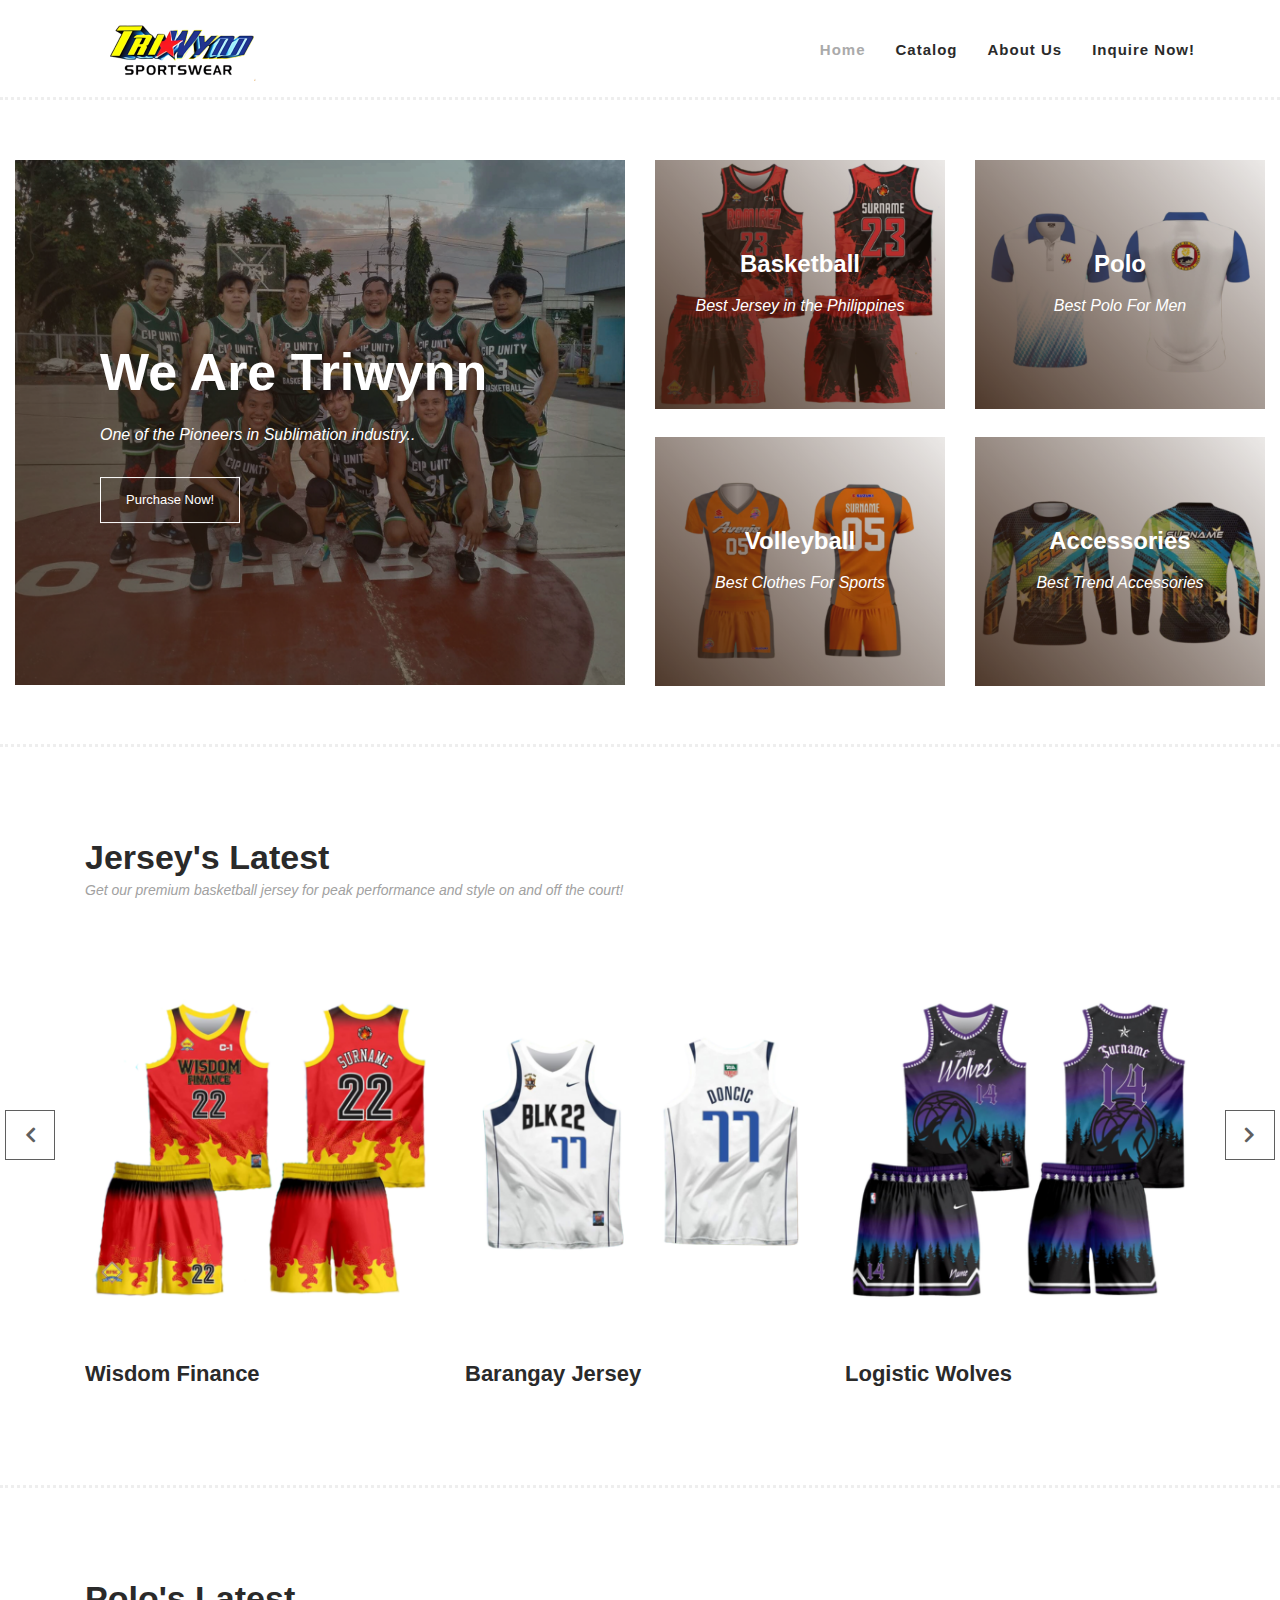
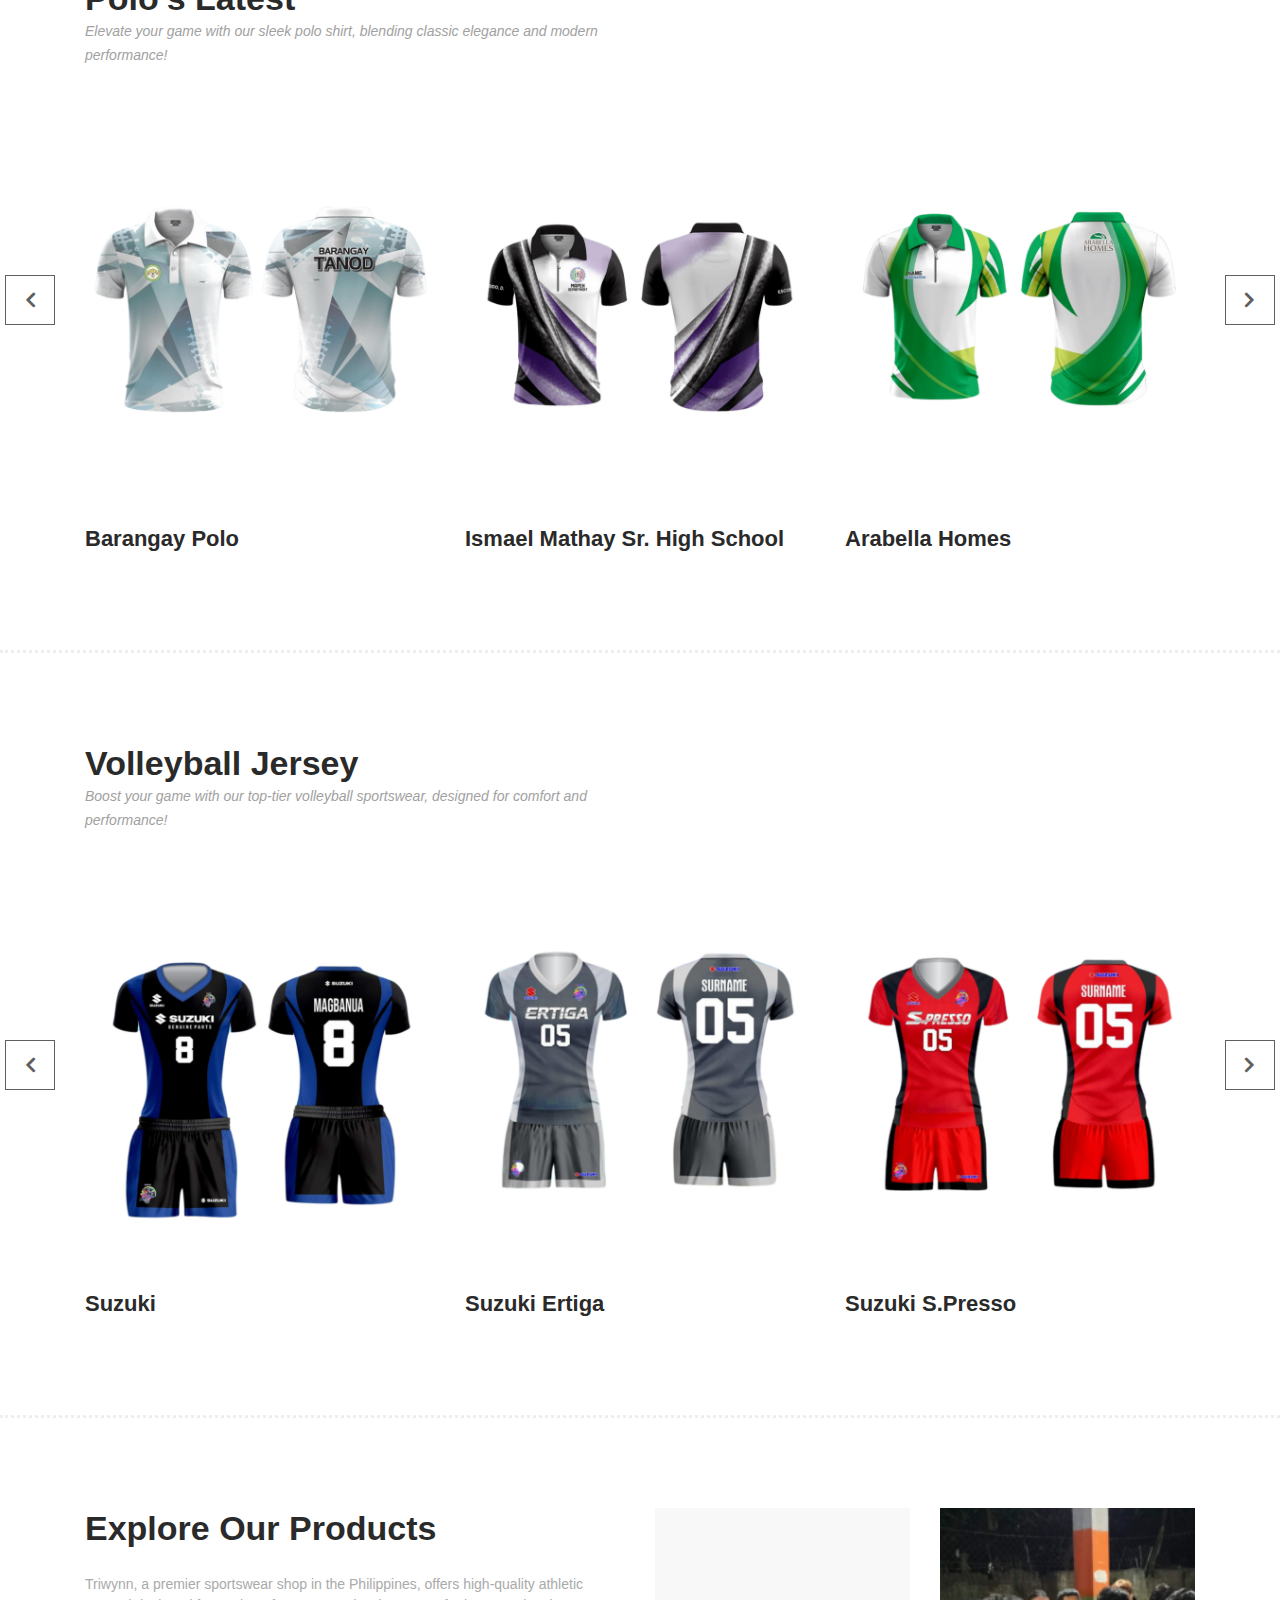
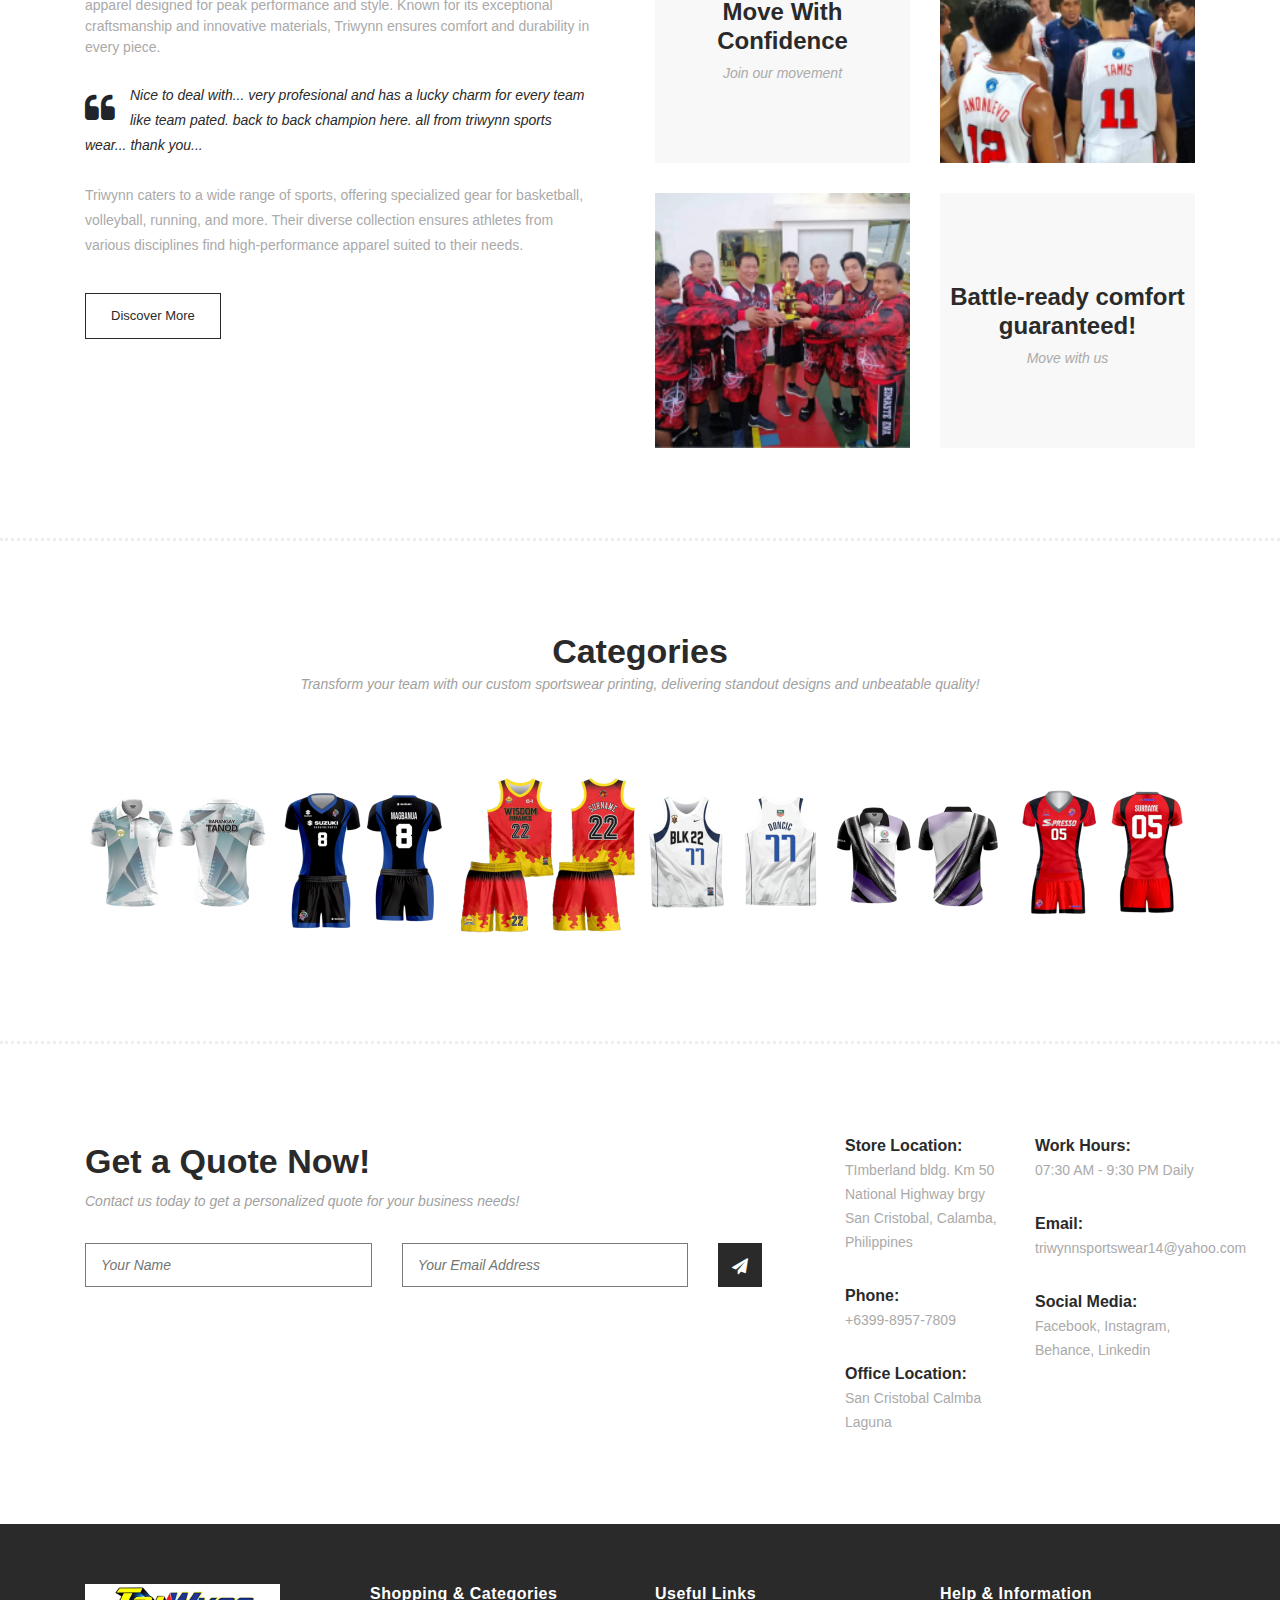
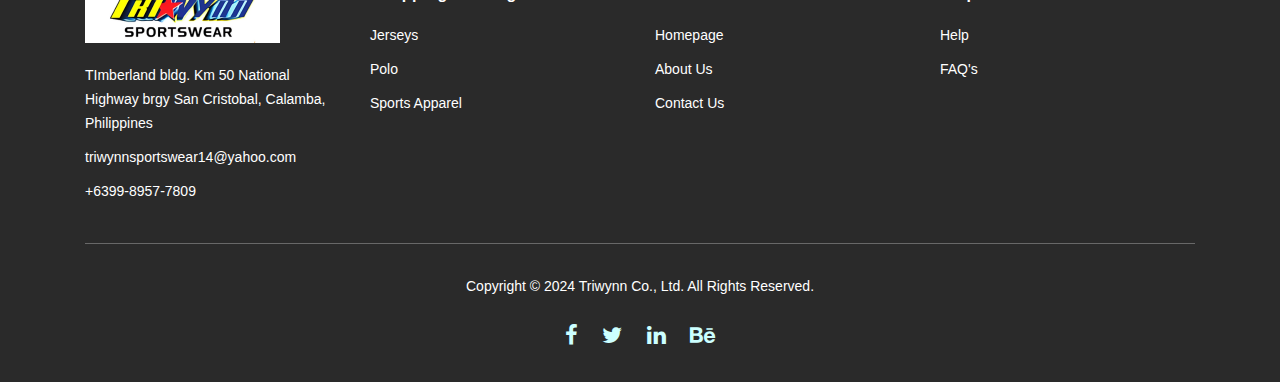
<file: index.html>
<!DOCTYPE html>
<html lang="en">

  <head>

    <meta charset="utf-8">
    <meta name="viewport" content="width=device-width, initial-scale=1, shrink-to-fit=no">
    <meta name="description" content="">
    <meta name="author" content="">
    <link href="https://fonts.googleapis.com/css?family=Poppins:100,200,300,400,500,600,700,800,900&display=swap" rel="stylesheet">

    <title>Triwynn</title>


    <!-- Additional CSS Files -->
    <link rel="stylesheet" type="text/css" href="assets/css/bootstrap.min.css">

    <link rel="stylesheet" type="text/css" href="assets/css/font-awesome.css">

    <link rel="stylesheet" href="assets/css/templatemo-hexashop.css">

    <link rel="stylesheet" href="assets/css/owl-carousel.css">

    <link rel="stylesheet" href="assets/css/lightbox.css">

      <style>
          /* Include your existing CSS styles here */
          body {font-family: Arial, Helvetica, sans-serif;}

          #myImg {
              border-radius: 5px;
              cursor: pointer;
              transition: 0.3s;
          }

          #myImg:hover {opacity: 0.7;}

          /* The Modal (background) */
          .modal {
              display: none; /* Hidden by default */
              position: fixed; /* Stay in place */
              z-index: 9999; /* Sit on top */
              padding-top: 100px; /* Location of the box */
              left: 0;
              top: 0;
              width: 100%; /* Full width */
              height: 100%; /* Full height */
              overflow: auto; /* Enable scroll if needed */
              background-color: rgb(0,0,0); /* Fallback color */
              background-color: rgba(0,0,0,0.9); /* Black w/ opacity */
          }

          /* Modal Content (image) */
          .modal-content {
              margin: auto;
              display: block;
              width: 80%;
              max-width: 700px;
              z-index: 10000; /* Ensure it is above other modal content */
          }

          /* Caption of Modal Image */
          #caption {
              margin: auto;
              display: block;
              width: 80%;
              max-width: 700px;
              text-align: center;
              color: #ccc;
              padding: 10px 0;
              height: 150px;
          }

          /* Add Animation */
          .modal-content, #caption {
              -webkit-animation-name: zoom;
              -webkit-animation-duration: 0.6s;
              animation-name: zoom;
              animation-duration: 0.6s;
          }

          @-webkit-keyframes zoom {
              from {-webkit-transform:scale(0)}
              to {-webkit-transform:scale(1)}
          }

          @keyframes zoom {
              from {transform:scale(0)}
              to {transform:scale(1)}
          }

          /* The Close Button */
          .close {
              position: absolute;
              top: 15px;
              right: 35px;
              color: #f1f1f1;
              font-size: 40px;
              font-weight: bold;
              transition: 0.3s;
              z-index: 10001; /* Ensure close button is above the modal content */
          }

          .close:hover,
          .close:focus {
              color: #bbb;
              text-decoration: none;
              cursor: pointer;
          }

          /* 100% Image Width on Smaller Screens */
          @media only screen and (max-width: 700px){
              .modal-content {
                  width: 100%;
              }
          }

          #preloader {
              display: flex;
              justify-content: center;
              align-items: center;
              height: 100vh;
          }

          #preloader img {
              max-width: 100%;
              height: auto;
          }

      </style>
    </head>
    
    <body>
    
    <!-- ***** Preloader Start ***** -->
    <div id="preloader">
        <img src="assets/images/logo-nobg.png" alt="Loading...">
    </div>
    <!-- ***** Preloader End ***** -->
    
    
    <!-- ***** Header Area Start ***** -->
    <header class="header-area header-sticky">
        <div class="container">
            <div class="row">
                <div class="col-12">
                    <nav class="main-nav">
                        <!-- ***** Logo Start ***** -->
                        <a href="index.html" class="logo">
                            <img src="assets/images/logo-nobg.png">
                        </a>
                        <!-- ***** Logo End ***** -->
                        <!-- ***** Menu Start ***** -->
                        <ul class="nav">
                            <li class="scroll-to-section"><a href="index.html" class="active">Home</a></li>
                            <li class="scroll-to-section"><a href="products.html" >Catalog</a></li>
                            <li class="scroll-to-section"><a href="about.html" >About Us</a></li>
                            <li class="scroll-to-section"><a href="contact.html" >Inquire Now!</a></li>

<!--                            <li class="scroll-to-section"><a href="#women">Women's</a></li>-->
<!--                            <li class="scroll-to-section"><a href="#kids">Kid's</a></li>-->
<!--                            <li class="submenu">-->
<!--                                <a href="javascript:;">Pages</a>-->
<!--                                <ul>-->
<!--                                    <li><a href="about.html">About Us</a></li>-->
<!--                                    <li><a href="products.html">Products</a></li>-->
<!--                                    <li><a href="single-product.html">Single Product</a></li>-->
<!--                                    <li><a href="contact.html">Contact Us</a></li>-->
<!--                                </ul>-->
<!--                            </li>-->
<!--                            <li class="submenu">-->
<!--                                <a href="javascript:;">Features</a>-->
<!--                                <ul>-->
<!--                                    <li><a href="#">Features Page 1</a></li>-->
<!--                                    <li><a href="#">Features Page 2</a></li>-->
<!--                                    <li><a href="#">Features Page 3</a></li>-->
<!--                                    <li><a rel="nofollow" href="https://templatemo.com/page/4" target="_blank">Template Page 4</a></li>-->
<!--                                </ul>-->
<!--                            </li>-->
<!--                            <li class="scroll-to-section"><a href="#explore">Explore</a></li>-->
                        </ul>        
                        <a class='menu-trigger'>
                            <span>Menu</span>
                        </a>
                        <!-- ***** Menu End ***** -->
                    </nav>
                </div>
            </div>
        </div>
    </header>
    <!-- ***** Header Area End ***** -->

    <!-- ***** Main Banner Area Start ***** -->
    <div class="main-banner" id="top">
        <div class="container-fluid">
            <div class="row">
                <div class="col-lg-6">
                    <div class="left-content">
                        <div class="thumb">
                            <div class="inner-content">
                                <h4>We Are Triwynn</h4>
                                <span>One of the Pioneers in Sublimation industry..</span>
                                <div class="main-border-button">
                                    <a href="#">Purchase Now!</a>
                                </div>
                            </div>
                            <img src="assets/images/ren.png" alt="">
                        </div>
                    </div>
                </div>
                <div class="col-lg-6">
                    <div class="right-content">
                        <div class="row">
                            <div class="col-lg-6">
                                <div class="right-first-image">
                                    <div class="thumb">
                                        <div class="inner-content">
                                            <h4>Basketball</h4>
                                            <span>Best Jersey in the Philippines</span>
                                        </div>
                                        <div class="hover-content">
                                            <div class="inner">
                                                <h4>Jersey</h4>
                                                <p>100% Quality rubberized print.</p>
                                                <div class="main-border-button">
                                                    <a href="contact.html">Discover More</a>
                                                </div>
                                            </div>
                                        </div>
                                        <img src="assets/images/banner-right-01.png">
                                    </div>
                                </div>
                            </div>
                            <div class="col-lg-6">
                                <div class="right-first-image">
                                    <div class="thumb">
                                        <div class="inner-content">
                                            <h4>Polo</h4>
                                            <span>Best Polo For Men</span>
                                        </div>
                                        <div class="hover-content">
                                            <div class="inner">
                                                <h4>Polo</h4>
                                                <p>Best Polo For Men</p>
                                                <div class="main-border-button">
                                                    <a href="contact.html">Discover More</a>
                                                </div>
                                            </div>
                                        </div>
                                        <img src="assets/images/banner-right-02.png">
                                    </div>
                                </div>
                            </div>
                            <div class="col-lg-6">
                                <div class="right-first-image">
                                    <div class="thumb">
                                        <div class="inner-content">
                                            <h4>Volleyball</h4>
                                            <span>Best Clothes For Sports</span>
                                        </div>
                                        <div class="hover-content">
                                            <div class="inner">
                                                <h4>Volleyball</h4>
                                                <p>Full Customizable Sublimation</p>
                                                <div class="main-border-button">
                                                    <a href="contact.html">Discover More</a>
                                                </div>
                                            </div>
                                        </div>
                                        <img src="assets/images/banner-right-03.png">
                                    </div>
                                </div>
                            </div>
                            <div class="col-lg-6">
                                <div class="right-first-image">
                                    <div class="thumb">
                                        <div class="inner-content">
                                            <h4>Accessories</h4>
                                            <span>Best Trend Accessories</span>
                                        </div>
                                        <div class="hover-content">
                                            <div class="inner">
                                                <h4>Accessories</h4>
                                                <p>Lorem ipsum dolor sit amet, conservisii ctetur adipiscing elit incid.</p>
                                                <div class="main-border-button">
                                                    <a href="contact.html">Discover More</a>
                                                </div>
                                            </div>
                                        </div>
                                        <img src="assets/images/banner-right-04.png">
                                    </div>
                                </div>
                            </div>
                        </div>
                    </div>
                </div>
            </div>
        </div>
    </div>
    <!-- ***** Main Banner Area End ***** -->

    <!-- ***** Men Area Starts ***** -->
    <section class="section" id="men">
        <div class="container">
            <div class="row">
                <div class="col-lg-6">
                    <div class="section-heading">
                        <h2>Jersey's Latest</h2>
                        <span>Get our premium basketball jersey for peak performance and style on and off the court!</span>
                    </div>
                </div>
            </div>
        </div>
        <div class="container">
            <div class="row">
                <div class="col-lg-12">
                    <div class="men-item-carousel">
                        <div class="owl-men-item owl-carousel">
                            <div class="item">
                                <div class="thumb">
                                    <div class="hover-content">
                                        <ul>
                                            <li><a class="view-image" data-src="assets/images/men-01-jer.png" data-alt="Logistic Wolves"><i class="fa fa-eye"></i></a></li>
                                            <li><a href="single-product.html"><i class="fa fa-star"></i></a></li>
                                            <li><a href="single-product.html"><i class="fa fa-shopping-cart"></i></a></li>
                                        </ul>
                                    </div>
                                    <img src="assets/images/men-01-jer.png" alt="Logistic Wolves">
                                </div>
                                <div class="down-content">
                                    <h4>Wisdom Finance</h4>
                                </div>
                            </div>
                            <div class="item">
                                <div class="thumb">
                                    <div class="hover-content">
                                        <ul>
                                            <li><a class="view-image" data-src="assets/images/men-02-jer.png" data-alt="Barangay Jersey"><i class="fa fa-eye"></i></a></li>
                                            <li><a href="single-product.html"><i class="fa fa-star"></i></a></li>
                                            <li><a href="single-product.html"><i class="fa fa-shopping-cart"></i></a></li>
                                        </ul>
                                    </div>
                                    <img src="assets/images/men-02-jer.png" alt="Barangay Jersey">
                                </div>
                                <div class="down-content">
                                    <h4>Barangay Jersey</h4>
                                </div>
                            </div>
                            <div class="item">
                                <div class="thumb">
                                    <div class="hover-content">
                                        <ul>
                                            <li><a  class="view-image" data-src="assets/images/men-03-jer.png" data-alt="Wisdom Finance"><i class="fa fa-eye"></i></a></li>
                                            <li><a href="single-product.html"><i class="fa fa-star"></i></a></li>
                                            <li><a href="single-product.html"><i class="fa fa-shopping-cart"></i></a></li>
                                        </ul>
                                    </div>
                                    <img src="assets/images/men-03-jer.png" alt="Logistic Wolves">
                                </div>
                                <div class="down-content">
                                    <h4>Logistic Wolves</h4>
                                </div>
                            </div>
                            <div class="item">
                                <div class="thumb">
                                    <div class="hover-content">
                                        <ul>
                                            <li><a  class="view-image" data-src="assets/images/men-04-jer.png" data-alt="Power House"><i class="fa fa-eye"></i></a></li>
                                            <li><a href="single-product.html"><i class="fa fa-star"></i></a></li>
                                            <li><a href="single-product.html"><i class="fa fa-shopping-cart"></i></a></li>
                                        </ul>
                                    </div>
                                    <img src="assets/images/men-04-jer.png" alt="Power House">
                                </div>
                                <div class="down-content">
                                    <h4>Power House</h4>
                                </div>
                            </div>
                        </div>
                    </div>
                </div>
            </div>
        </div>
    </section>
    <!-- ***** Men Area Ends ***** -->

    <!-- ***** Women Area Starts ***** -->
    <section class="section" id="women">
        <div class="container">
            <div class="row">
                <div class="col-lg-6">
                    <div class="section-heading">
                        <h2>Polo's Latest</h2>
                        <span>Elevate your game with our sleek polo shirt, blending classic elegance and modern performance!</span>
                    </div>
                </div>
            </div>
        </div>
        <div class="container">
            <div class="row">
                <div class="col-lg-12">
                    <div class="women-item-carousel">
                        <div class="owl-women-item owl-carousel">
                            <div class="item">
                                <div class="thumb">
                                    <div class="hover-content">
                                        <ul>
                                            <li><a class="view-image" data-src="assets/images/men-01-polo.png" data-alt="Barangay Polo"><i class="fa fa-eye"></i></a></li>
                                            <li><a href="single-product.html"><i class="fa fa-star"></i></a></li>
                                            <li><a href="single-product.html"><i class="fa fa-shopping-cart"></i></a></li>
                                        </ul>
                                    </div>
                                    <img src="assets/images/men-01-polo.png" alt="Barangay Polo">
                                </div>
                                <div class="down-content">
                                    <h4>Barangay Polo</h4>
                                    <!-- <span>$75.00</span> -->
                                    <!-- <ul class="stars">
                                        <li><i class="fa fa-star"></i></li>
                                        <li><i class="fa fa-star"></i></li>
                                        <li><i class="fa fa-star"></i></li>
                                        <li><i class="fa fa-star"></i></li>
                                        <li><i class="fa fa-star"></i></li>
                                    </ul> -->
                                </div>
                            </div>
                            <div class="item">
                                <div class="thumb">
                                    <div class="hover-content">
                                        <ul>
                                            <li><a class="view-image" data-src="assets/images/men-02-polo.png" data-alt="Ismael Mathay Sr. High School"><i class="fa fa-eye"></i></a></li>
                                            <li><a href="single-product.html"><i class="fa fa-star"></i></a></li>
                                            <li><a href="single-product.html"><i class="fa fa-shopping-cart"></i></a></li>
                                        </ul>
                                    </div>
                                    <img src="assets/images/men-02-polo.png" alt="Ismael Mathay Sr. High School">
                                </div>
                                <div class="down-content">
                                    <h4>Ismael Mathay Sr. High School</h4>
                                    <!-- <span>$45.00</span> -->
                                    <!-- <ul class="stars">
                                        <li><i class="fa fa-star"></i></li>
                                        <li><i class="fa fa-star"></i></li>
                                        <li><i class="fa fa-star"></i></li>
                                        <li><i class="fa fa-star"></i></li>
                                        <li><i class="fa fa-star"></i></li>
                                    </ul> -->
                                </div>
                            </div>
                            <div class="item">
                                <div class="thumb">
                                    <div class="hover-content">
                                        <ul>
                                            <li><a class="view-image" data-src="assets/images/men-03-polo.png" data-alt="Arabella Homes"><i class="fa fa-eye"></i></a></li>
                                            <li><a href="single-product.html"><i class="fa fa-star"></i></a></li>
                                            <li><a href="single-product.html"><i class="fa fa-shopping-cart"></i></a></li>
                                        </ul>
                                    </div>
                                    <img src="assets/images/men-03-polo.png" alt="Arabella Homes">
                                </div>
                                <div class="down-content">
                                    <h4>Arabella Homes</h4>
                                    <!-- <span>$130.00</span> -->
                                    <!-- <ul class="stars">
                                        <li><i class="fa fa-star"></i></li>
                                        <li><i class="fa fa-star"></i></li>
                                        <li><i class="fa fa-star"></i></li>
                                        <li><i class="fa fa-star"></i></li>
                                        <li><i class="fa fa-star"></i></li>
                                    </ul> -->
                                </div>
                            </div>
                            <div class="item">
                                <div class="thumb">
                                    <div class="hover-content">
                                        <ul>
                                            <li><a class="view-image" data-src="assets/images/men-04-polo.png" data-alt="Barangay Polo"><i class="fa fa-eye"></i></a></li>
                                            <li><a href="single-product.html"><i class="fa fa-star"></i></a></li>
                                            <li><a href="single-product.html"><i class="fa fa-shopping-cart"></i></a></li>
                                        </ul>
                                    </div>
                                    <img src="assets/images/men-04-polo.png" alt="Barangay Polo">
                                </div>
                                <div class="down-content">
                                    <h4>Barangay Polo</h4>
                                    <!-- <span>$120.00</span> -->
                                    <!-- <ul class="stars">
                                        <li><i class="fa fa-star"></i></li>
                                        <li><i class="fa fa-star"></i></li>
                                        <li><i class="fa fa-star"></i></li>
                                        <li><i class="fa fa-star"></i></li>
                                        <li><i class="fa fa-star"></i></li>
                                    </ul> -->
                                </div>
                            </div>
                        </div>
                    </div>
                </div>
            </div>
        </div>
    </section>
    <!-- ***** Women Area Ends ***** -->

    <!-- ***** Kids Area Starts ***** -->
    <section class="section" id="kids">
        <div class="container">
            <div class="row">
                <div class="col-lg-6">
                    <div class="section-heading">
                        <h2>Volleyball Jersey</h2>
                        <span>Boost your game with our top-tier volleyball sportswear, designed for comfort and performance!</span>
                    </div>
                </div>
            </div>
        </div>
        <div class="container">
            <div class="row">
                <div class="col-lg-12">
                    <div class="kid-item-carousel">
                        <div class="owl-kid-item owl-carousel">
                            <div class="item">
                                <div class="thumb">
                                    <div class="hover-content">
                                        <ul>
                                            <li><a class="view-image" data-src="assets/images/men-01-vol.png" data-alt="School Collection"><i class="fa fa-eye"></i></a></li>
                                            <li><a href="single-product.html"><i class="fa fa-star"></i></a></li>
                                            <li><a href="single-product.html"><i class="fa fa-shopping-cart"></i></a></li>
                                        </ul>
                                    </div>
                                    <img src="assets/images/men-01-vol.png" alt="School Collection">
                                </div>
                                <div class="down-content">
                                    <h4>Suzuki</h4>
<!--                                    <span>$80.00</span>-->
<!--                                    <ul class="stars">-->
<!--                                        <li><i class="fa fa-star"></i></li>-->
<!--                                        <li><i class="fa fa-star"></i></li>-->
<!--                                        <li><i class="fa fa-star"></i></li>-->
<!--                                        <li><i class="fa fa-star"></i></li>-->
<!--                                        <li><i class="fa fa-star"></i></li>-->
<!--                                    </ul>-->
                                </div>
                            </div>
                            <div class="item">
                                <div class="thumb">
                                    <div class="hover-content">
                                        <ul>
                                            <li><a class="view-image" data-src="assets/images/men-02-vol.png" data-alt="Summer Cap"><i class="fa fa-eye"></i></a></li>
                                            <li><a href="single-product.html"><i class="fa fa-star"></i></a></li>
                                            <li><a href="single-product.html"><i class="fa fa-shopping-cart"></i></a></li>
                                        </ul>
                                    </div>
                                    <img src="assets/images/men-02-vol.png" alt="Summer Cap">
                                </div>
                                <div class="down-content">
                                    <h4>Suzuki Ertiga</h4>
<!--                                    <span>$12.00</span>-->
<!--                                    <ul class="stars">-->
<!--                                        <li><i class="fa fa-star"></i></li>-->
<!--                                        <li><i class="fa fa-star"></i></li>-->
<!--                                        <li><i class="fa fa-star"></i></li>-->
<!--                                        <li><i class="fa fa-star"></i></li>-->
<!--                                        <li><i class="fa fa-star"></i></li>-->
<!--                                    </ul>-->
                                </div>
                            </div>
                            <div class="item">
                                <div class="thumb">
                                    <div class="hover-content">
                                        <ul>
                                            <li><a class="view-image" data-src="assets/images/men-03-vol.png" data-alt="Classic Kid"><i class="fa fa-eye"></i></a></li>
                                            <li><a href="single-product.html"><i class="fa fa-star"></i></a></li>
                                            <li><a href="single-product.html"><i class="fa fa-shopping-cart"></i></a></li>
                                        </ul>
                                    </div>
                                    <img src="assets/images/men-03-vol.png" alt="Classic Kid">
                                </div>
                                <div class="down-content">
                                    <h4>Suzuki S.Presso</h4>
<!--                                    <span>$30.00</span>-->
<!--                                    <ul class="stars">-->
<!--                                        <li><i class="fa fa-star"></i></li>-->
<!--                                        <li><i class="fa fa-star"></i></li>-->
<!--                                        <li><i class="fa fa-star"></i></li>-->
<!--                                        <li><i class="fa fa-star"></i></li>-->
<!--                                        <li><i class="fa fa-star"></i></li>-->
<!--                                    </ul>-->
                                </div>
                            </div>
                            <div class="item">
                                <div class="thumb">
                                    <div class="hover-content">
                                        <ul>
                                            <li><a class="view-image" data-src="assets/images/men-04-vol.png" data-alt="Classic Spring"><i class="fa fa-eye"></i></a></li>
                                            <li><a href="single-product.html"><i class="fa fa-star"></i></a></li>
                                            <li><a href="single-product.html"><i class="fa fa-shopping-cart"></i></a></li>
                                        </ul>
                                    </div>
                                    <img src="assets/images/men-04-vol.png" alt="Classic Spring">
                                </div>
                                <div class="down-content">
                                    <h4>Fila D'Busters</h4>
<!--                                    <span>$120.00</span>-->
<!--                                    <ul class="stars">-->
<!--                                        <li><i class="fa fa-star"></i></li>-->
<!--                                        <li><i class="fa fa-star"></i></li>-->
<!--                                        <li><i class="fa fa-star"></i></li>-->
<!--                                        <li><i class="fa fa-star"></i></li>-->
<!--                                        <li><i class="fa fa-star"></i></li>-->
<!--                                    </ul>-->
                                </div>
                            </div>
                        </div>
                    </div>
                </div>
            </div>
        </div>
    </section>
    <!-- ***** Kids Area Ends ***** -->


    <!-- ***** Explore Area Starts ***** -->
    <section class="section" id="explore">
        <div class="container">
            <div class="row">
                <div class="col-lg-6">
                    <div class="left-content">
                        <h2>Explore Our Products</h2>
                        <span>Triwynn, a premier sportswear shop in the Philippines, offers high-quality athletic apparel designed for peak performance and style. Known for its exceptional craftsmanship and innovative materials, Triwynn ensures comfort and durability in every piece.</span>
                        <div class="quote">
                            <i class="fa fa-quote-left"></i><p>Nice to deal with... very profesional and has a lucky charm for every team like team pated. back to back champion here. all from triwynn sports wear... thank you...</p>
                        </div>
                        <p>Triwynn caters to a wide range of sports, offering specialized gear for basketball, volleyball, running, and more. Their diverse collection ensures athletes from various disciplines find high-performance apparel suited to their needs.</p>
                        <div class="main-border-button">
                            <a href="products.html">Discover More</a>
                        </div>
                    </div>
                </div>
                <div class="col-lg-6">
                    <div class="right-content">
                        <div class="row">
                            <div class="col-lg-6">
                                <div class="leather">
                                    <h4>Move With Confidence</h4>
                                    <span>Join our movement</span>
                                </div>
                            </div>
                            <div class="col-lg-6">
                                <div class="first-image">
                                    <img src="assets/images/explore-01.png" alt="">
                                </div>
                            </div>
                            <div class="col-lg-6">
                                <div class="second-image">
                                    <img src="assets/images/explore-02.png" alt="">
                                </div>
                            </div>
                            <div class="col-lg-6">
                                <div class="types">
                                    <h4>Battle-ready comfort guaranteed!</h4>
                                    <span>Move with us</span>
                                </div>
                            </div>
                        </div>
                    </div>
                </div>
            </div>
        </div>
    </section>
    <!-- ***** Explore Area Ends ***** -->

    <!-- ***** Social Area Starts ***** -->
    <section class="section" id="social">
        <div class="container">
            <div class="row">
                <div class="col-lg-12">
                    <div class="section-heading" style="text-align: center;">
                        <h2>Categories</h2>
                        <span>Transform your team with our custom sportswear printing, delivering standout designs and unbeatable quality!</span>
                    </div>
                </div>
            </div>
        </div>
        <div class="container">
            <div class="row images">
                <div class="col-2">
                    <div class="thumb">
                        <div class="icon">
                            <a href="http://instagram.com">
                                <h6>Custom Sportswear</h6>
                                <i class="fa fa-cog"></i>
                            </a>
                        </div>
                        <img src="assets/images/men-01-polo.png" alt="">
                    </div>
                </div>
                <div class="col-2">
                    <div class="thumb">
                        <div class="icon">
                            <a href="http://instagram.com">
                                <h6>Voleyball</h6>
                                <i class="fa fa-futbol-o"></i>
                            </a>
                        </div>
                        <img src="assets/images/men-01-vol.png" alt="">
                    </div>
                </div>
                <div class="col-2">
                    <div class="thumb">
                        <div class="icon">
                            <a href="http://instagram.com">
                                <h6>Basketball</h6>
                                <i class="fa-solid fa-basketball"></i>
                            </a>
                        </div>
                        <img src="assets/images/men-01-jer.png" alt="">
                    </div>
                </div>
                <div class="col-2">
                    <div class="thumb">
                        <div class="icon">
                            <a href="http://instagram.com">
                                <h6>Lorem Ipsum</h6>
                                <i class="fa fa-instagram"></i>
                            </a>
                        </div>
                        <img src="assets/images/men-02-jer.png" alt="">
                    </div>
                </div>
                <div class="col-2">
                    <div class="thumb">
                        <div class="icon">
                            <a href="http://instagram.com">
                                <h6>Lorem Ipsum</h6>
                                <i class="fa fa-instagram"></i>
                            </a>
                        </div>
                        <img src="assets/images/men-02-polo.png" alt="">
                    </div>
                </div>
                <div class="col-2">
                    <div class="thumb">
                        <div class="icon">
                            <a href="http://instagram.com">
                                <h6>Lorem Ipsum</h6>
                                <i class="fa fa-instagram"></i>
                            </a>
                        </div>
                        <img src="assets/images/men-03-vol.png" alt="">
                    </div>
                </div>
            </div>
        </div>
    </section>
    <!-- ***** Social Area Ends ***** -->

    <!-- ***** Subscribe Area Starts ***** -->
    <div class="subscribe">
        <div class="container">
            <div class="row">
                <div class="col-lg-8">
                    <div class="section-heading">
                        <h2>Get a Quote Now!</h2>
                        <span>Contact us today to get a personalized quote for your business needs!</span>
                    </div>
                    <form id="subscribe" action="" method="get">
                        <div class="row">
                          <div class="col-lg-5">
                            <fieldset>
                              <input name="name" type="text" id="name" placeholder="Your Name" required="">
                            </fieldset>
                          </div>
                          <div class="col-lg-5">
                            <fieldset>
                              <input name="email" type="text" id="email" pattern="[^ @]*@[^ @]*" placeholder="Your Email Address" required="">
                            </fieldset>
                          </div>
                          <div class="col-lg-2">
                            <fieldset>
                              <button type="submit" id="form-submit" class="main-dark-button"><i class="fa fa-paper-plane"></i></button>
                            </fieldset>
                          </div>
                        </div>
                    </form>
                </div>
                <div class="col-lg-4">
                    <div class="row">
                        <div class="col-6">
                            <ul>
                                <li>Store Location:<br><span>TImberland bldg. Km 50 National Highway brgy San Cristobal, Calamba, Philippines</span></li>
                                <li>Phone:<br><span>+6399-8957-7809</span></li>
                                <li>Office Location:<br><span> San Cristobal Calmba Laguna</span></li>
                            </ul>
                        </div>
                        <div class="col-6">
                            <ul>
                                <li>Work Hours:<br><span>07:30 AM - 9:30 PM Daily</span></li>
                                <li>Email:<br><span>triwynnsportswear14@yahoo.com</span></li>
                                <li>Social Media:<br><span><a href="https://www.facebook.com/triwynnsportswear">Facebook</a>, <a href="#">Instagram</a>, <a href="#">Behance</a>, <a href="#">Linkedin</a></span></li>
                            </ul>
                        </div>
                    </div>
                </div>
            </div>
        </div>
    </div>
    <!-- ***** Subscribe Area Ends ***** -->
    
    <!-- ***** Footer Start ***** -->
    <footer>
        <div class="container">
            <div class="row">
                <div class="col-lg-3">
                    <div class="first-item">
                        <div class="logo">
                            <img src="assets/images/logo-new.png" alt="logo">
                        </div>
                        <ul>
                            <li><a href="#">TImberland bldg. Km 50 National Highway brgy San Cristobal, Calamba, Philippines</a></li>
                            <li><a href="#">triwynnsportswear14@yahoo.com</a></li>
                            <li><a href="#">+6399-8957-7809</a></li>
                        </ul>
                    </div>
                </div>
                <div class="col-lg-3">
                    <h4>Shopping &amp; Categories</h4>
                    <ul>
                        <li><a href="#men" class="">Jerseys</a></li>
                        <li><a href="#women">Polo</a></li>
                        <li><a href="#kids">Sports Apparel</a></li>
                    </ul>
                </div>
                <div class="col-lg-3">
                    <h4>Useful Links</h4>
                    <ul>
                        <li><a href="index.html">Homepage</a></li>
                        <li><a href="about.html">About Us</a></li>
                        <li><a href="contact.html">Contact Us</a></li>
                    </ul>
                </div>
                <div class="col-lg-3">
                    <h4>Help &amp; Information</h4>
                    <ul>
                        <li><a href="#">Help</a></li>
                        <li><a href="#">FAQ's</a></li>
<!--                        <li><a href="#">Shipping</a></li>-->
<!--                        <li><a href="#">Tracking ID</a></li>-->
                    </ul>
                </div>
                <div class="col-lg-12">
                    <div class="under-footer">
                        <p>Copyright © 2024 Triwynn Co., Ltd. All Rights Reserved.
                        

                        <ul>
                            <li><a href="https://www.facebook.com/triwynnsportswear/"><i class="fa fa-facebook"></i></a></li>
                            <li><a href="#"><i class="fa fa-twitter"></i></a></li>
                            <li><a href="#"><i class="fa fa-linkedin"></i></a></li>
                            <li><a href="#"><i class="fa fa-behance"></i></a></li>
                        </ul>
                    </div>
                </div>
            </div>
        </div>
    </footer>

    <!-- The Modal -->
    <div id="myModal" class="modal">
        <span class="close">&times;</span>
        <img class="modal-content" id="img01">
        <div id="caption"></div>
    </div>


    <!-- jQuery -->
    <script src="assets/js/jquery-2.1.0.min.js"></script>

    <!-- Bootstrap -->
    <script src="assets/js/popper.js"></script>
    <script src="assets/js/bootstrap.min.js"></script>

    <!-- Plugins -->
    <script src="assets/js/owl-carousel.js"></script>
    <script src="assets/js/accordions.js"></script>
    <script src="assets/js/datepicker.js"></script>
    <script src="assets/js/scrollreveal.min.js"></script>
    <script src="assets/js/waypoints.min.js"></script>
    <script src="assets/js/jquery.counterup.min.js"></script>
    <script src="assets/js/imgfix.min.js"></script> 
    <script src="assets/js/slick.js"></script> 
    <script src="assets/js/lightbox.js"></script> 
    <script src="assets/js/isotope.js"></script> 
    
    <!-- Global Init -->
    <script src="assets/js/custom.js"></script>

    <script>

        // Get the modal
        var modal = document.getElementById("myModal");

        // Get the image and insert it inside the modal - use its "alt" text as a caption
        var modalImg = document.getElementById("img01");
        var captionText = document.getElementById("caption");

        // Function to show modal when an image is clicked
        function showModal(imgSrc, imgAlt) {
            modal.style.display = "block";
            modalImg.src = imgSrc;
            captionText.innerHTML = imgAlt;
        }

        // Get all "fa fa-eye" icons inside the carousel
        var viewIcons = document.querySelectorAll(".view-image");
        viewIcons.forEach(icon => {
            icon.onclick = function(event) {
                event.preventDefault();
                var imgSrc = this.getAttribute("data-src");
                var imgAlt = this.getAttribute("data-alt");
                showModal(imgSrc, imgAlt);
            }
        });

        // Get the <span> element that closes the modal
        var span = document.getElementsByClassName("close")[0];

        // When the user clicks on <span> (x), close the modal
        span.onclick = function() {
            modal.style.display = "none";
        }

        // When the user clicks anywhere outside of the modal, close it
        window.onclick = function(event) {
            if (event.target == modal) {
                modal.style.display = "none";
            }
        }

        $(function() {
            var selectedClass = "";
            $("p").click(function(){
            selectedClass = $(this).attr("data-rel");
            $("#portfolio").fadeTo(50, 0.1);
                $("#portfolio div").not("."+selectedClass).fadeOut();
            setTimeout(function() {
              $("."+selectedClass).fadeIn();
              $("#portfolio").fadeTo(50, 1);
            }, 500);
                
            });
        });



    </script>

  </body>
</html>
</file>
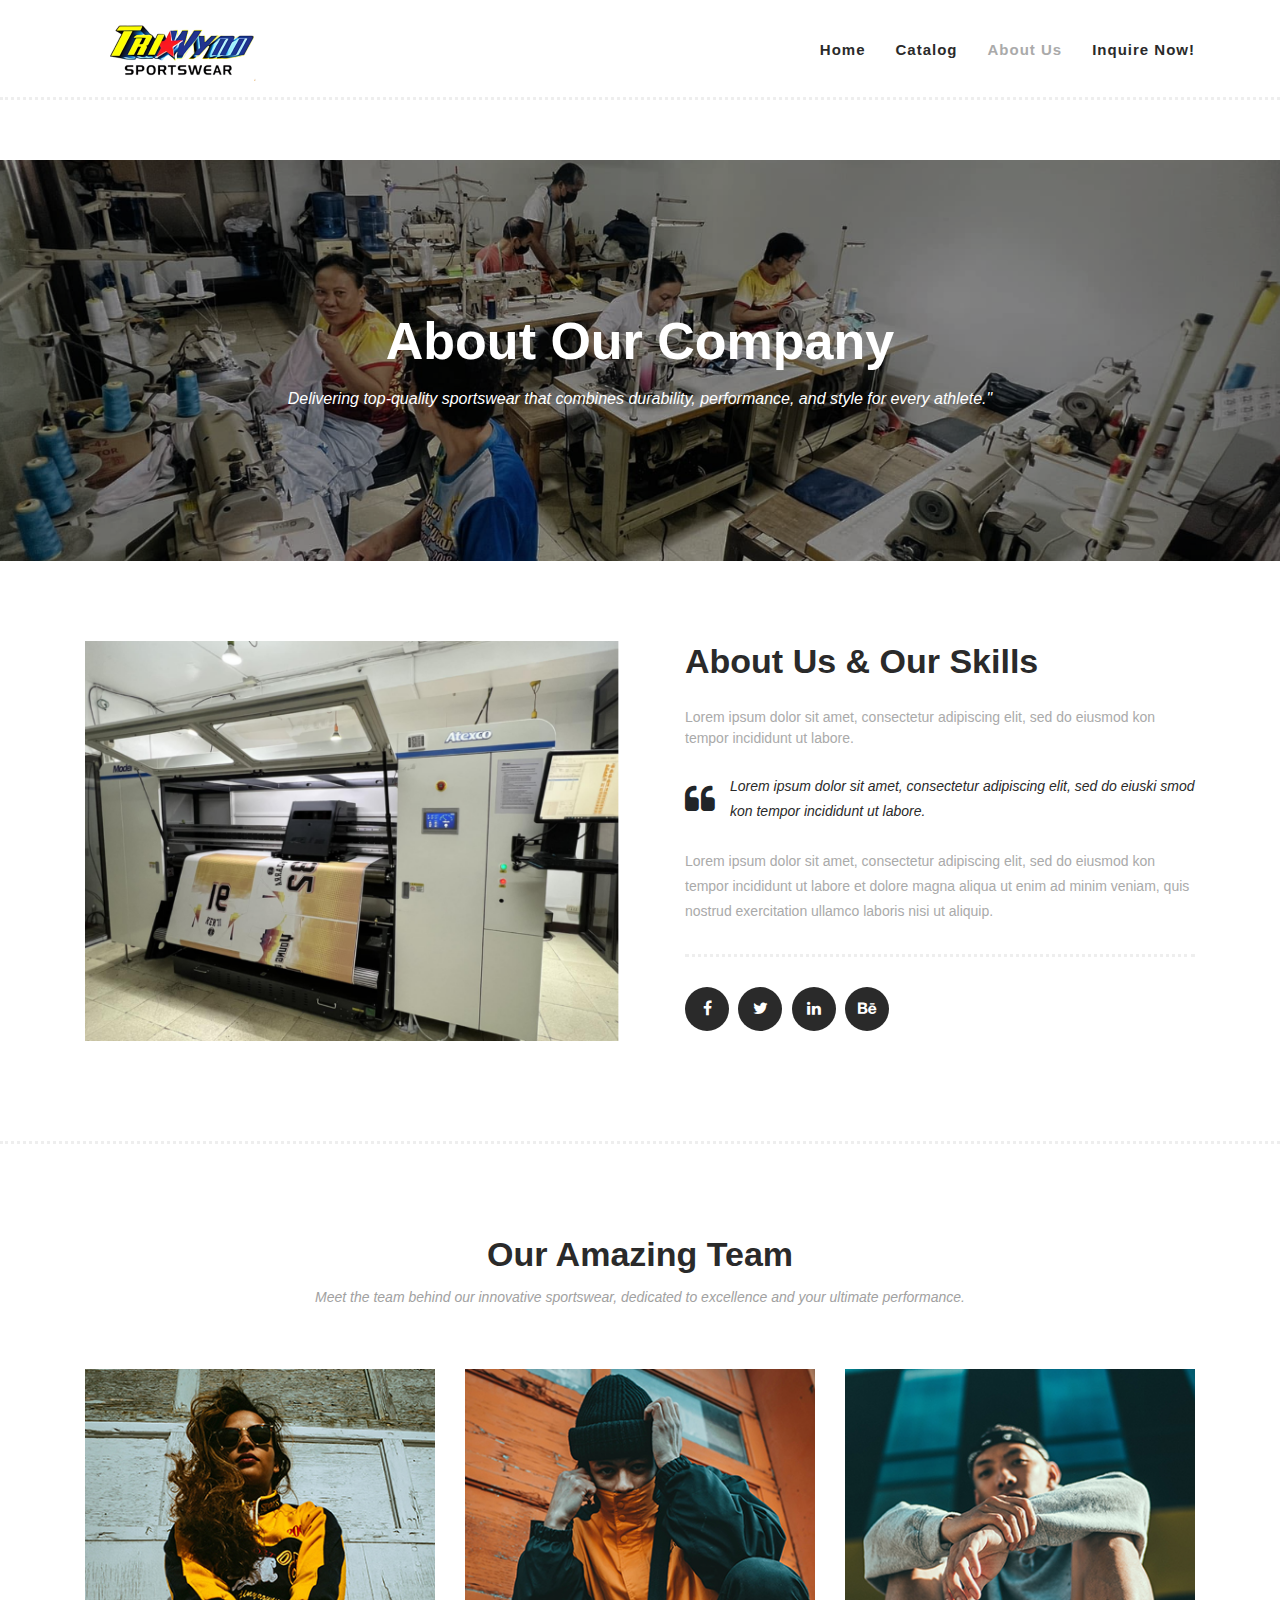
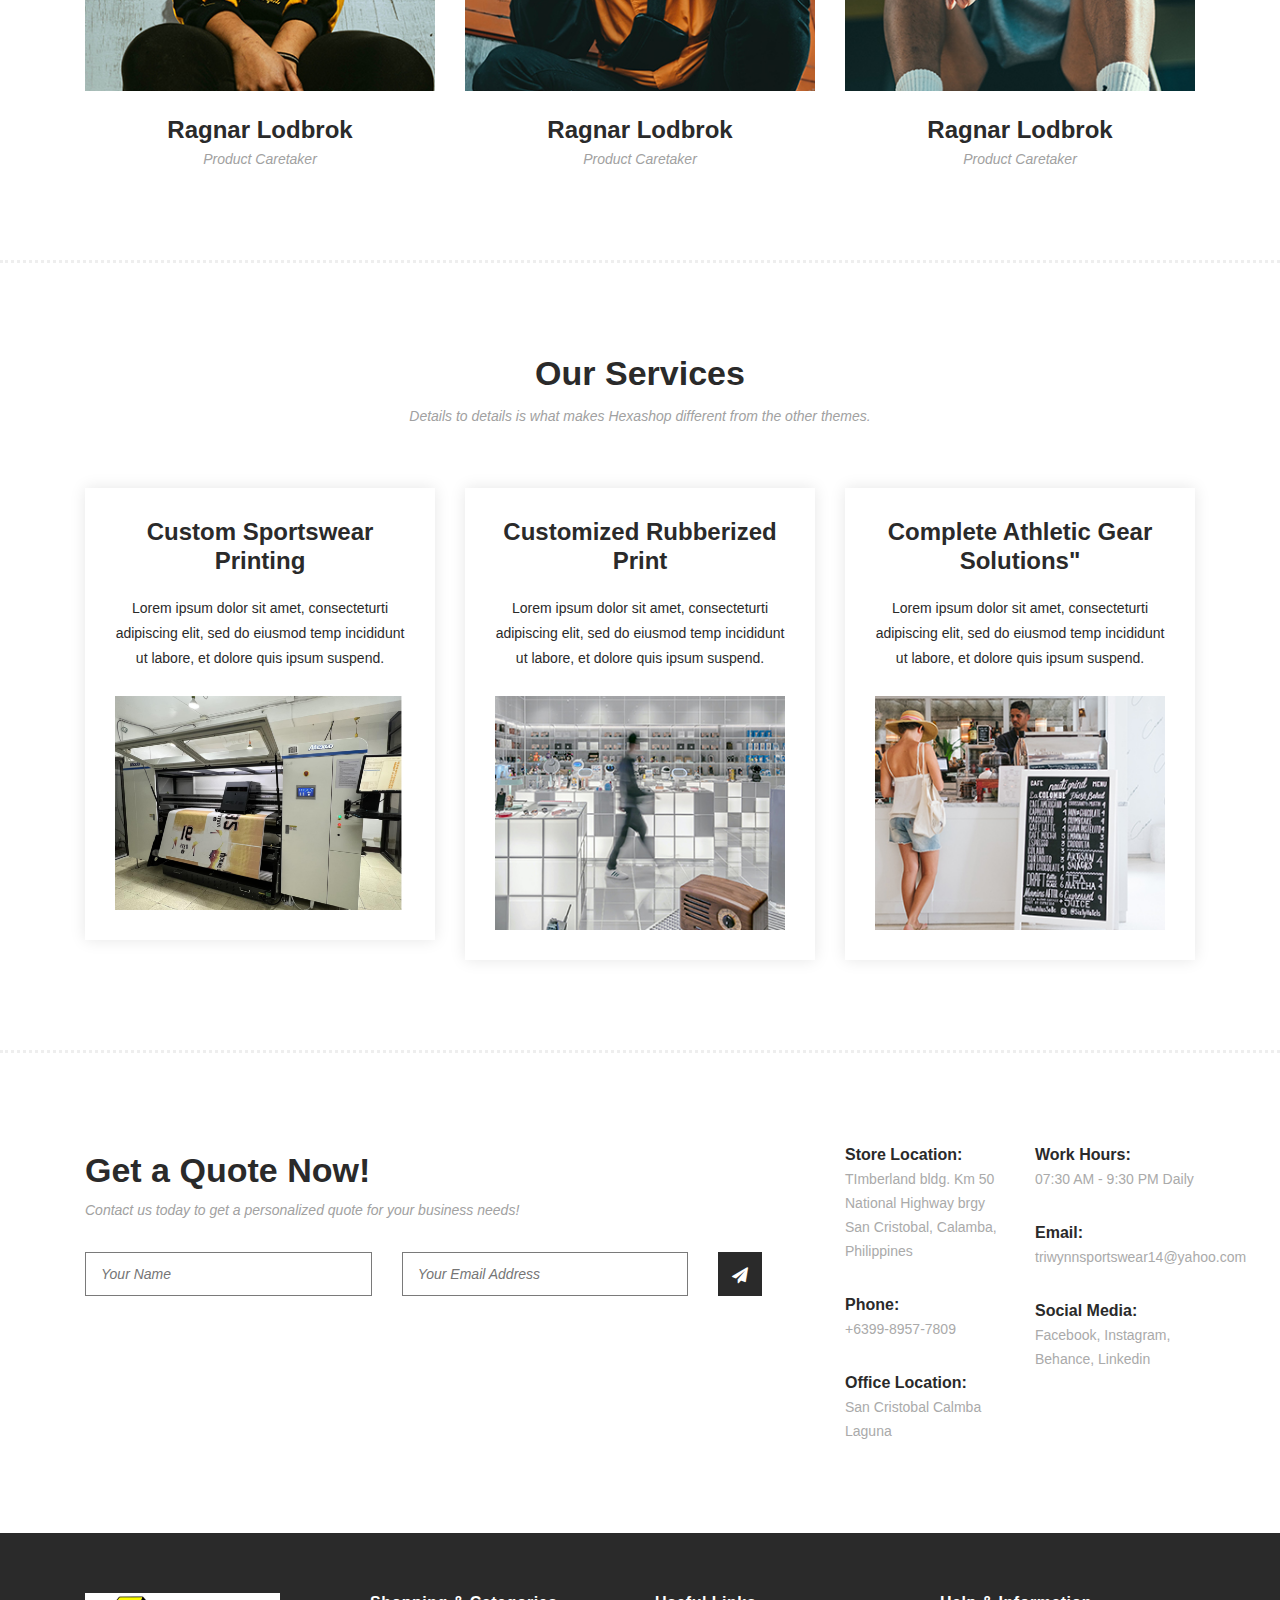
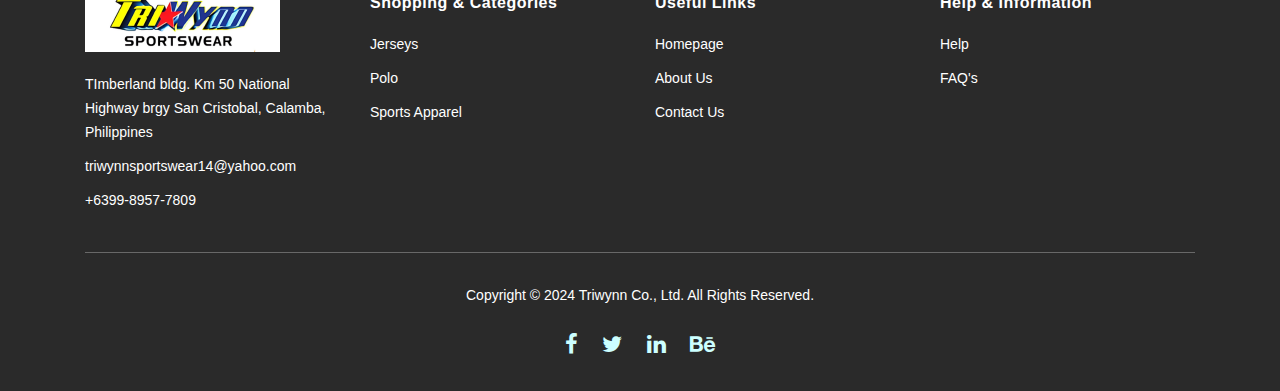
<file: about.html>
<!DOCTYPE html>
<html lang="en">

  <head>

    <meta charset="utf-8">
    <meta name="viewport" content="width=device-width, initial-scale=1, shrink-to-fit=no">
    <meta name="description" content="">
    <meta name="author" content="">
    <link href="https://fonts.googleapis.com/css?family=Poppins:100,200,300,400,500,600,700,800,900&display=swap" rel="stylesheet">

    <title>Hexashop - About Page</title>


    <!-- Additional CSS Files -->
    <link rel="stylesheet" type="text/css" href="assets/css/bootstrap.min.css">

    <link rel="stylesheet" type="text/css" href="assets/css/font-awesome.css">

    <link rel="stylesheet" href="assets/css/templatemo-hexashop.css">

    <link rel="stylesheet" href="assets/css/owl-carousel.css">

    <link rel="stylesheet" href="assets/css/lightbox.css">


      <style>
          /* Include your existing CSS styles here */
          body {font-family: Arial, Helvetica, sans-serif;}

          #myImg {
              border-radius: 5px;
              cursor: pointer;
              transition: 0.3s;
          }

          #myImg:hover {opacity: 0.7;}

          /* The Modal (background) */
          .modal {
              display: none; /* Hidden by default */
              position: fixed; /* Stay in place */
              z-index: 9999; /* Sit on top */
              padding-top: 100px; /* Location of the box */
              left: 0;
              top: 0;
              width: 100%; /* Full width */
              height: 100%; /* Full height */
              overflow: auto; /* Enable scroll if needed */
              background-color: rgb(0,0,0); /* Fallback color */
              background-color: rgba(0,0,0,0.9); /* Black w/ opacity */
          }

          /* Modal Content (image) */
          .modal-content {
              margin: auto;
              display: block;
              width: 80%;
              max-width: 700px;
              z-index: 10000; /* Ensure it is above other modal content */
          }

          /* Caption of Modal Image */
          #caption {
              margin: auto;
              display: block;
              width: 80%;
              max-width: 700px;
              text-align: center;
              color: #ccc;
              padding: 10px 0;
              height: 150px;
          }

          /* Add Animation */
          .modal-content, #caption {
              -webkit-animation-name: zoom;
              -webkit-animation-duration: 0.6s;
              animation-name: zoom;
              animation-duration: 0.6s;
          }

          @-webkit-keyframes zoom {
              from {-webkit-transform:scale(0)}
              to {-webkit-transform:scale(1)}
          }

          @keyframes zoom {
              from {transform:scale(0)}
              to {transform:scale(1)}
          }

          /* The Close Button */
          .close {
              position: absolute;
              top: 15px;
              right: 35px;
              color: #f1f1f1;
              font-size: 40px;
              font-weight: bold;
              transition: 0.3s;
              z-index: 10001; /* Ensure close button is above the modal content */
          }

          .close:hover,
          .close:focus {
              color: #bbb;
              text-decoration: none;
              cursor: pointer;
          }

          /* 100% Image Width on Smaller Screens */
          @media only screen and (max-width: 700px){
              .modal-content {
                  width: 100%;
              }
          }

          #preloader {
              display: flex;
              justify-content: center;
              align-items: center;
              height: 100vh;
          }

          #preloader img {
              max-width: 100%;
              height: auto;
          }

      </style>
    </head>
    
    <body>
    
    <!-- ***** Preloader Start ***** -->
    <div id="preloader">
        <img src="assets/images/logo-nobg.png" alt="Loading...">
    </div>
    <!-- ***** Preloader End ***** -->
    
    
    <!-- ***** Header Area Start ***** -->
    <header class="header-area header-sticky">
        <div class="container">
            <div class="row">
                <div class="col-12">
                    <nav class="main-nav">
                        <!-- ***** Logo Start ***** -->
                        <a href="index.html" class="logo">
                            <img src="assets/images/logo-nobg.png">
                        </a>
                        <!-- ***** Logo End ***** -->
                        <!-- ***** Menu Start ***** -->
                        <ul class="nav">
                            <li class="scroll-to-section"><a href="index.html">Home</a></li>
                            <li class="scroll-to-section"><a href="products.html" >Catalog</a></li>
                            <li class="scroll-to-section"><a href="about.html" class="active" >About Us</a></li>
                            <li class="scroll-to-section"><a href="contact.html" >Inquire Now!</a></li>

                            <!--                            <li class="scroll-to-section"><a href="#women">Women's</a></li>-->
                            <!--                            <li class="scroll-to-section"><a href="#kids">Kid's</a></li>-->
                            <!--                            <li class="submenu">-->
                            <!--                                <a href="javascript:;">Pages</a>-->
                            <!--                                <ul>-->
                            <!--                                    <li><a href="about.html">About Us</a></li>-->
                            <!--                                    <li><a href="products.html">Products</a></li>-->
                            <!--                                    <li><a href="single-product.html">Single Product</a></li>-->
                            <!--                                    <li><a href="contact.html">Contact Us</a></li>-->
                            <!--                                </ul>-->
                            <!--                            </li>-->
                            <!--                            <li class="submenu">-->
                            <!--                                <a href="javascript:;">Features</a>-->
                            <!--                                <ul>-->
                            <!--                                    <li><a href="#">Features Page 1</a></li>-->
                            <!--                                    <li><a href="#">Features Page 2</a></li>-->
                            <!--                                    <li><a href="#">Features Page 3</a></li>-->
                            <!--                                    <li><a rel="nofollow" href="https://templatemo.com/page/4" target="_blank">Template Page 4</a></li>-->
                            <!--                                </ul>-->
                            <!--                            </li>-->
                            <!--                            <li class="scroll-to-section"><a href="#explore">Explore</a></li>-->
                        </ul>
                        <a class='menu-trigger'>
                            <span>Menu</span>
                        </a>
                        <!-- ***** Menu End ***** -->
                    </nav>
                </div>
            </div>
        </div>
    </header>
    <!-- ***** Header Area End ***** -->

    <!-- ***** Main Banner Area Start ***** -->
    <div class="page-heading about-page-heading" id="top">
        <div class="container">
            <div class="row">
                <div class="col-lg-12">
                    <div class="inner-content">
                        <h2>About Our Company</h2>
                        <span>Delivering top-quality sportswear that combines durability, performance, and style for every athlete."</span>
                    </div>
                </div>
            </div>
        </div>
    </div>
    <!-- ***** Main Banner Area End ***** -->

    <!-- ***** About Area Starts ***** -->
    <div class="about-us">
        <div class="container">
            <div class="row">
                <div class="col-lg-6">
                    <div class="left-image">
                        <img src="assets/images/about-left.png" alt="">
                    </div>
                </div>
                <div class="col-lg-6">
                    <div class="right-content">
                        <h4>About Us &amp; Our Skills</h4>
                        <span>Lorem ipsum dolor sit amet, consectetur adipiscing elit, sed do eiusmod kon tempor incididunt ut labore.</span>
                        <div class="quote">
                            <i class="fa fa-quote-left"></i><p>Lorem ipsum dolor sit amet, consectetur adipiscing elit, sed do eiuski smod kon tempor incididunt ut labore.</p>
                        </div>
                        <p>Lorem ipsum dolor sit amet, consectetur adipiscing elit, sed do eiusmod kon tempor incididunt ut labore et dolore magna aliqua ut enim ad minim veniam, quis nostrud exercitation ullamco laboris nisi ut aliquip.</p>
                        <ul>
                            <li><a href="https://www.facebook.com/triwynnsportswear/"><i class="fa fa-facebook"></i></a></li>
                            <li><a href="#"><i class="fa fa-twitter"></i></a></li>
                            <li><a href="#"><i class="fa fa-linkedin"></i></a></li>
                            <li><a href="#"><i class="fa fa-behance"></i></a></li>
                        </ul>
                    </div>
                </div>
            </div>
        </div>
    </div>
    <!-- ***** About Area Ends ***** -->

    <!-- ***** Our Team Area Starts ***** -->
    <section class="our-team">
        <div class="container">
            <div class="row">
                <div class="col-lg-12">
                    <div class="section-heading">
                        <h2>Our Amazing Team</h2>
                        <span>Meet the team behind our innovative sportswear, dedicated to excellence and your ultimate performance.</span>
                    </div>
                </div>
                <div class="col-lg-4">
                    <div class="team-item">
                        <div class="thumb">
                            <div class="hover-effect">
                                <div class="inner-content">
                                    <ul>
                                        <li><a href="#"><i class="fa fa-facebook"></i></a></li>
                                        <li><a href="#"><i class="fa fa-twitter"></i></a></li>
                                        <li><a href="#"><i class="fa fa-linkedin"></i></a></li>
                                        <li><a href="#"><i class="fa fa-behance"></i></a></li>
                                    </ul>
                                </div>
                            </div>
                            <img src="assets/images/team-member-01.jpg">
                        </div>
                        <div class="down-content">
                            <h4>Ragnar Lodbrok</h4>
                            <span>Product Caretaker</span>
                        </div>
                    </div>
                </div>
                <div class="col-lg-4">
                    <div class="team-item">
                        <div class="thumb">
                            <div class="hover-effect">
                                <div class="inner-content">
                                    <ul>
                                        <li><a href="#"><i class="fa fa-facebook"></i></a></li>
                                        <li><a href="#"><i class="fa fa-twitter"></i></a></li>
                                        <li><a href="#"><i class="fa fa-linkedin"></i></a></li>
                                        <li><a href="#"><i class="fa fa-behance"></i></a></li>
                                    </ul>
                                </div>
                            </div>
                            <img src="assets/images/team-member-02.jpg">
                        </div>
                        <div class="down-content">
                            <h4>Ragnar Lodbrok</h4>
                            <span>Product Caretaker</span>
                        </div>
                    </div>
                </div>
                <div class="col-lg-4">
                    <div class="team-item">
                        <div class="thumb">
                            <div class="hover-effect">
                                <div class="inner-content">
                                    <ul>
                                        <li><a href="#"><i class="fa fa-facebook"></i></a></li>
                                        <li><a href="#"><i class="fa fa-twitter"></i></a></li>
                                        <li><a href="#"><i class="fa fa-linkedin"></i></a></li>
                                        <li><a href="#"><i class="fa fa-behance"></i></a></li>
                                    </ul>
                                </div>
                            </div>
                            <img src="assets/images/team-member-03.jpg">
                        </div>
                        <div class="down-content">
                            <h4>Ragnar Lodbrok</h4>
                            <span>Product Caretaker</span>
                        </div>
                    </div>
                </div>
            </div>
        </div>
    </section>
    <!-- ***** Our Team Area Ends ***** -->

    <!-- ***** Services Area Starts ***** -->
    <section class="our-services">
        <div class="container">
            <div class="row">
                <div class="col-lg-12">
                    <div class="section-heading">
                        <h2>Our Services</h2>
                        <span>Details to details is what makes Hexashop different from the other themes.</span>
                    </div>
                </div>
                <div class="col-lg-4">
                    <div class="service-item">
                        <h4>Custom Sportswear Printing</h4>
                        <p>Lorem ipsum dolor sit amet, consecteturti adipiscing elit, sed do eiusmod temp incididunt ut labore, et dolore quis ipsum suspend.</p>
                        <img src="assets/images/about-left.png" alt="">
                    </div>
                </div>
                <div class="col-lg-4">
                    <div class="service-item">
                        <h4>Customized Rubberized Print</h4>
                        <p>Lorem ipsum dolor sit amet, consecteturti adipiscing elit, sed do eiusmod temp incididunt ut labore, et dolore quis ipsum suspend.</p>
                        <img src="assets/images/service-02.jpg" alt="">
                    </div>
                </div>
                <div class="col-lg-4">
                    <div class="service-item">
                        <h4>Complete Athletic Gear Solutions"</h4>
                        <p>Lorem ipsum dolor sit amet, consecteturti adipiscing elit, sed do eiusmod temp incididunt ut labore, et dolore quis ipsum suspend.</p>
                        <img src="assets/images/service-03.jpg" alt="">
                    </div>
                </div>
            </div>
        </div>
    </section>
    <!-- ***** Services Area Ends ***** -->

    <!-- ***** Subscribe Area Starts ***** -->
    <div class="subscribe">
        <div class="container">
            <div class="row">
                <div class="col-lg-8">
                    <div class="section-heading">
                        <h2>Get a Quote Now!</h2>
                        <span>Contact us today to get a personalized quote for your business needs!</span>
                    </div>
                    <form id="subscribe" action="" method="get">
                        <div class="row">
                            <div class="col-lg-5">
                                <fieldset>
                                    <input name="name" type="text" id="name" placeholder="Your Name" required="">
                                </fieldset>
                            </div>
                            <div class="col-lg-5">
                                <fieldset>
                                    <input name="email" type="text" id="email" pattern="[^ @]*@[^ @]*" placeholder="Your Email Address" required="">
                                </fieldset>
                            </div>
                            <div class="col-lg-2">
                                <fieldset>
                                    <button type="submit" id="form-submit" class="main-dark-button"><i class="fa fa-paper-plane"></i></button>
                                </fieldset>
                            </div>
                        </div>
                    </form>
                </div>
                <div class="col-lg-4">
                    <div class="row">
                        <div class="col-6">
                            <ul>
                                <li>Store Location:<br><span>TImberland bldg. Km 50 National Highway brgy San Cristobal, Calamba, Philippines</span></li>
                                <li>Phone:<br><span>+6399-8957-7809</span></li>
                                <li>Office Location:<br><span> San Cristobal Calmba Laguna</span></li>
                            </ul>
                        </div>
                        <div class="col-6">
                            <ul>
                                <li>Work Hours:<br><span>07:30 AM - 9:30 PM Daily</span></li>
                                <li>Email:<br><span>triwynnsportswear14@yahoo.com</span></li>
                                <li>Social Media:<br><span><a href="https://www.facebook.com/triwynnsportswear">Facebook</a>, <a href="#">Instagram</a>, <a href="#">Behance</a>, <a href="#">Linkedin</a></span></li>
                            </ul>
                        </div>
                    </div>
                </div>
            </div>
        </div>
    </div>
    <!-- ***** Subscribe Area Ends ***** -->

    <!-- ***** Footer Start ***** -->
    <footer>
        <div class="container">
            <div class="row">
                <div class="col-lg-3">
                    <div class="first-item">
                        <div class="logo">
                            <img src="assets/images/logo-new.png" alt="logo">
                        </div>
                        <ul>
                            <li><a href="#">TImberland bldg. Km 50 National Highway brgy San Cristobal, Calamba, Philippines</a></li>
                            <li><a href="#">triwynnsportswear14@yahoo.com</a></li>
                            <li><a href="#">+6399-8957-7809</a></li>
                        </ul>
                    </div>
                </div>
                <div class="col-lg-3">
                    <h4>Shopping &amp; Categories</h4>
                    <ul>
                        <li><a href="#men" class="">Jerseys</a></li>
                        <li><a href="#women">Polo</a></li>
                        <li><a href="#kids">Sports Apparel</a></li>
                    </ul>
                </div>
                <div class="col-lg-3">
                    <h4>Useful Links</h4>
                    <ul>
                        <li><a href="index.html">Homepage</a></li>
                        <li><a href="about.html">About Us</a></li>
                        <li><a href="contact.html">Contact Us</a></li>
                    </ul>
                </div>
                <div class="col-lg-3">
                    <h4>Help &amp; Information</h4>
                    <ul>
                        <li><a href="#">Help</a></li>
                        <li><a href="#">FAQ's</a></li>
                        <!--                        <li><a href="#">Shipping</a></li>-->
                        <!--                        <li><a href="#">Tracking ID</a></li>-->
                    </ul>
                </div>
                <div class="col-lg-12">
                    <div class="under-footer">
                        <p>Copyright © 2024 Triwynn Co., Ltd. All Rights Reserved.


                        <ul>
                            <li><a href="https://www.facebook.com/triwynnsportswear/"><i class="fa fa-facebook"></i></a></li>
                            <li><a href="#"><i class="fa fa-twitter"></i></a></li>
                            <li><a href="#"><i class="fa fa-linkedin"></i></a></li>
                            <li><a href="#"><i class="fa fa-behance"></i></a></li>
                        </ul>
                    </div>
                </div>
            </div>
        </div>
    </footer>
    <div id="myModal" class="modal">
        <span class="close">&times;</span>
        <img class="modal-content" id="img01">
        <div id="caption"></div>
    </div>

    <!-- jQuery -->
    <script src="assets/js/jquery-2.1.0.min.js"></script>

    <!-- Bootstrap -->
    <script src="assets/js/popper.js"></script>
    <script src="assets/js/bootstrap.min.js"></script>

    <!-- Plugins -->
    <script src="assets/js/owl-carousel.js"></script>
    <script src="assets/js/accordions.js"></script>
    <script src="assets/js/datepicker.js"></script>
    <script src="assets/js/scrollreveal.min.js"></script>
    <script src="assets/js/waypoints.min.js"></script>
    <script src="assets/js/jquery.counterup.min.js"></script>
    <script src="assets/js/imgfix.min.js"></script> 
    <script src="assets/js/slick.js"></script> 
    <script src="assets/js/lightbox.js"></script> 
    <script src="assets/js/isotope.js"></script> 
    
    <!-- Global Init -->
    <script src="assets/js/custom.js"></script>

    <script>

        // Get the modal
        var modal = document.getElementById("myModal");

        // Get the image and insert it inside the modal - use its "alt" text as a caption
        var modalImg = document.getElementById("img01");
        var captionText = document.getElementById("caption");

        // Function to show modal when an image is clicked
        function showModal(imgSrc, imgAlt) {
            modal.style.display = "block";
            modalImg.src = imgSrc;
            captionText.innerHTML = imgAlt;
        }

        // Get all "fa fa-eye" icons inside the carousel
        var viewIcons = document.querySelectorAll(".view-image");
        viewIcons.forEach(icon => {
            icon.onclick = function(event) {
                event.preventDefault();
                var imgSrc = this.getAttribute("data-src");
                var imgAlt = this.getAttribute("data-alt");
                showModal(imgSrc, imgAlt);
            }
        });

        // Get the <span> element that closes the modal
        var span = document.getElementsByClassName("close")[0];

        // When the user clicks on <span> (x), close the modal
        span.onclick = function() {
            modal.style.display = "none";
        }

        // When the user clicks anywhere outside of the modal, close it
        window.onclick = function(event) {
            if (event.target == modal) {
                modal.style.display = "none";
            }
        }

        $(function() {
            var selectedClass = "";
            $("p").click(function(){
                selectedClass = $(this).attr("data-rel");
                $("#portfolio").fadeTo(50, 0.1);
                $("#portfolio div").not("."+selectedClass).fadeOut();
                setTimeout(function() {
                    $("."+selectedClass).fadeIn();
                    $("#portfolio").fadeTo(50, 1);
                }, 500);

            });
        });



    </script>

  </body>

</html>
</file>
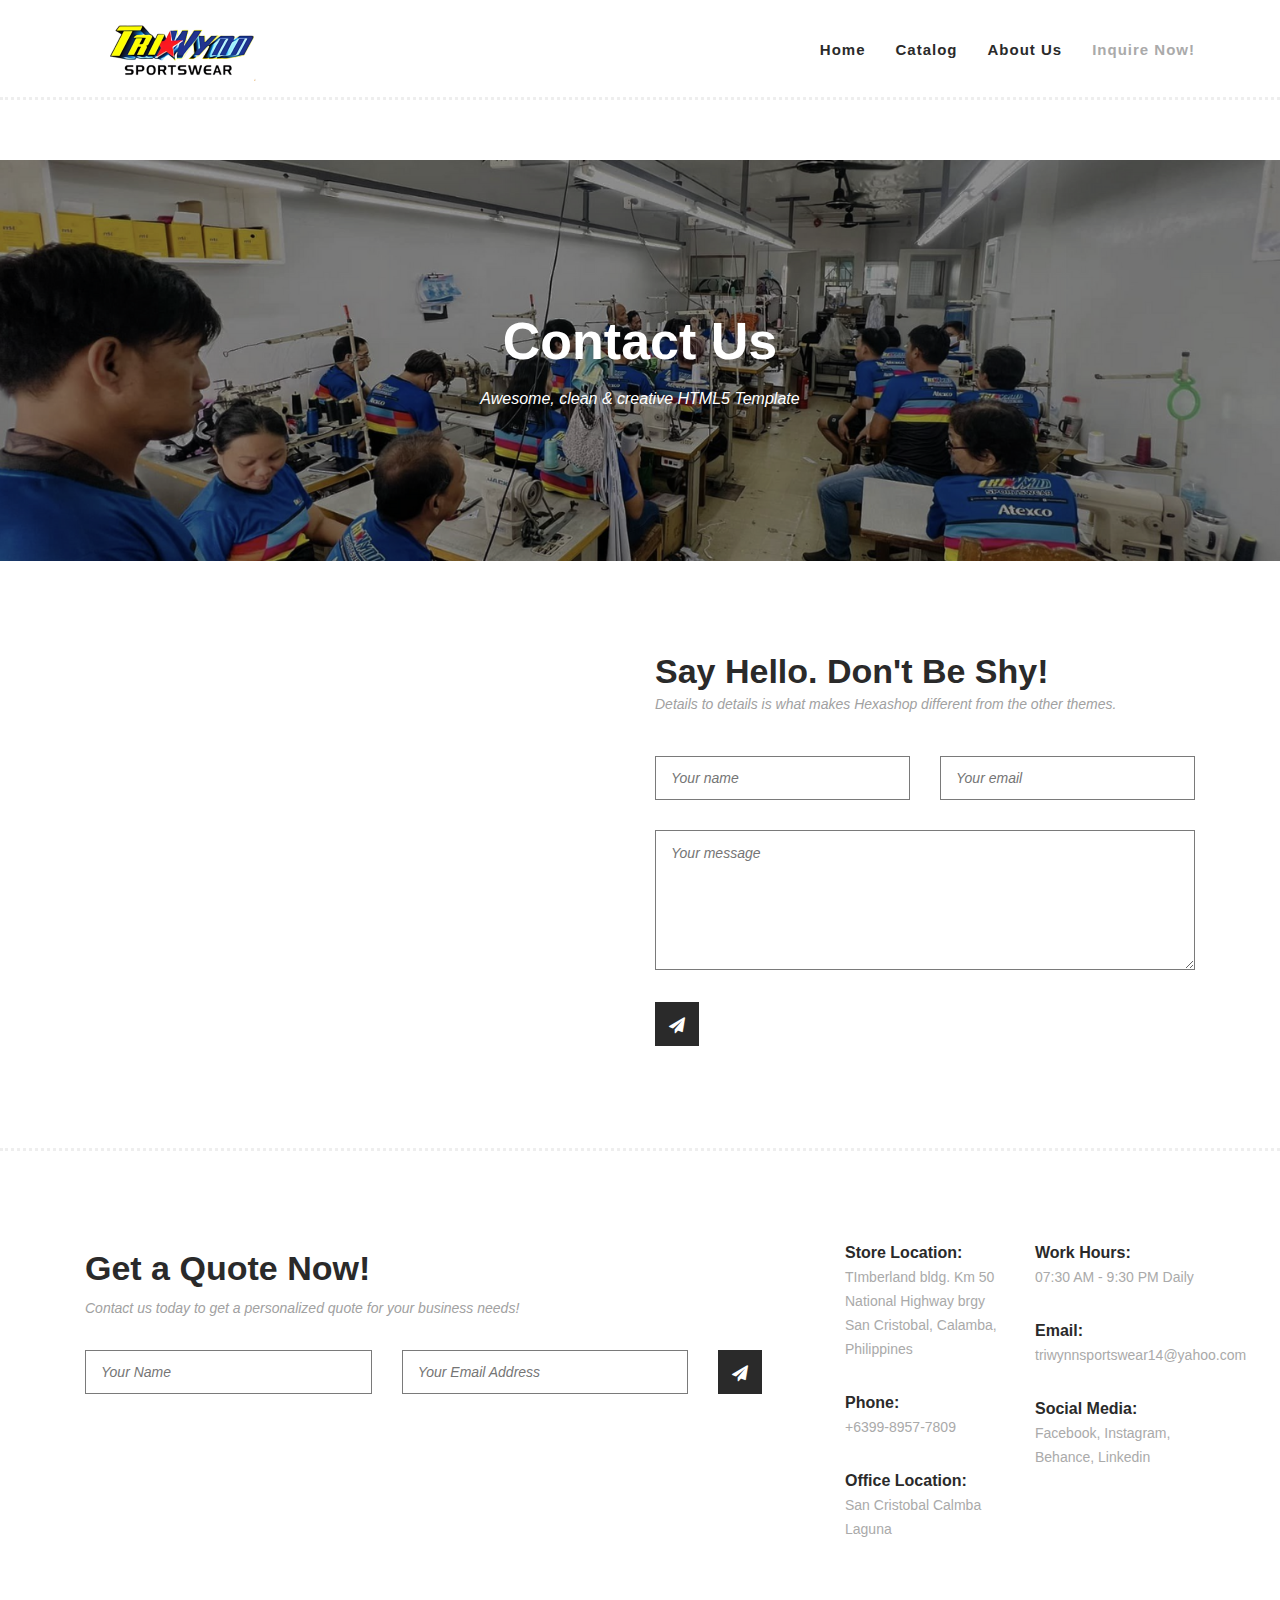
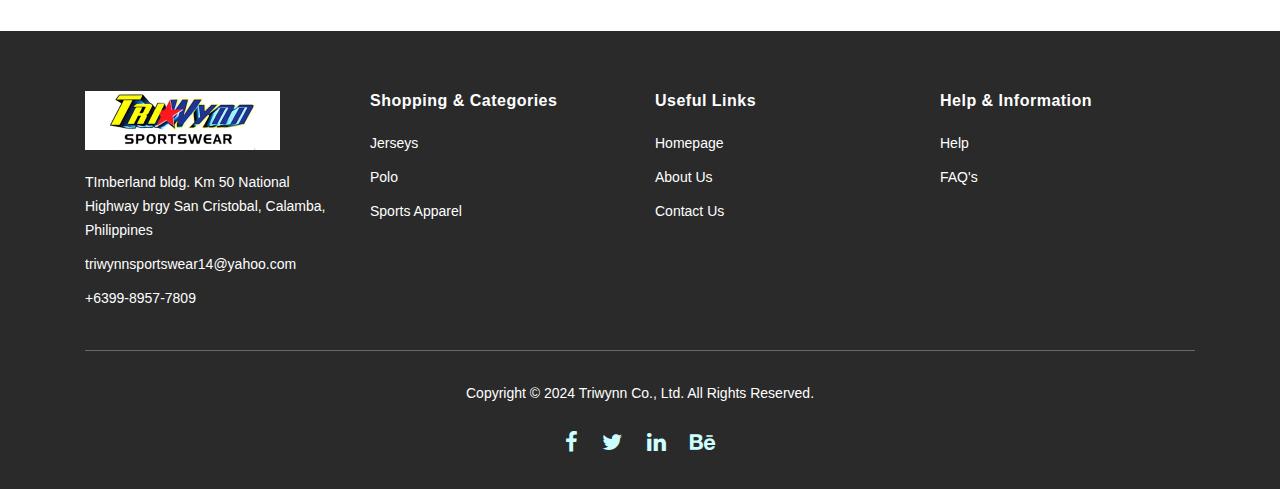
<file: contact.html>
<!DOCTYPE html>
<html lang="en">

  <head>

    <meta charset="utf-8">
    <meta name="viewport" content="width=device-width, initial-scale=1, shrink-to-fit=no">
    <meta name="description" content="">
    <meta name="author" content="">
    <link href="https://fonts.googleapis.com/css?family=Poppins:100,200,300,400,500,600,700,800,900&display=swap" rel="stylesheet">

    <title>Hexashop - Contact Page</title>


    <!-- Additional CSS Files -->
    <link rel="stylesheet" type="text/css" href="assets/css/bootstrap.min.css">

    <link rel="stylesheet" type="text/css" href="assets/css/font-awesome.css">

    <link rel="stylesheet" href="assets/css/templatemo-hexashop.css">

    <link rel="stylesheet" href="assets/css/owl-carousel.css">

    <link rel="stylesheet" href="assets/css/lightbox.css">


      <style>
          /* Include your existing CSS styles here */
          body {font-family: Arial, Helvetica, sans-serif;}

          #myImg {
              border-radius: 5px;
              cursor: pointer;
              transition: 0.3s;
          }

          #myImg:hover {opacity: 0.7;}

          /* The Modal (background) */
          .modal {
              display: none; /* Hidden by default */
              position: fixed; /* Stay in place */
              z-index: 9999; /* Sit on top */
              padding-top: 100px; /* Location of the box */
              left: 0;
              top: 0;
              width: 100%; /* Full width */
              height: 100%; /* Full height */
              overflow: auto; /* Enable scroll if needed */
              background-color: rgb(0,0,0); /* Fallback color */
              background-color: rgba(0,0,0,0.9); /* Black w/ opacity */
          }

          /* Modal Content (image) */
          .modal-content {
              margin: auto;
              display: block;
              width: 80%;
              max-width: 700px;
              z-index: 10000; /* Ensure it is above other modal content */
          }

          /* Caption of Modal Image */
          #caption {
              margin: auto;
              display: block;
              width: 80%;
              max-width: 700px;
              text-align: center;
              color: #ccc;
              padding: 10px 0;
              height: 150px;
          }

          /* Add Animation */
          .modal-content, #caption {
              -webkit-animation-name: zoom;
              -webkit-animation-duration: 0.6s;
              animation-name: zoom;
              animation-duration: 0.6s;
          }

          @-webkit-keyframes zoom {
              from {-webkit-transform:scale(0)}
              to {-webkit-transform:scale(1)}
          }

          @keyframes zoom {
              from {transform:scale(0)}
              to {transform:scale(1)}
          }

          /* The Close Button */
          .close {
              position: absolute;
              top: 15px;
              right: 35px;
              color: #f1f1f1;
              font-size: 40px;
              font-weight: bold;
              transition: 0.3s;
              z-index: 10001; /* Ensure close button is above the modal content */
          }

          .close:hover,
          .close:focus {
              color: #bbb;
              text-decoration: none;
              cursor: pointer;
          }

          /* 100% Image Width on Smaller Screens */
          @media only screen and (max-width: 700px){
              .modal-content {
                  width: 100%;
              }
          }

          #preloader {
              display: flex;
              justify-content: center;
              align-items: center;
              height: 100vh;
          }

          #preloader img {
              max-width: 100%;
              height: auto;
          }

      </style>
    </head>
    
    <body>
    
    <!-- ***** Preloader Start ***** -->
    <div id="preloader">
        <img src="assets/images/logo-nobg.png" alt="Loading...">
    </div>
    <!-- ***** Preloader End ***** -->
    
    
    <!-- ***** Header Area Start ***** -->
    <header class="header-area header-sticky">
        <div class="container">
            <div class="row">
                <div class="col-12">
                    <nav class="main-nav">
                        <!-- ***** Logo Start ***** -->
                        <a href="index.html" class="logo">
                            <img src="assets/images/logo-nobg.png">
                        </a>
                        <!-- ***** Logo End ***** -->
                        <!-- ***** Menu Start ***** -->
                        <ul class="nav">
                            <li class="scroll-to-section"><a href="index.html">Home</a></li>
                            <li class="scroll-to-section"><a href="products.html" >Catalog</a></li>
                            <li class="scroll-to-section"><a href="about.html">About Us</a></li>
                            <li class="scroll-to-section"><a href="contact.html"class="active">Inquire Now!</a></li>

                            <!--                            <li class="scroll-to-section"><a href="#women">Women's</a></li>-->
                            <!--                            <li class="scroll-to-section"><a href="#kids">Kid's</a></li>-->
                            <!--                            <li class="submenu">-->
                            <!--                                <a href="javascript:;">Pages</a>-->
                            <!--                                <ul>-->
                            <!--                                    <li><a href="about.html">About Us</a></li>-->
                            <!--                                    <li><a href="products.html">Products</a></li>-->
                            <!--                                    <li><a href="single-product.html">Single Product</a></li>-->
                            <!--                                    <li><a href="contact.html">Contact Us</a></li>-->
                            <!--                                </ul>-->
                            <!--                            </li>-->
                            <!--                            <li class="submenu">-->
                            <!--                                <a href="javascript:;">Features</a>-->
                            <!--                                <ul>-->
                            <!--                                    <li><a href="#">Features Page 1</a></li>-->
                            <!--                                    <li><a href="#">Features Page 2</a></li>-->
                            <!--                                    <li><a href="#">Features Page 3</a></li>-->
                            <!--                                    <li><a rel="nofollow" href="https://templatemo.com/page/4" target="_blank">Template Page 4</a></li>-->
                            <!--                                </ul>-->
                            <!--                            </li>-->
                            <!--                            <li class="scroll-to-section"><a href="#explore">Explore</a></li>-->
                        </ul>
                        <a class='menu-trigger'>
                            <span>Menu</span>
                        </a>
                        <!-- ***** Menu End ***** -->
                    </nav>
                </div>
            </div>
        </div>
    </header>
    <!-- ***** Header Area End ***** -->

    <!-- ***** Main Banner Area Start ***** -->
    <div class="page-heading contact-page-heading" id="top">
        <div class="container">
            <div class="row">
                <div class="col-lg-12">
                    <div class="inner-content">
                        <h2>Contact Us</h2>
                        <span>Awesome, clean &amp; creative HTML5 Template</span>
                    </div>
                </div>
            </div>
        </div>
    </div>
    <!-- ***** Main Banner Area End ***** -->

    <!-- ***** Contact Area Starts ***** -->
    <div class="contact-us">
        <div class="container">
            <div class="row">
                <div class="col-lg-6">
                    <div id="map">
                      <iframe src="https://www.google.com/maps/embed?pb=!1m18!1m12!1m3!1d3867.480067351328!2d121.13767627432398!3d14.22519458615891!2m3!1f0!2f0!3f0!3m2!1i1024!2i768!4f13.1!3m3!1m2!1s0x33bd62450bf69a23%3A0x21b8e290a1e63551!2sSan%20Cristobal%20City%20of%20Calamba!5e0!3m2!1sen!2sph!4v1721390779423!5m2!1sen!2sph" width="100%" height="400px" frameborder="0" style="border:0" allowfullscreen></iframe>
                      <!-- You can simply copy and paste "Embed a map" code from Google Maps for any location. -->
                      
                    </div>
                </div>
                <div class="col-lg-6">
                    <div class="section-heading">
                        <h2>Say Hello. Don't Be Shy!</h2>
                        <span>Details to details is what makes Hexashop different from the other themes.</span>
                    </div>
                    <form id="contact" action="" method="post">
                        <div class="row">
                          <div class="col-lg-6">
                            <fieldset>
                              <input name="name" type="text" id="name" placeholder="Your name" required="">
                            </fieldset>
                          </div>
                          <div class="col-lg-6">
                            <fieldset>
                              <input name="email" type="text" id="email" placeholder="Your email" required="">
                            </fieldset>
                          </div>
                          <div class="col-lg-12">
                            <fieldset>
                              <textarea name="message" rows="6" id="message" placeholder="Your message" required=""></textarea>
                            </fieldset>
                          </div>
                          <div class="col-lg-12">
                            <fieldset>
                              <button type="submit" id="form-submit" class="main-dark-button"><i class="fa fa-paper-plane"></i></button>
                          </div>
                        </div>
                      </form>
                </div>
            </div>
        </div>
    </div>
    <!-- ***** Contact Area Ends ***** -->

    <!-- ***** Subscribe Area Starts ***** -->
    <div class="subscribe">
        <div class="container">
            <div class="row">
                <div class="col-lg-8">
                    <div class="section-heading">
                        <h2>Get a Quote Now!</h2>
                        <span>Contact us today to get a personalized quote for your business needs!</span>
                    </div>
                    <form id="subscribe" action="" method="get">
                        <div class="row">
                            <div class="col-lg-5">
                                <fieldset>
                                    <input name="name" type="text" id="name" placeholder="Your Name" required="">
                                </fieldset>
                            </div>
                            <div class="col-lg-5">
                                <fieldset>
                                    <input name="email" type="text" id="email" pattern="[^ @]*@[^ @]*" placeholder="Your Email Address" required="">
                                </fieldset>
                            </div>
                            <div class="col-lg-2">
                                <fieldset>
                                    <button type="submit" id="form-submit" class="main-dark-button"><i class="fa fa-paper-plane"></i></button>
                                </fieldset>
                            </div>
                        </div>
                    </form>
                </div>
                <div class="col-lg-4">
                    <div class="row">
                        <div class="col-6">
                            <ul>
                                <li>Store Location:<br><span>TImberland bldg. Km 50 National Highway brgy San Cristobal, Calamba, Philippines</span></li>
                                <li>Phone:<br><span>+6399-8957-7809</span></li>
                                <li>Office Location:<br><span> San Cristobal Calmba Laguna</span></li>
                            </ul>
                        </div>
                        <div class="col-6">
                            <ul>
                                <li>Work Hours:<br><span>07:30 AM - 9:30 PM Daily</span></li>
                                <li>Email:<br><span>triwynnsportswear14@yahoo.com</span></li>
                                <li>Social Media:<br><span><a href="https://www.facebook.com/triwynnsportswear">Facebook</a>, <a href="#">Instagram</a>, <a href="#">Behance</a>, <a href="#">Linkedin</a></span></li>
                            </ul>
                        </div>
                    </div>
                </div>
            </div>
        </div>
    </div>
    <!-- ***** Subscribe Area Ends ***** -->

    <!-- ***** Footer Start ***** -->
    <footer>
        <div class="container">
            <div class="row">
                <div class="col-lg-3">
                    <div class="first-item">
                        <div class="logo">
                            <img src="assets/images/logo-new.png" alt="logo">
                        </div>
                        <ul>
                            <li><a href="#">TImberland bldg. Km 50 National Highway brgy San Cristobal, Calamba, Philippines</a></li>
                            <li><a href="#">triwynnsportswear14@yahoo.com</a></li>
                            <li><a href="#">+6399-8957-7809</a></li>
                        </ul>
                    </div>
                </div>
                <div class="col-lg-3">
                    <h4>Shopping &amp; Categories</h4>
                    <ul>
                        <li><a href="#men" class="">Jerseys</a></li>
                        <li><a href="#women">Polo</a></li>
                        <li><a href="#kids">Sports Apparel</a></li>
                    </ul>
                </div>
                <div class="col-lg-3">
                    <h4>Useful Links</h4>
                    <ul>
                        <li><a href="index.html">Homepage</a></li>
                        <li><a href="about.html">About Us</a></li>
                        <li><a href="contact.html">Contact Us</a></li>
                    </ul>
                </div>
                <div class="col-lg-3">
                    <h4>Help &amp; Information</h4>
                    <ul>
                        <li><a href="#">Help</a></li>
                        <li><a href="#">FAQ's</a></li>
                        <!--                        <li><a href="#">Shipping</a></li>-->
                        <!--                        <li><a href="#">Tracking ID</a></li>-->
                    </ul>
                </div>
                <div class="col-lg-12">
                    <div class="under-footer">
                        <p>Copyright © 2024 Triwynn Co., Ltd. All Rights Reserved.


                        <ul>
                            <li><a href="https://www.facebook.com/triwynnsportswear/"><i class="fa fa-facebook"></i></a></li>
                            <li><a href="#"><i class="fa fa-twitter"></i></a></li>
                            <li><a href="#"><i class="fa fa-linkedin"></i></a></li>
                            <li><a href="#"><i class="fa fa-behance"></i></a></li>
                        </ul>
                    </div>
                </div>
            </div>
        </div>
    </footer>
    <div id="myModal" class="modal">
        <span class="close">&times;</span>
        <img class="modal-content" id="img01">
        <div id="caption"></div>
    </div>

    <!-- jQuery -->
    <script src="assets/js/jquery-2.1.0.min.js"></script>

    <!-- Bootstrap -->
    <script src="assets/js/popper.js"></script>
    <script src="assets/js/bootstrap.min.js"></script>

    <!-- Plugins -->
    <script src="assets/js/owl-carousel.js"></script>
    <script src="assets/js/accordions.js"></script>
    <script src="assets/js/datepicker.js"></script>
    <script src="assets/js/scrollreveal.min.js"></script>
    <script src="assets/js/waypoints.min.js"></script>
    <script src="assets/js/jquery.counterup.min.js"></script>
    <script src="assets/js/imgfix.min.js"></script> 
    <script src="assets/js/slick.js"></script> 
    <script src="assets/js/lightbox.js"></script> 
    <script src="assets/js/isotope.js"></script> 
    
    <!-- Global Init -->
    <script src="assets/js/custom.js"></script>

    <script>

        // Get the modal
        var modal = document.getElementById("myModal");

        // Get the image and insert it inside the modal - use its "alt" text as a caption
        var modalImg = document.getElementById("img01");
        var captionText = document.getElementById("caption");

        // Function to show modal when an image is clicked
        function showModal(imgSrc, imgAlt) {
            modal.style.display = "block";
            modalImg.src = imgSrc;
            captionText.innerHTML = imgAlt;
        }

        // Get all "fa fa-eye" icons inside the carousel
        var viewIcons = document.querySelectorAll(".view-image");
        viewIcons.forEach(icon => {
            icon.onclick = function(event) {
                event.preventDefault();
                var imgSrc = this.getAttribute("data-src");
                var imgAlt = this.getAttribute("data-alt");
                showModal(imgSrc, imgAlt);
            }
        });

        // Get the <span> element that closes the modal
        var span = document.getElementsByClassName("close")[0];

        // When the user clicks on <span> (x), close the modal
        span.onclick = function() {
            modal.style.display = "none";
        }

        // When the user clicks anywhere outside of the modal, close it
        window.onclick = function(event) {
            if (event.target == modal) {
                modal.style.display = "none";
            }
        }

        $(function() {
            var selectedClass = "";
            $("p").click(function(){
                selectedClass = $(this).attr("data-rel");
                $("#portfolio").fadeTo(50, 0.1);
                $("#portfolio div").not("."+selectedClass).fadeOut();
                setTimeout(function() {
                    $("."+selectedClass).fadeIn();
                    $("#portfolio").fadeTo(50, 1);
                }, 500);

            });
        });



    </script>

  </body>

</html>
</file>
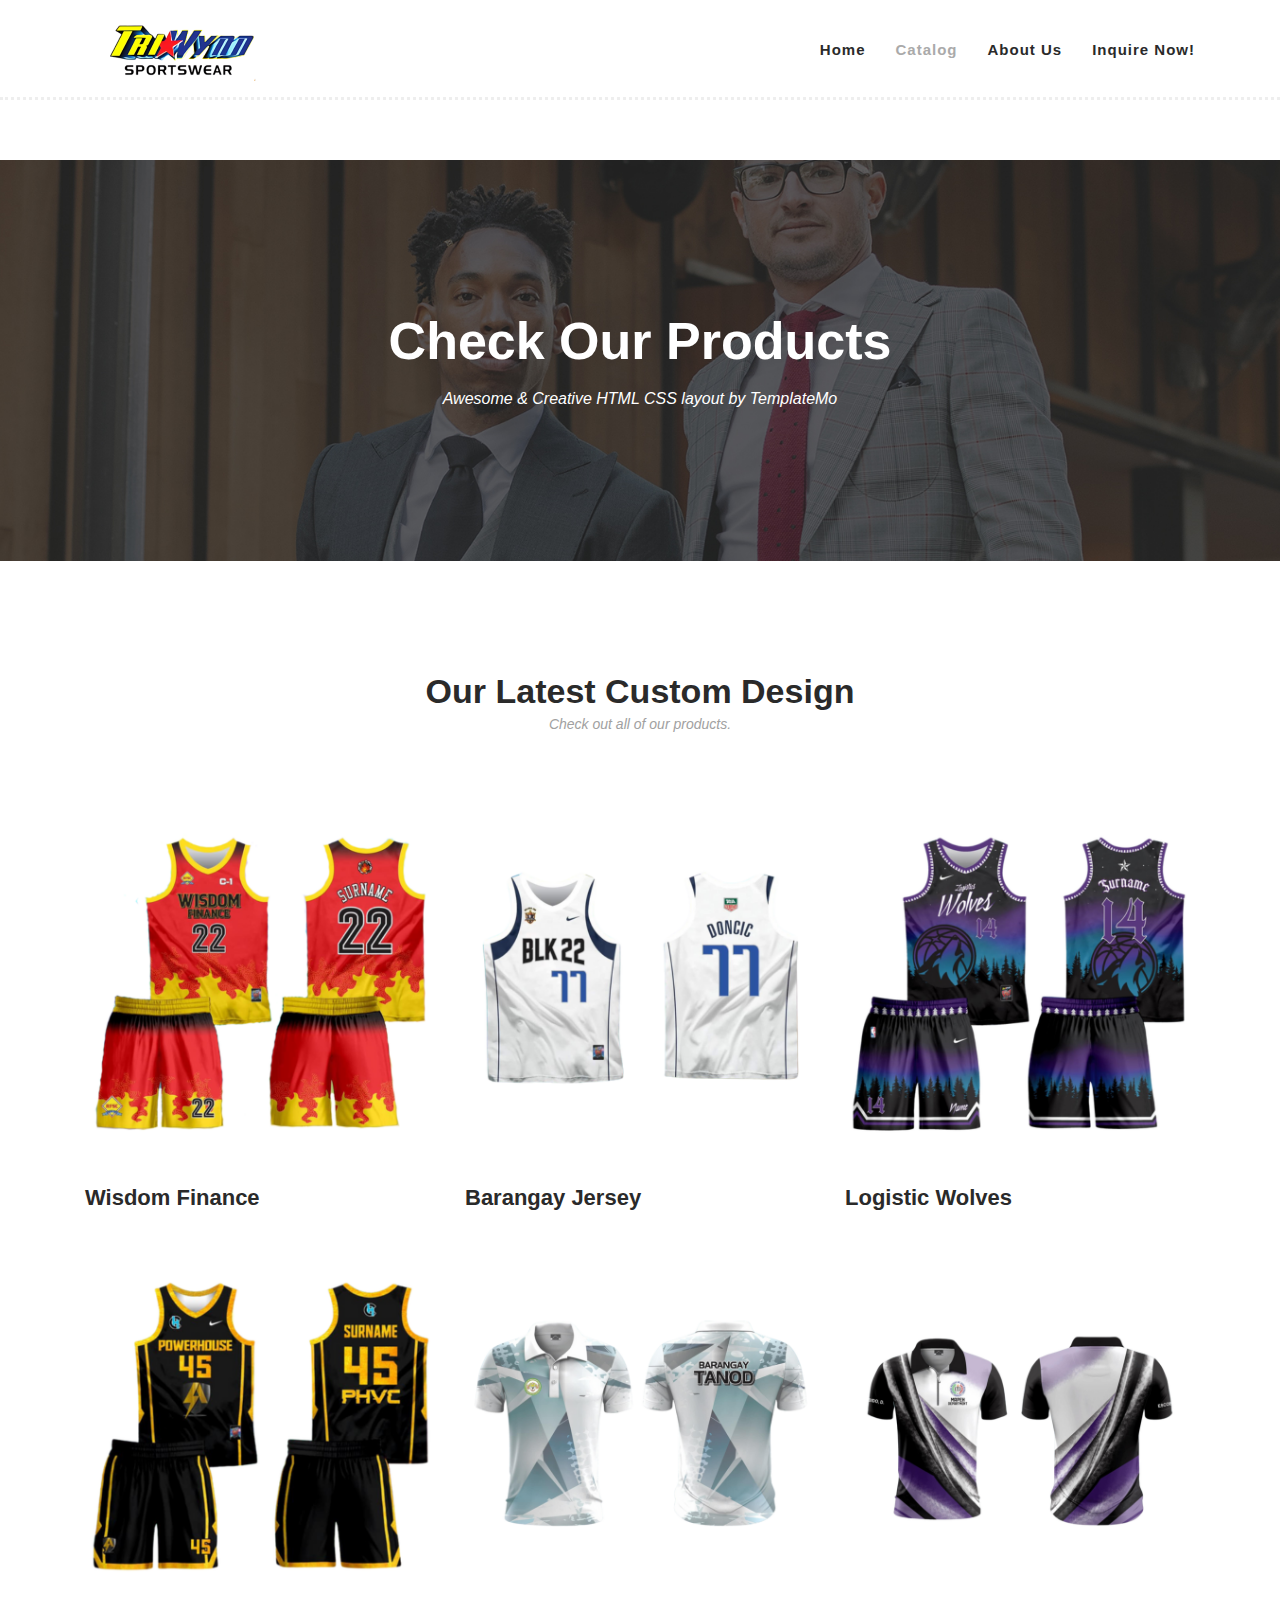
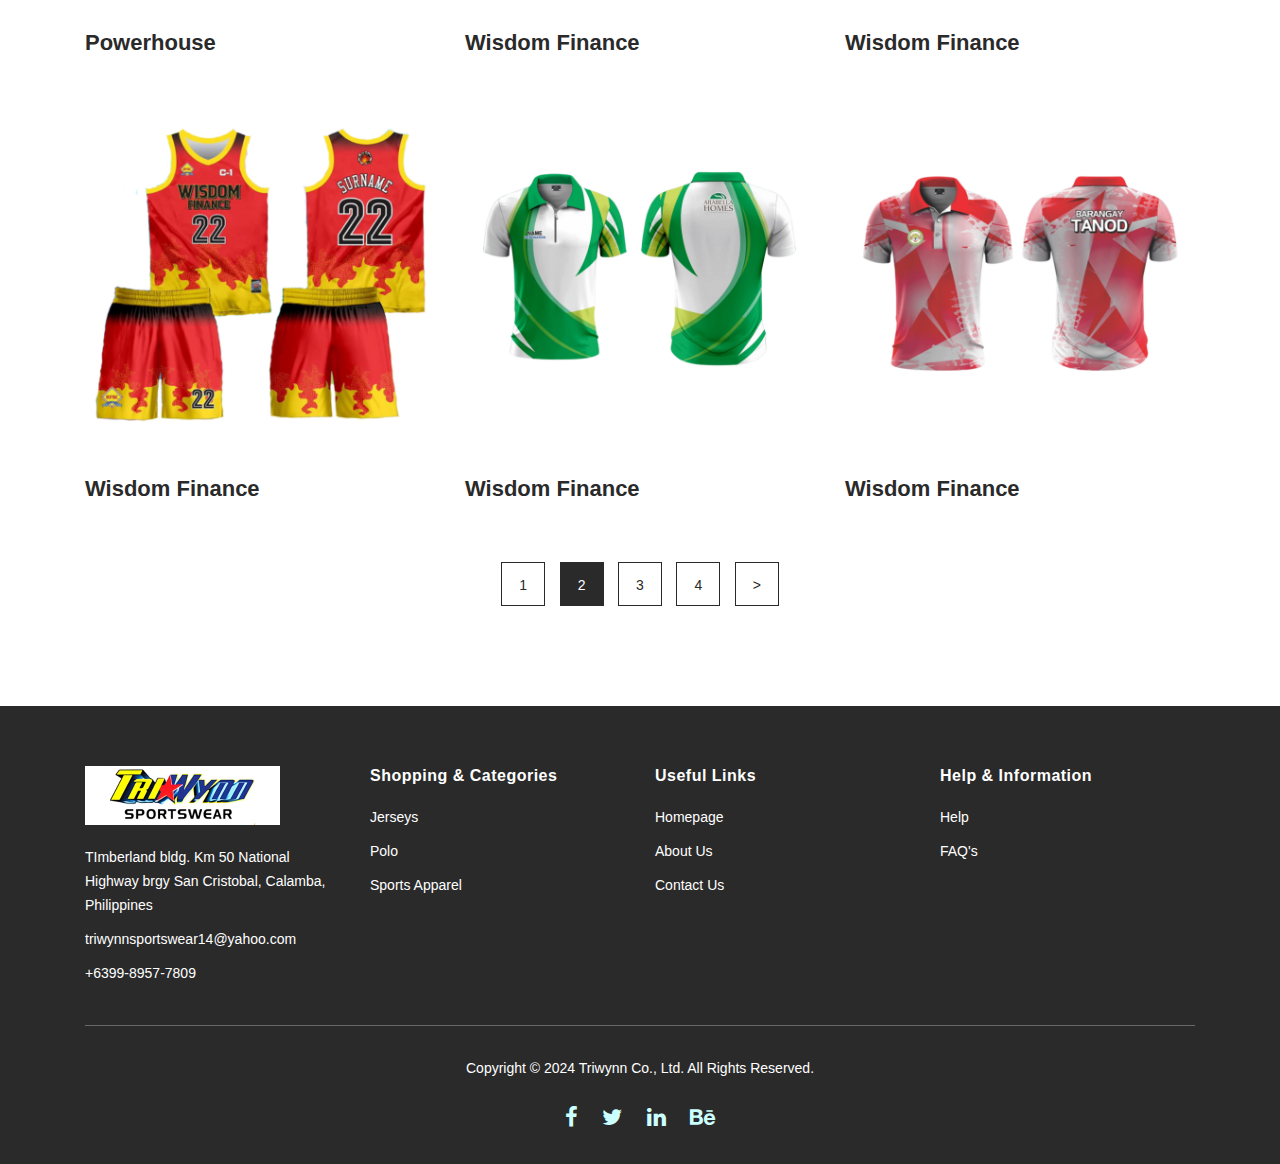
<file: products.html>
<!DOCTYPE html>
<html lang="en">

  <head>

    <meta charset="utf-8">
    <meta name="viewport" content="width=device-width, initial-scale=1, shrink-to-fit=no">
    <meta name="description" content="">
    <meta name="author" content="">
    <link href="https://fonts.googleapis.com/css?family=Poppins:100,200,300,400,500,600,700,800,900&display=swap" rel="stylesheet">

    <title>Triwynn - Catalog </title>


    <!-- Additional CSS Files -->
    <link rel="stylesheet" type="text/css" href="assets/css/bootstrap.min.css">

    <link rel="stylesheet" type="text/css" href="assets/css/font-awesome.css">

    <link rel="stylesheet" href="assets/css/templatemo-hexashop.css">

    <link rel="stylesheet" href="assets/css/owl-carousel.css">

    <link rel="stylesheet" href="assets/css/lightbox.css">
      <style>
          /* Include your existing CSS styles here */
          body {font-family: Arial, Helvetica, sans-serif;}

          #myImg {
              border-radius: 5px;
              cursor: pointer;
              transition: 0.3s;
          }

          #myImg:hover {opacity: 0.7;}

          /* The Modal (background) */
          .modal {
              display: none; /* Hidden by default */
              position: fixed; /* Stay in place */
              z-index: 9999; /* Sit on top */
              padding-top: 100px; /* Location of the box */
              left: 0;
              top: 0;
              width: 100%; /* Full width */
              height: 100%; /* Full height */
              overflow: auto; /* Enable scroll if needed */
              background-color: rgb(0,0,0); /* Fallback color */
              background-color: rgba(0,0,0,0.9); /* Black w/ opacity */
          }

          /* Modal Content (image) */
          .modal-content {
              margin: auto;
              display: block;
              width: 80%;
              max-width: 700px;
              z-index: 10000; /* Ensure it is above other modal content */
          }

          /* Caption of Modal Image */
          #caption {
              margin: auto;
              display: block;
              width: 80%;
              max-width: 700px;
              text-align: center;
              color: #ccc;
              padding: 10px 0;
              height: 150px;
          }

          /* Add Animation */
          .modal-content, #caption {
              -webkit-animation-name: zoom;
              -webkit-animation-duration: 0.6s;
              animation-name: zoom;
              animation-duration: 0.6s;
          }

          @-webkit-keyframes zoom {
              from {-webkit-transform:scale(0)}
              to {-webkit-transform:scale(1)}
          }

          @keyframes zoom {
              from {transform:scale(0)}
              to {transform:scale(1)}
          }

          /* The Close Button */
          .close {
              position: absolute;
              top: 15px;
              right: 35px;
              color: #f1f1f1;
              font-size: 40px;
              font-weight: bold;
              transition: 0.3s;
              z-index: 10001; /* Ensure close button is above the modal content */
          }

          .close:hover,
          .close:focus {
              color: #bbb;
              text-decoration: none;
              cursor: pointer;
          }

          /* 100% Image Width on Smaller Screens */
          @media only screen and (max-width: 700px){
              .modal-content {
                  width: 100%;
              }
          }

          #preloader {
              display: flex;
              justify-content: center;
              align-items: center;
              height: 100vh;
          }

          #preloader img {
              max-width: 100%;
              height: auto;
          }

      </style>
    </head>
    
    <body>
    
    <!-- ***** Preloader Start ***** -->
    <div id="preloader">
        <img src="assets/images/logo-nobg.png" alt="Loading...">
    </div>
    <!-- ***** Preloader End ***** -->
    
    
    <!-- ***** Header Area Start ***** -->
    <header class="header-area header-sticky">
        <div class="container">
            <div class="row">
                <div class="col-12">
                    <nav class="main-nav">
                        <!-- ***** Logo Start ***** -->
                        <a href="index.html" class="logo">
                            <img src="assets/images/logo-nobg.png">
                        </a>
                        <!-- ***** Logo End ***** -->
                        <!-- ***** Menu Start ***** -->
                        <ul class="nav">
                            <li class="scroll-to-section"><a href="index.html">Home</a></li>
                            <li class="scroll-to-section"><a href="products.html" class="active" >Catalog</a></li>
                            <li class="scroll-to-section"><a href="about.html" >About Us</a></li>
                            <li class="scroll-to-section"><a href="contact.html" >Inquire Now!</a></li>

                            <!--                            <li class="scroll-to-section"><a href="#women">Women's</a></li>-->
                            <!--                            <li class="scroll-to-section"><a href="#kids">Kid's</a></li>-->
                            <!--                            <li class="submenu">-->
                            <!--                                <a href="javascript:;">Pages</a>-->
                            <!--                                <ul>-->
                            <!--                                    <li><a href="about.html">About Us</a></li>-->
                            <!--                                    <li><a href="products.html">Products</a></li>-->
                            <!--                                    <li><a href="single-product.html">Single Product</a></li>-->
                            <!--                                    <li><a href="contact.html">Contact Us</a></li>-->
                            <!--                                </ul>-->
                            <!--                            </li>-->
                            <!--                            <li class="submenu">-->
                            <!--                                <a href="javascript:;">Features</a>-->
                            <!--                                <ul>-->
                            <!--                                    <li><a href="#">Features Page 1</a></li>-->
                            <!--                                    <li><a href="#">Features Page 2</a></li>-->
                            <!--                                    <li><a href="#">Features Page 3</a></li>-->
                            <!--                                    <li><a rel="nofollow" href="https://templatemo.com/page/4" target="_blank">Template Page 4</a></li>-->
                            <!--                                </ul>-->
                            <!--                            </li>-->
                            <!--                            <li class="scroll-to-section"><a href="#explore">Explore</a></li>-->
                        </ul>
                        <a class='menu-trigger'>
                            <span>Menu</span>
                        </a>
                        <!-- ***** Menu End ***** -->
                    </nav>
                </div>
            </div>
        </div>
    </header>
    <!-- ***** Header Area End ***** -->

    <!-- ***** Main Banner Area Start ***** -->
    <div class="page-heading" id="top">
        <div class="container">
            <div class="row">
                <div class="col-lg-12">
                    <div class="inner-content">
                        <h2>Check Our Products</h2>
                        <span>Awesome &amp; Creative HTML CSS layout by TemplateMo</span>
                    </div>
                </div>
            </div>
        </div>
    </div>
    <!-- ***** Main Banner Area End ***** -->


    <!-- ***** Products Area Starts ***** -->
    <section class="section" id="products">
        <div class="container">
            <div class="row">
                <div class="col-lg-12">
                    <div class="section-heading">
                        <h2>Our Latest Custom Design</h2>
                        <span>Check out all of our products.</span>
                    </div>
                </div>
            </div>
        </div>
        <div class="container">
            <div class="row">
                <div class="col-lg-4">
                    <div class="item">
                        <div class="thumb">
                            <div class="hover-content">
                                <ul>
                                    <li><a class="view-image" data-src="assets/images/men-01-jer.png" data-alt="Logistic Wolves"><i class="fa fa-eye"></i></a></li>
                                    <li><a href="single-product.html"><i class="fa fa-star"></i></a></li>
                                    <li><a href="single-product.html"><i class="fa fa-shopping-cart"></i></a></li>
                                </ul>
                            </div>
                            <img src="assets/images/men-01-jer.png" alt="Logistic Wolves">
                        </div>
                        <div class="down-content">
                            <h4>Wisdom Finance</h4>
                        </div>
                    </div>
                </div>
                <div class="col-lg-4">
                    <div class="item">
                        <div class="thumb">
                            <div class="hover-content">
                                <ul>
                                    <li><a class="view-image" data-src="assets/images/men-02-jer.png" data-alt="Logistic Wolves"><i class="fa fa-eye"></i></a></li>
                                    <li><a href="single-product.html"><i class="fa fa-star"></i></a></li>
                                    <li><a href="single-product.html"><i class="fa fa-shopping-cart"></i></a></li>
                                </ul>
                            </div>
                            <img src="assets/images/men-02-jer.png" alt="Logistic Wolves">
                        </div>
                        <div class="down-content">
                            <h4>Barangay Jersey</h4>
                        </div>
                    </div>
                </div>
                <div class="col-lg-4">
                    <div class="item">
                        <div class="thumb">
                            <div class="hover-content">
                                <ul>
                                    <li><a class="view-image" data-src="assets/images/men-03-jer.png" data-alt="Logistic Wolves"><i class="fa fa-eye"></i></a></li>
                                    <li><a href="single-product.html"><i class="fa fa-star"></i></a></li>
                                    <li><a href="single-product.html"><i class="fa fa-shopping-cart"></i></a></li>
                                </ul>
                            </div>
                            <img src="assets/images/men-03-jer.png" alt="Logistic Wolves">
                        </div>
                        <div class="down-content">
                            <h4>Logistic Wolves</h4>
                        </div>
                    </div>
                </div>
                <div class="col-lg-4">
                    <div class="item">
                        <div class="thumb">
                            <div class="hover-content">
                                <ul>
                                    <li><a class="view-image" data-src="assets/images/men-04-jer.png" data-alt="Logistic Wolves"><i class="fa fa-eye"></i></a></li>
                                    <li><a href="single-product.html"><i class="fa fa-star"></i></a></li>
                                    <li><a href="single-product.html"><i class="fa fa-shopping-cart"></i></a></li>
                                </ul>
                            </div>
                            <img src="assets/images/men-04-jer.png" alt="Logistic Wolves">
                        </div>
                        <div class="down-content">
                            <h4>Powerhouse</h4>
                        </div>
                    </div>
                </div>
                <div class="col-lg-4">
                    <div class="item">
                        <div class="thumb">
                            <div class="hover-content">
                                <ul>
                                    <li><a class="view-image" data-src="assets/images/men-01-polo.png" data-alt="Logistic Wolves"><i class="fa fa-eye"></i></a></li>
                                    <li><a href="single-product.html"><i class="fa fa-star"></i></a></li>
                                    <li><a href="single-product.html"><i class="fa fa-shopping-cart"></i></a></li>
                                </ul>
                            </div>
                            <img src="assets/images/men-01-polo.png" alt="Logistic Wolves">
                        </div>
                        <div class="down-content">
                            <h4>Wisdom Finance</h4>
                        </div>
                    </div>
                </div>
                <div class="col-lg-4">
                    <div class="item">
                        <div class="thumb">
                            <div class="hover-content">
                                <ul>
                                    <li><a class="view-image" data-src="assets/images/men-02-polo.png" data-alt="Logistic Wolves"><i class="fa fa-eye"></i></a></li>
                                    <li><a href="single-product.html"><i class="fa fa-star"></i></a></li>
                                    <li><a href="single-product.html"><i class="fa fa-shopping-cart"></i></a></li>
                                </ul>
                            </div>
                            <img src="assets/images/men-02-polo.png" alt="Logistic Wolves">
                        </div>
                        <div class="down-content">
                            <h4>Wisdom Finance</h4>
                        </div>
                    </div>
                </div>
                <div class="col-lg-4">
                    <div class="item">
                        <div class="thumb">
                            <div class="hover-content">
                                <ul>
                                    <li><a class="view-image" data-src="assets/images/men-01-jer.png" data-alt="Logistic Wolves"><i class="fa fa-eye"></i></a></li>
                                    <li><a href="single-product.html"><i class="fa fa-star"></i></a></li>
                                    <li><a href="single-product.html"><i class="fa fa-shopping-cart"></i></a></li>
                                </ul>
                            </div>
                            <img src="assets/images/men-01-jer.png" alt="Logistic Wolves">
                        </div>
                        <div class="down-content">
                            <h4>Wisdom Finance</h4>
                        </div>
                    </div>
                </div>
                <div class="col-lg-4">
                    <div class="item">
                        <div class="thumb">
                            <div class="hover-content">
                                <ul>
                                    <li><a class="view-image" data-src="assets/images/men-03-polo.png" data-alt="Logistic Wolves"><i class="fa fa-eye"></i></a></li>
                                    <li><a href="single-product.html"><i class="fa fa-star"></i></a></li>
                                    <li><a href="single-product.html"><i class="fa fa-shopping-cart"></i></a></li>
                                </ul>
                            </div>
                            <img src="assets/images/men-03-polo.png" alt="Logistic Wolves">
                        </div>
                        <div class="down-content">
                            <h4>Wisdom Finance</h4>
                        </div>
                    </div>
                </div>
                <div class="col-lg-4">
                    <div class="item">
                        <div class="thumb">
                            <div class="hover-content">
                                <ul>
                                    <li><a class="view-image" data-src="assets/images/men-04-polo.png" data-alt="Logistic Wolves"><i class="fa fa-eye"></i></a></li>
                                    <li><a href="single-product.html"><i class="fa fa-star"></i></a></li>
                                    <li><a href="single-product.html"><i class="fa fa-shopping-cart"></i></a></li>
                                </ul>
                            </div>
                            <img src="assets/images/men-04-polo.png" alt="Logistic Wolves">
                        </div>
                        <div class="down-content">
                            <h4>Wisdom Finance</h4>
                        </div>
                    </div>
                </div>
                <div class="col-lg-12">
                    <div class="pagination">
                        <ul>
                            <li>
                                <a href="#">1</a>
                            </li>
                            <li class="active">
                                <a href="#">2</a>
                            </li>
                            <li>
                                <a href="#">3</a>
                            </li>
                            <li>
                                <a href="#">4</a>
                            </li>
                            <li>
                                <a href="#">></a>
                            </li>
                        </ul>
                    </div>
                </div>
            </div>
        </div>
    </section>
    <!-- ***** Products Area Ends ***** -->
    
    <!-- ***** Footer Start ***** -->
    <footer>
        <div class="container">
            <div class="row">
                <div class="col-lg-3">
                    <div class="first-item">
                        <div class="logo">
                            <img src="assets/images/logo-new.png" alt="logo">
                        </div>
                        <ul>
                            <li><a href="#">TImberland bldg. Km 50 National Highway brgy San Cristobal, Calamba, Philippines</a></li>
                            <li><a href="#">triwynnsportswear14@yahoo.com</a></li>
                            <li><a href="#">+6399-8957-7809</a></li>
                        </ul>
                    </div>
                </div>
                <div class="col-lg-3">
                    <h4>Shopping &amp; Categories</h4>
                    <ul>
                        <li><a href="#men" class="">Jerseys</a></li>
                        <li><a href="#women">Polo</a></li>
                        <li><a href="#kids">Sports Apparel</a></li>
                    </ul>
                </div>
                <div class="col-lg-3">
                    <h4>Useful Links</h4>
                    <ul>
                        <li><a href="index.html">Homepage</a></li>
                        <li><a href="about.html">About Us</a></li>
                        <li><a href="contact.html">Contact Us</a></li>
                    </ul>
                </div>
                <div class="col-lg-3">
                    <h4>Help &amp; Information</h4>
                    <ul>
                        <li><a href="#">Help</a></li>
                        <li><a href="#">FAQ's</a></li>
                        <!--                        <li><a href="#">Shipping</a></li>-->
                        <!--                        <li><a href="#">Tracking ID</a></li>-->
                    </ul>
                </div>
                <div class="col-lg-12">
                    <div class="under-footer">
                        <p>Copyright © 2024 Triwynn Co., Ltd. All Rights Reserved.
                        <ul>
                            <li><a href="https://www.facebook.com/triwynnsportswear/"><i class="fa fa-facebook"></i></a></li>
                            <li><a href="#"><i class="fa fa-twitter"></i></a></li>
                            <li><a href="#"><i class="fa fa-linkedin"></i></a></li>
                            <li><a href="#"><i class="fa fa-behance"></i></a></li>
                        </ul>
                    </div>
                </div>
            </div>
        </div>
    </footer>

    <div id="myModal" class="modal">
        <span class="close">&times;</span>
        <img class="modal-content" id="img01">
        <div id="caption"></div>
    </div>
    <!-- jQuery -->
    <script src="assets/js/jquery-2.1.0.min.js"></script>

    <!-- Bootstrap -->
    <script src="assets/js/popper.js"></script>
    <script src="assets/js/bootstrap.min.js"></script>

    <!-- Plugins -->
    <script src="assets/js/owl-carousel.js"></script>
    <script src="assets/js/accordions.js"></script>
    <script src="assets/js/datepicker.js"></script>
    <script src="assets/js/scrollreveal.min.js"></script>
    <script src="assets/js/waypoints.min.js"></script>
    <script src="assets/js/jquery.counterup.min.js"></script>
    <script src="assets/js/imgfix.min.js"></script> 
    <script src="assets/js/slick.js"></script> 
    <script src="assets/js/lightbox.js"></script> 
    <script src="assets/js/isotope.js"></script> 
    
    <!-- Global Init -->
    <script src="assets/js/custom.js"></script>

    <script>

        // Get the modal
        var modal = document.getElementById("myModal");

        // Get the image and insert it inside the modal - use its "alt" text as a caption
        var modalImg = document.getElementById("img01");
        var captionText = document.getElementById("caption");

        // Function to show modal when an image is clicked
        function showModal(imgSrc, imgAlt) {
            modal.style.display = "block";
            modalImg.src = imgSrc;
            captionText.innerHTML = imgAlt;
        }

        // Get all "fa fa-eye" icons inside the carousel
        var viewIcons = document.querySelectorAll(".view-image");
        viewIcons.forEach(icon => {
            icon.onclick = function(event) {
                event.preventDefault();
                var imgSrc = this.getAttribute("data-src");
                var imgAlt = this.getAttribute("data-alt");
                showModal(imgSrc, imgAlt);
            }
        });

        // Get the <span> element that closes the modal
        var span = document.getElementsByClassName("close")[0];

        // When the user clicks on <span> (x), close the modal
        span.onclick = function() {
            modal.style.display = "none";
        }

        // When the user clicks anywhere outside of the modal, close it
        window.onclick = function(event) {
            if (event.target == modal) {
                modal.style.display = "none";
            }
        }

        $(function() {
            var selectedClass = "";
            $("p").click(function(){
                selectedClass = $(this).attr("data-rel");
                $("#portfolio").fadeTo(50, 0.1);
                $("#portfolio div").not("."+selectedClass).fadeOut();
                setTimeout(function() {
                    $("."+selectedClass).fadeIn();
                    $("#portfolio").fadeTo(50, 1);
                }, 500);

            });
        });



    </script>

  </body>

</html>
</file>
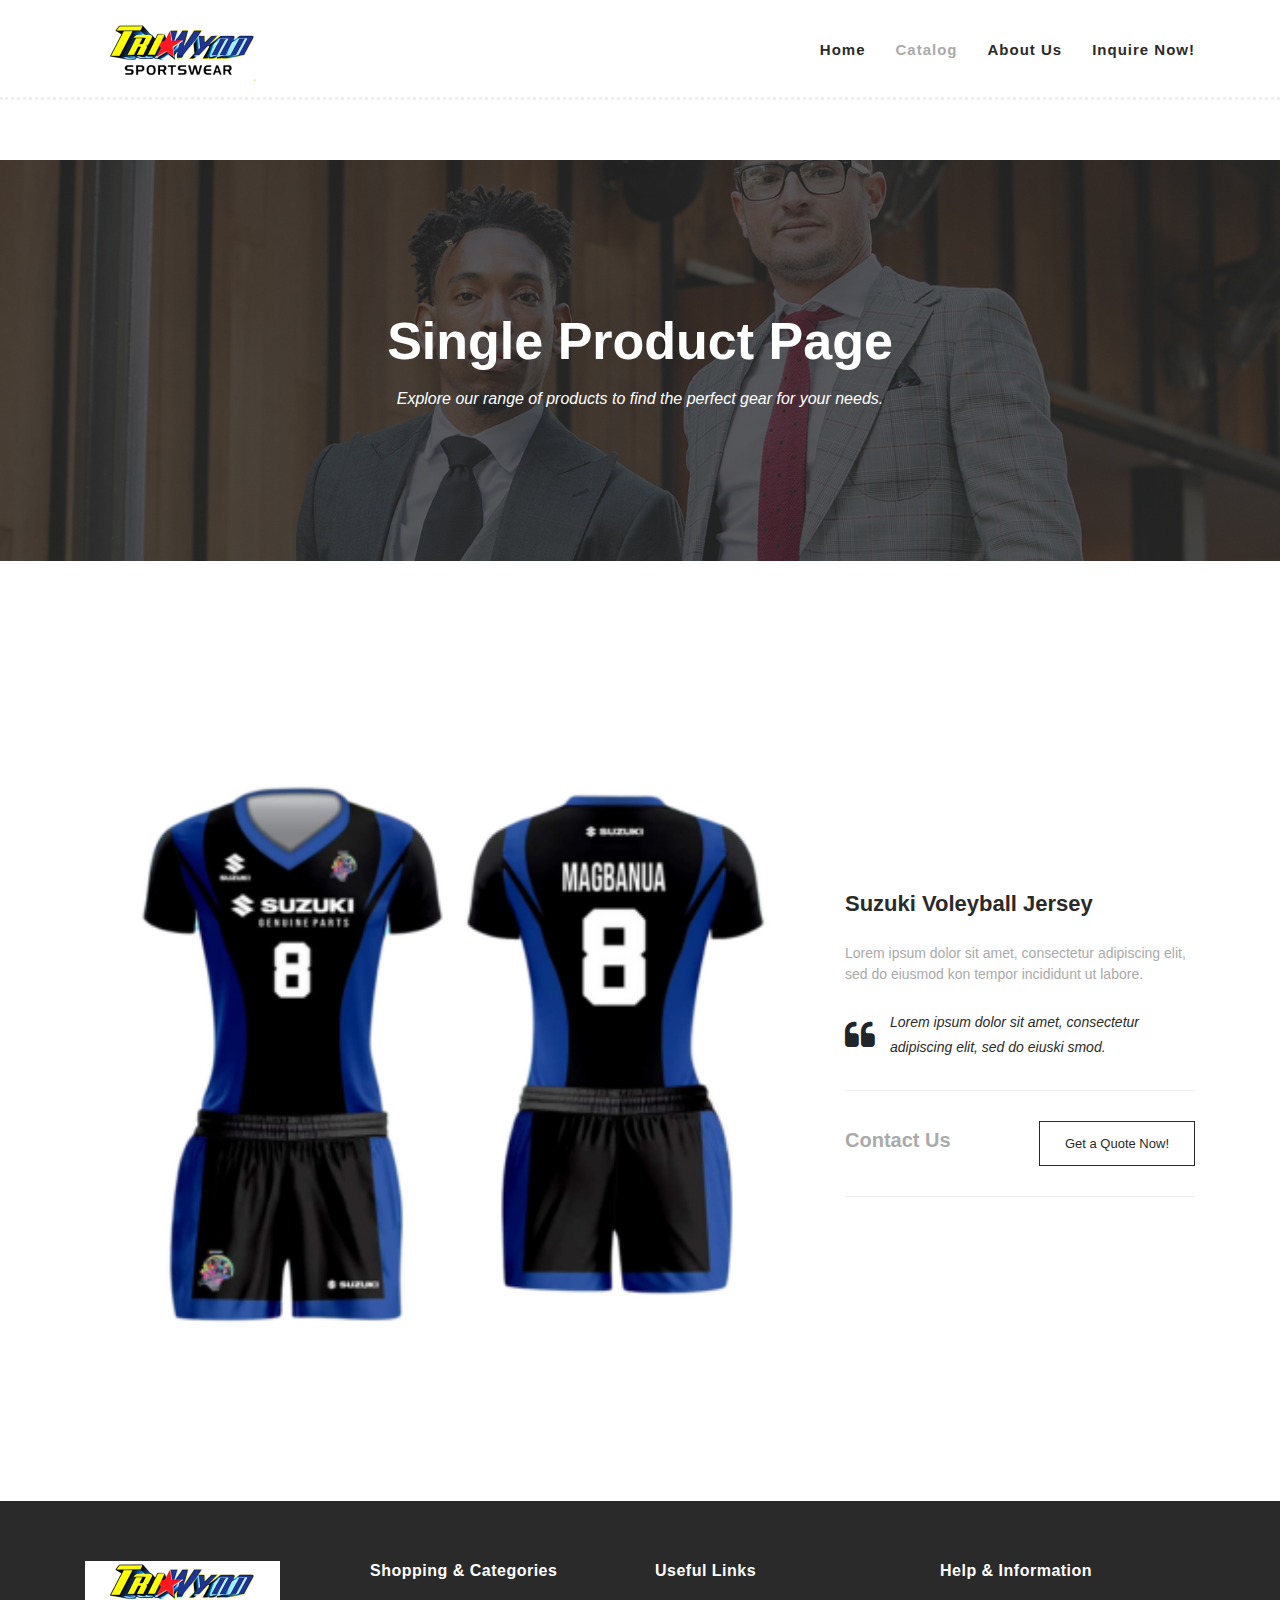
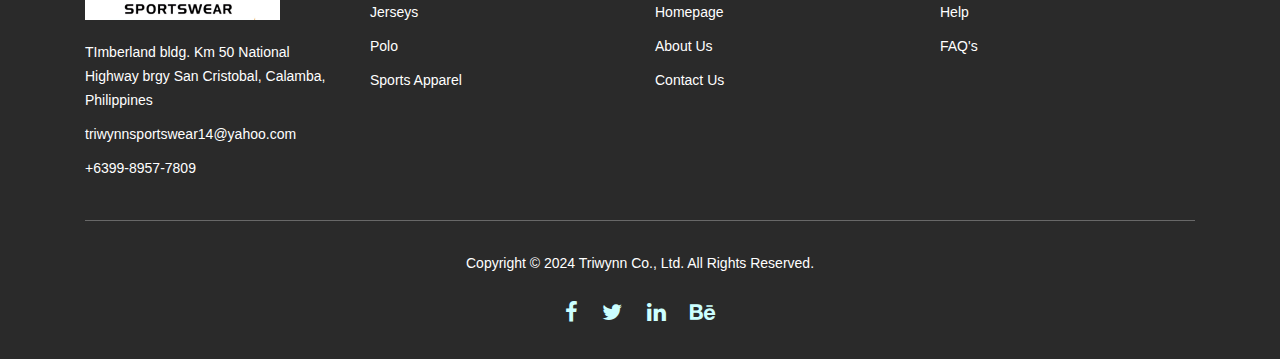
<file: single-product.html>
<!DOCTYPE html>
<html lang="en">

  <head>

    <meta charset="utf-8">
    <meta name="viewport" content="width=device-width, initial-scale=1, shrink-to-fit=no">
    <meta name="description" content="">
    <meta name="author" content="">
    <link href="https://fonts.googleapis.com/css?family=Poppins:100,200,300,400,500,600,700,800,900&display=swap" rel="stylesheet">

    <title>Hexashop - Product Detail Page</title>


    <!-- Additional CSS Files -->
    <link rel="stylesheet" type="text/css" href="assets/css/bootstrap.min.css">

    <link rel="stylesheet" type="text/css" href="assets/css/font-awesome.css">

    <link rel="stylesheet" href="assets/css/templatemo-hexashop.css">

    <link rel="stylesheet" href="assets/css/owl-carousel.css">

    <link rel="stylesheet" href="assets/css/lightbox.css">
      <style>
          /* Include your existing CSS styles here */
          body {font-family: Arial, Helvetica, sans-serif;}

          #myImg {
              border-radius: 5px;
              cursor: pointer;
              transition: 0.3s;
          }

          #myImg:hover {opacity: 0.7;}

          /* The Modal (background) */
          .modal {
              display: none; /* Hidden by default */
              position: fixed; /* Stay in place */
              z-index: 9999; /* Sit on top */
              padding-top: 100px; /* Location of the box */
              left: 0;
              top: 0;
              width: 100%; /* Full width */
              height: 100%; /* Full height */
              overflow: auto; /* Enable scroll if needed */
              background-color: rgb(0,0,0); /* Fallback color */
              background-color: rgba(0,0,0,0.9); /* Black w/ opacity */
          }

          /* Modal Content (image) */
          .modal-content {
              margin: auto;
              display: block;
              width: 80%;
              max-width: 700px;
              z-index: 10000; /* Ensure it is above other modal content */
          }

          /* Caption of Modal Image */
          #caption {
              margin: auto;
              display: block;
              width: 80%;
              max-width: 700px;
              text-align: center;
              color: #ccc;
              padding: 10px 0;
              height: 150px;
          }

          /* Add Animation */
          .modal-content, #caption {
              -webkit-animation-name: zoom;
              -webkit-animation-duration: 0.6s;
              animation-name: zoom;
              animation-duration: 0.6s;
          }

          @-webkit-keyframes zoom {
              from {-webkit-transform:scale(0)}
              to {-webkit-transform:scale(1)}
          }

          @keyframes zoom {
              from {transform:scale(0)}
              to {transform:scale(1)}
          }

          /* The Close Button */
          .close {
              position: absolute;
              top: 15px;
              right: 35px;
              color: #f1f1f1;
              font-size: 40px;
              font-weight: bold;
              transition: 0.3s;
              z-index: 10001; /* Ensure close button is above the modal content */
          }

          .close:hover,
          .close:focus {
              color: #bbb;
              text-decoration: none;
              cursor: pointer;
          }

          /* 100% Image Width on Smaller Screens */
          @media only screen and (max-width: 700px){
              .modal-content {
                  width: 100%;
              }
          }

          #preloader {
              display: flex;
              justify-content: center;
              align-items: center;
              height: 100vh;
          }

          #preloader img {
              max-width: 100%;
              height: auto;
          }

      </style>
    </head>
    
    <body>
    
    <!-- ***** Preloader Start ***** -->
    <div id="preloader">
        <img src="assets/images/logo-nobg.png" alt="Loading...">
    </div>

    <header class="header-area header-sticky">
        <div class="container">
            <div class="row">
                <div class="col-12">
                    <nav class="main-nav">
                        <!-- ***** Logo Start ***** -->
                        <a href="index.html" class="logo">
                            <img src="assets/images/logo-nobg.png">
                        </a>
                        <!-- ***** Logo End ***** -->
                        <!-- ***** Menu Start ***** -->
                        <ul class="nav">
                            <li class="scroll-to-section"><a href="index.html">Home</a></li>
                            <li class="scroll-to-section"><a href="products.html" class="active">Catalog</a></li>
                            <li class="scroll-to-section"><a href="about.html">About Us</a></li>
                            <li class="scroll-to-section"><a href="contact.html" >Inquire Now!</a></li>

                            <!--                            <li class="scroll-to-section"><a href="#women">Women's</a></li>-->
                            <!--                            <li class="scroll-to-section"><a href="#kids">Kid's</a></li>-->
                            <!--                            <li class="submenu">-->
                            <!--                                <a href="javascript:;">Pages</a>-->
                            <!--                                <ul>-->
                            <!--                                    <li><a href="about.html">About Us</a></li>-->
                            <!--                                    <li><a href="products.html">Products</a></li>-->
                            <!--                                    <li><a href="single-product.html">Single Product</a></li>-->
                            <!--                                    <li><a href="contact.html">Contact Us</a></li>-->
                            <!--                                </ul>-->
                            <!--                            </li>-->
                            <!--                            <li class="submenu">-->
                            <!--                                <a href="javascript:;">Features</a>-->
                            <!--                                <ul>-->
                            <!--                                    <li><a href="#">Features Page 1</a></li>-->
                            <!--                                    <li><a href="#">Features Page 2</a></li>-->
                            <!--                                    <li><a href="#">Features Page 3</a></li>-->
                            <!--                                    <li><a rel="nofollow" href="https://templatemo.com/page/4" target="_blank">Template Page 4</a></li>-->
                            <!--                                </ul>-->
                            <!--                            </li>-->
                            <!--                            <li class="scroll-to-section"><a href="#explore">Explore</a></li>-->
                        </ul>
                        <a class='menu-trigger'>
                            <span>Menu</span>
                        </a>
                        <!-- ***** Menu End ***** -->
                    </nav>
                </div>
            </div>
        </div>
    </header>
    <!-- ***** Header Area End ***** -->

    <!-- ***** Main Banner Area Start ***** -->
    <div class="page-heading" id="top">
        <div class="container">
            <div class="row">
                <div class="col-lg-12">
                    <div class="inner-content">
                        <h2>Single Product Page</h2>
                        <span>Explore our range of products to find the perfect gear for your needs.</span>
                    </div>
                </div>
            </div>
        </div>
    </div>
    <!-- ***** Main Banner Area End ***** -->


    <!-- ***** Product Area Starts ***** -->
    <section class="section" id="product">
        <div class="container">
            <div class="row">
                <div class="col-lg-8">
                <div class="left-images">
                    <img src="assets/images/men-01-vol.png" alt="">

                </div>
            </div>
                <div class="col-lg-4" style="padding-top: 250px;">
                <div class="right-content">
                    <h4>Suzuki Voleyball Jersey</h4>

                    <span>Lorem ipsum dolor sit amet, consectetur adipiscing elit, sed do eiusmod kon tempor incididunt ut labore.</span>
                    <div class="quote">
                        <i class="fa fa-quote-left"></i><p>Lorem ipsum dolor sit amet, consectetur adipiscing elit, sed do eiuski smod.</p>
                    </div>
                    <div class="quantity-content">
                        <div class="left-content">
                            <h6>Contact Us</h6>
                        </div>
                        <div class="total">
                            <div class="main-border-button"><a href="contact.html">Get a Quote Now!</a></div>
                        </div>
                    </div>
                </div>
            </div>
            </div>
        </div>
    </section>
    <!-- ***** Product Area Ends ***** -->
    
    <!-- ***** Footer Start ***** -->
    <footer>
        <div class="container">
            <div class="row">
                <div class="col-lg-3">
                    <div class="first-item">
                        <div class="logo">
                            <img src="assets/images/logo-new.png" alt="logo">
                        </div>
                        <ul>
                            <li><a href="#">TImberland bldg. Km 50 National Highway brgy San Cristobal, Calamba, Philippines</a></li>
                            <li><a href="#">triwynnsportswear14@yahoo.com</a></li>
                            <li><a href="#">+6399-8957-7809</a></li>
                        </ul>
                    </div>
                </div>
                <div class="col-lg-3">
                    <h4>Shopping &amp; Categories</h4>
                    <ul>
                        <li><a href="#men" class="">Jerseys</a></li>
                        <li><a href="#women">Polo</a></li>
                        <li><a href="#kids">Sports Apparel</a></li>
                    </ul>
                </div>
                <div class="col-lg-3">
                    <h4>Useful Links</h4>
                    <ul>
                        <li><a href="index.html">Homepage</a></li>
                        <li><a href="about.html">About Us</a></li>
                        <li><a href="contact.html">Contact Us</a></li>
                    </ul>
                </div>
                <div class="col-lg-3">
                    <h4>Help &amp; Information</h4>
                    <ul>
                        <li><a href="#">Help</a></li>
                        <li><a href="#">FAQ's</a></li>
                        <!--                        <li><a href="#">Shipping</a></li>-->
                        <!--                        <li><a href="#">Tracking ID</a></li>-->
                    </ul>
                </div>
                <div class="col-lg-12">
                    <div class="under-footer">
                        <p>Copyright © 2024 Triwynn Co., Ltd. All Rights Reserved.


                        <ul>
                            <li><a href="https://www.facebook.com/triwynnsportswear/"><i class="fa fa-facebook"></i></a></li>
                            <li><a href="#"><i class="fa fa-twitter"></i></a></li>
                            <li><a href="#"><i class="fa fa-linkedin"></i></a></li>
                            <li><a href="#"><i class="fa fa-behance"></i></a></li>
                        </ul>
                    </div>
                </div>
            </div>
        </div>
    </footer>

    <div id="myModal" class="modal">
        <span class="close">&times;</span>
        <img class="modal-content" id="img01">
        <div id="caption"></div>
    </div>
    <!-- jQuery -->
    <script src="assets/js/jquery-2.1.0.min.js"></script>

    <!-- Bootstrap -->
    <script src="assets/js/popper.js"></script>
    <script src="assets/js/bootstrap.min.js"></script>

    <!-- Plugins -->
    <script src="assets/js/owl-carousel.js"></script>
    <script src="assets/js/accordions.js"></script>
    <script src="assets/js/datepicker.js"></script>
    <script src="assets/js/scrollreveal.min.js"></script>
    <script src="assets/js/waypoints.min.js"></script>
    <script src="assets/js/jquery.counterup.min.js"></script>
    <script src="assets/js/imgfix.min.js"></script> 
    <script src="assets/js/slick.js"></script> 
    <script src="assets/js/lightbox.js"></script> 
    <script src="assets/js/isotope.js"></script> 
    <script src="assets/js/quantity.js"></script>
    
    <!-- Global Init -->
    <script src="assets/js/custom.js"></script>

    <script>

        // Get the modal
        var modal = document.getElementById("myModal");

        // Get the image and insert it inside the modal - use its "alt" text as a caption
        var modalImg = document.getElementById("img01");
        var captionText = document.getElementById("caption");

        // Function to show modal when an image is clicked
        function showModal(imgSrc, imgAlt) {
            modal.style.display = "block";
            modalImg.src = imgSrc;
            captionText.innerHTML = imgAlt;
        }

        // Get all "fa fa-eye" icons inside the carousel
        var viewIcons = document.querySelectorAll(".view-image");
        viewIcons.forEach(icon => {
            icon.onclick = function(event) {
                event.preventDefault();
                var imgSrc = this.getAttribute("data-src");
                var imgAlt = this.getAttribute("data-alt");
                showModal(imgSrc, imgAlt);
            }
        });

        // Get the <span> element that closes the modal
        var span = document.getElementsByClassName("close")[0];

        // When the user clicks on <span> (x), close the modal
        span.onclick = function() {
            modal.style.display = "none";
        }

        // When the user clicks anywhere outside of the modal, close it
        window.onclick = function(event) {
            if (event.target == modal) {
                modal.style.display = "none";
            }
        }

        $(function() {
            var selectedClass = "";
            $("p").click(function(){
                selectedClass = $(this).attr("data-rel");
                $("#portfolio").fadeTo(50, 0.1);
                $("#portfolio div").not("."+selectedClass).fadeOut();
                setTimeout(function() {
                    $("."+selectedClass).fadeIn();
                    $("#portfolio").fadeTo(50, 1);
                }, 500);

            });
        });



    </script>

  </body>

</html>
</file>
<file: assets/css/templatemo-hexashop.css>
/*

TemplateMo 571 Hexashop

https://templatemo.com/tm-571-hexashop

*/

/* ---------------------------------------------
Table of contents
------------------------------------------------
01. font & reset css
02. reset
03. global styles
04. header
05. banner
06. features
07. testimonials
08. contact
09. footer
10. preloader
11. search
12. portfolio

--------------------------------------------- */
/* 
---------------------------------------------
font & reset css
--------------------------------------------- 
*/
@import url("https://fonts.googleapis.com/css?family=Poppins:100,200,300,400,500,600,700,800,900");
/* 
---------------------------------------------
reset
--------------------------------------------- 
*/
html, body, div, span, applet, object, iframe, h1, h2, h3, h4, h5, h6, p, blockquote, div
pre, a, abbr, acronym, address, big, cite, code, del, dfn, em, font, img, ins, kbd, q,
s, samp, small, strike, strong, sub, sup, tt, var, b, u, i, center, dl, dt, dd, ol, ul, li,
figure, header, nav, section, article, aside, footer, figcaption {
  margin: 0;
  padding: 0;
  border: 0;
  outline: 0;
}

.clearfix:after {
  content: ".";
  display: block;
  clear: both;
  visibility: hidden;
  line-height: 0;
  height: 0;
}

.clearfix {
  display: inline-block;
}

html[xmlns] .clearfix {
  display: block;
}

* html .clearfix {
  height: 1%;
}

ul, li {
  padding: 0;
  margin: 0;
  list-style: none;
}

header, nav, section, article, aside, footer, hgroup {
  display: block;
}

* {
  box-sizing: border-box;
}

html, body {
  font-family: 'Poppins', sans-serif;
  font-weight: 400;
  background-color: #fff;
  font-size: 16px;
  -ms-text-size-adjust: 100%;
  -webkit-font-smoothing: antialiased;
  -moz-osx-font-smoothing: grayscale;
}

a {
  text-decoration: none !important;
}

h1, h2, h3, h4, h5, h6 {
  margin-top: 0px;
  margin-bottom: 0px;
}

ul {
  margin-bottom: 0px;
}

p {
  font-size: 14px;
  line-height: 25px;
  color: #2a2a2a;
}

/* 
---------------------------------------------
global styles
--------------------------------------------- 
*/
html,
body {
  background: #fff;
  font-family: 'Poppins', sans-serif;
}

::selection {
  background: #2a2a2a;
  color: #fff;
}

::-moz-selection {
  background: #2a2a2a;
  color: #fff;
}

@media (max-width: 991px) {
  html, body {
    overflow-x: hidden;
  }
  .mobile-top-fix {
    margin-top: 30px;
    margin-bottom: 0px;
  }
  .mobile-bottom-fix {
    margin-bottom: 30px;
  }
  .mobile-bottom-fix-big {
    margin-bottom: 60px;
  }
}

.main-border-button a {
  font-size: 13px;
  color: #fff;
  border: 1px solid #fff;
  padding: 12px 25px;
  display: inline-block;
  font-weight: 500;
  transition: all .3s;
}

.main-border-button a:hover {
  background-color: #fff;
  color: #2a2a2a;
}

.main-white-button a {
  font-size: 13px;
  color: #2a2a2a;
  background-color: #fff;
  padding: 12px 25px;
  display: inline-block;
  border-radius: 3px;
  font-weight: 600;
  transition: all .3s;
}

.main-white-button a:hover {
  opacity: 0.9;
}

.main-text-button a {
  font-size: 13px;
  color: #fff;
  font-weight: 600;
  transition: all .3s;
}

.main-text-button a:hover {
  opacity: 0.9;
}

.section-heading h2 {
  font-size: 34px;
  font-weight: 700;
  color: #2a2a2a;
}

.section-heading span {
  font-size: 14px;
  color: #a1a1a1;
  font-style: italic;
  font-weight: 400;
}



/* 
---------------------------------------------
header
--------------------------------------------- 
*/

.background-header {
  border-bottom: none !important;
  background-color: #fff;
  height: 80px!important;
  position: fixed!important;
  top: 0px;
  left: 0px;
  right: 0px;
  box-shadow: 0px 0px 10px rgba(0,0,0,0.15)!important;
}

.background-header .logo,
.background-header .main-nav .nav li a {
  color: #1e1e1e!important;
}

.background-header .main-nav .nav li:hover a {
  color: #2a2a2a!important;
}

.background-header .nav li a.active {
  color: #2a2a2a!important;
}

.header-area {
  border-bottom: 3px dotted #eee;
  box-shadow: none;
  background-color: #fff;
  position: absolute;
  top: 0px;
  left: 0px;
  right: 0px;
  z-index: 100;
  height: 100px;
  -webkit-transition: all .5s ease 0s;
  -moz-transition: all .5s ease 0s;
  -o-transition: all .5s ease 0s;
  transition: all .5s ease 0s;
}

.header-area .main-nav {
  min-height: 80px;
  background: transparent;
}

.header-area .main-nav .logo {
  line-height: 100px;
  color: #fff;
  font-size: 28px;
  font-weight: 700;
  text-transform: uppercase;
  letter-spacing: 2px;
  float: left;
  -webkit-transition: all 0.3s ease 0s;
  -moz-transition: all 0.3s ease 0s;
  -o-transition: all 0.3s ease 0s;
  transition: all 0.3s ease 0s;
}

.background-header .main-nav .logo {
  line-height: 75px;
}

.background-header .nav {
  margin-top: 20px !important;
}

.header-area .main-nav .nav {
  float: right;
  margin-top: 30px;
  margin-right: 0px;
  background-color: transparent;
  -webkit-transition: all 0.3s ease 0s;
  -moz-transition: all 0.3s ease 0s;
  -o-transition: all 0.3s ease 0s;
  transition: all 0.3s ease 0s;
  position: relative;
  z-index: 999;
}

.header-area .main-nav .nav li {
  padding-left: 15px;
  padding-right: 15px;
}

.header-area .main-nav .nav li:last-child {
  padding-right: 0px;
}

.header-area .main-nav .nav li a {
  display: block;
  font-weight: 600;
  font-size: 15px;
  color: #2a2a2a;
  text-transform: capitalize;
  -webkit-transition: all 0.3s ease 0s;
  -moz-transition: all 0.3s ease 0s;
  -o-transition: all 0.3s ease 0s;
  transition: all 0.3s ease 0s;
  height: 40px;
  line-height: 40px;
  border: transparent;
  letter-spacing: 1px;
}

.header-area .main-nav .nav li a {
  color: #2a2a2a;
}

.header-area .main-nav .nav li:hover a,
.header-area .main-nav .nav li a.active {
  color: #aaa!important;
}

.background-header .main-nav .nav li:hover a,
.background-header .main-nav .nav li a.active {
  color: #aaa!important;
  opacity: 1;
}

.header-area .main-nav .nav li.submenu {
  position: relative;
  padding-right: 30px;
}

.header-area .main-nav .nav li.submenu:after {
  font-family: FontAwesome;
  content: "\f107";
  font-size: 12px;
  color: #2a2a2a;
  position: absolute;
  right: 18px;
  top: 12px;
}

.background-header .main-nav .nav li.submenu:after {
  color: #2a2a2a;
}

.header-area .main-nav .nav li.submenu ul {
  position: absolute;
  width: 200px;
  box-shadow: 0 2px 28px 0 rgba(0, 0, 0, 0.06);
  overflow: hidden;
  top: 50px;
  opacity: 0;
  transform: translateY(+2em);
  visibility: hidden;
  z-index: -1;
  transition: all 0.3s ease-in-out 0s, visibility 0s linear 0.3s, z-index 0s linear 0.01s;
}

.header-area .main-nav .nav li.submenu ul li {
  margin-left: 0px;
  padding-left: 0px;
  padding-right: 0px;
}

.header-area .main-nav .nav li.submenu ul li a {
  opacity: 1;
  display: block;
  background: #f7f7f7;
  color: #2a2a2a!important;
  padding-left: 20px;
  height: 40px;
  line-height: 40px;
  -webkit-transition: all 0.3s ease 0s;
  -moz-transition: all 0.3s ease 0s;
  -o-transition: all 0.3s ease 0s;
  transition: all 0.3s ease 0s;
  position: relative;
  font-size: 13px;
  font-weight: 400;
  border-bottom: 1px solid #eee;
}

.header-area .main-nav .nav li.submenu ul li a:hover {
  background: #fff;
  color: #aaa!important;
  padding-left: 25px;
}

.header-area .main-nav .nav li.submenu ul li a:hover:before {
  width: 3px;
}

.header-area .main-nav .nav li.submenu:hover ul {
  visibility: visible;
  opacity: 1;
  z-index: 1;
  transform: translateY(0%);
  transition-delay: 0s, 0s, 0.3s;
}

.header-area .main-nav .menu-trigger {
  cursor: pointer;
  display: block;
  position: absolute;
  top: 33px;
  width: 32px;
  height: 40px;
  text-indent: -9999em;
  z-index: 99;
  right: 40px;
  display: none;
}

.background-header .main-nav .menu-trigger {
  top: 23px;
}

.header-area .main-nav .menu-trigger span,
.header-area .main-nav .menu-trigger span:before,
.header-area .main-nav .menu-trigger span:after {
  -moz-transition: all 0.4s;
  -o-transition: all 0.4s;
  -webkit-transition: all 0.4s;
  transition: all 0.4s;
  background-color: #1e1e1e;
  display: block;
  position: absolute;
  width: 30px;
  height: 2px;
  left: 0;
}

.background-header .main-nav .menu-trigger span,
.background-header .main-nav .menu-trigger span:before,
.background-header .main-nav .menu-trigger span:after {
  background-color: #1e1e1e;
}

.header-area .main-nav .menu-trigger span:before,
.header-area .main-nav .menu-trigger span:after {
  -moz-transition: all 0.4s;
  -o-transition: all 0.4s;
  -webkit-transition: all 0.4s;
  transition: all 0.4s;
  background-color: #1e1e1e;
  display: block;
  position: absolute;
  width: 30px;
  height: 2px;
  left: 0;
  width: 75%;
}

.background-header .main-nav .menu-trigger span:before,
.background-header .main-nav .menu-trigger span:after {
  background-color: #1e1e1e;
}

.header-area .main-nav .menu-trigger span:before,
.header-area .main-nav .menu-trigger span:after {
  content: "";
}

.header-area .main-nav .menu-trigger span {
  top: 16px;
}

.header-area .main-nav .menu-trigger span:before {
  -moz-transform-origin: 33% 100%;
  -ms-transform-origin: 33% 100%;
  -webkit-transform-origin: 33% 100%;
  transform-origin: 33% 100%;
  top: -10px;
  z-index: 10;
}

.header-area .main-nav .menu-trigger span:after {
  -moz-transform-origin: 33% 0;
  -ms-transform-origin: 33% 0;
  -webkit-transform-origin: 33% 0;
  transform-origin: 33% 0;
  top: 10px;
}

.header-area .main-nav .menu-trigger.active span,
.header-area .main-nav .menu-trigger.active span:before,
.header-area .main-nav .menu-trigger.active span:after {
  background-color: transparent;
  width: 100%;
}

.header-area .main-nav .menu-trigger.active span:before {
  -moz-transform: translateY(6px) translateX(1px) rotate(45deg);
  -ms-transform: translateY(6px) translateX(1px) rotate(45deg);
  -webkit-transform: translateY(6px) translateX(1px) rotate(45deg);
  transform: translateY(6px) translateX(1px) rotate(45deg);
  background-color: #1e1e1e;
}

.background-header .main-nav .menu-trigger.active span:before {
  background-color: #1e1e1e;
}

.header-area .main-nav .menu-trigger.active span:after {
  -moz-transform: translateY(-6px) translateX(1px) rotate(-45deg);
  -ms-transform: translateY(-6px) translateX(1px) rotate(-45deg);
  -webkit-transform: translateY(-6px) translateX(1px) rotate(-45deg);
  transform: translateY(-6px) translateX(1px) rotate(-45deg);
  background-color: #1e1e1e;
}

.background-header .main-nav .menu-trigger.active span:after {
  background-color: #1e1e1e;
}

.header-area.header-sticky {
  min-height: 80px;
}

.header-area .nav {
  margin-top: 30px;
}

.header-area.header-sticky .nav li a.active {
  color: #aaa;
}

@media (max-width: 1200px) {
  .header-area .main-nav .nav li {
    padding-left: 12px;
    padding-right: 12px;
  }
  .header-area .main-nav:before {
    display: none;
  }
}

@media (max-width: 767px) {
  .header-area .main-nav .logo {
    color: #1e1e1e;
  }
  .header-area.header-sticky .nav li a:hover,
  .header-area.header-sticky .nav li a.active {
    color: #aaa!important;
    opacity: 1;
  }
  .header-area.header-sticky .nav li.search-icon a {
    width: 100%;
  }
  .header-area {
    background-color: #f7f7f7;
    padding: 0px 15px;
    height: 100px;
    box-shadow: none;
    text-align: center;
  }
  .header-area .container {
    padding: 0px;
  }
  .header-area .logo {
    margin-left: 30px;
  }
  .header-area .menu-trigger {
    display: block !important;
  }
  .header-area .main-nav {
    overflow: hidden;
  }
  .header-area .main-nav .nav {
    float: none;
    width: 100%;
    display: none;
    -webkit-transition: all 0s ease 0s;
    -moz-transition: all 0s ease 0s;
    -o-transition: all 0s ease 0s;
    transition: all 0s ease 0s;
    margin-left: 0px;
  }
  .header-area .main-nav .nav li:first-child {
    border-top: 1px solid #eee;
  }
  .header-area.header-sticky .nav {
    margin-top: 100px !important;
  }
  .header-area .main-nav .nav li {
    width: 100%;
    background: #fff;
    border-bottom: 1px solid #eee;
    padding-left: 0px !important;
    padding-right: 0px !important;
  }
  .header-area .main-nav .nav li a {
    height: 50px !important;
    line-height: 50px !important;
    padding: 0px !important;
    border: none !important;
    background: #f7f7f7 !important;
    color: #191a20 !important;
  }
  .header-area .main-nav .nav li a:hover {
    background: #eee !important;
    color: #aaa!important;
  }
  .header-area .main-nav .nav li.submenu ul {
    position: relative;
    visibility: inherit;
    opacity: 1;
    z-index: 1;
    transform: translateY(0%);
    transition-delay: 0s, 0s, 0.3s;
    top: 0px;
    width: 100%;
    box-shadow: none;
    height: 0px;
  }
  .header-area .main-nav .nav li.submenu ul li a {
    font-size: 12px;
    font-weight: 400;
  }
  .header-area .main-nav .nav li.submenu ul li a:hover:before {
    width: 0px;
  }
  .header-area .main-nav .nav li.submenu ul.active {
    height: auto !important;
  }
  .header-area .main-nav .nav li.submenu:after {
    color: #3B566E;
    right: 25px;
    font-size: 14px;
    top: 15px;
  }
  .header-area .main-nav .nav li.submenu:hover ul, .header-area .main-nav .nav li.submenu:focus ul {
    height: 0px;
  }
}

@media (min-width: 767px) {
  .header-area .main-nav .nav {
    display: flex !important;
  }
}


/* 
---------------------------------------------
banner
--------------------------------------------- 
*/

.main-banner {
  border-bottom: 3px dotted #eee;
  padding-top: 160px;
  padding-bottom: 30px;
}

.main-banner .left-content .thumb img {
  width: 100%;
  overflow: hidden;
}

.main-banner .left-content .inner-content {
  position: absolute;
  left: 100px;
  top: 50%;
  transform: translateY(-50%);
}

.main-banner .left-content .inner-content h4 {
  color: #fff;
  margin-top: -10px;
  font-size: 52px;
  font-weight: 700;
  margin-bottom: 20px;
}

.main-banner .left-content .inner-content span {
  font-size: 16px;
  color: #fff;
  font-weight: 400;
  font-style: italic;
  display: block;
  margin-bottom: 30px;
}

.main-banner .right-content .right-first-image {
  margin-bottom: 28.5px;
}

.main-banner .right-content .right-first-image .thumb {
  position: relative;
  text-align: center;
}

.main-banner .right-content .right-first-image .thumb img {
  width: 100%;
  overflow: hidden;
}

.main-banner .right-content .right-first-image .thumb .inner-content {
  position: absolute;
  top: 50%;
  transform: translateY(-50%);
  width: 100%;
  text-align: center;
}

.main-banner .right-content .right-first-image .thumb .inner-content h4 {
  color: #fff;
  font-size: 24px;
  font-weight: 700;
  margin-bottom: 15px;
}

.main-banner .right-content .right-first-image .thumb .inner-content span {
  font-size: 16px;
  color: #fff;
  font-style: italic;
}

.main-banner .right-content .right-first-image .thumb .hover-content {
  position: absolute;
  top: 15px;
  right: 15px;
  left: 15px;
  bottom: 15px;
  text-align: center;
  background-color: rgba(42,42,42,.97);
  opacity: 0;
  visibility: hidden;
  transition: all 0.5s;
}

.main-banner .right-content .right-first-image .thumb:hover .hover-content {
  opacity: 1;
  visibility: visible;
}

.main-banner .right-content .right-first-image .thumb .hover-content .inner {
  position: absolute;
  top: 50%;
  left: 50%;
  transform: translate(-50%, -50%);
  width: 100%;
}

.main-banner .right-content .right-first-image .thumb .hover-content h4 {
  color: #fff;
  font-size: 24px;
  font-weight: 700;
  margin-bottom: 15px;
}

.main-banner .right-content .right-first-image .thumb .hover-content p {
  color: #fff;
  padding: 0px 20px;
  margin-bottom: 20px;
}



/*
---------------------------------------------
Men
---------------------------------------------
*/

#men {
  padding-top: 90px;
  padding-bottom: 90px;
  border-bottom: 3px dotted #eee;
}

#men .section-heading {
  margin-bottom: 60px;
}

#men .item .down-content {
  padding-top: 30px;
  position: relative;
  z-index: 3;
  background-color: #fff;
}

#men .item .down-content h4 {
  font-size: 22px;
  color: #2a2a2a;
  font-weight: 700;
  margin-bottom: 8px;
}

#men .item .down-content span {
  font-size: 18px;
  color: #a1a1a1;
  font-weight: 500;
  display: block;
}

#men .item .down-content ul.stars {
  position: absolute;
  right: 0;
  top: 30px;
}

#men .item .down-content ul.stars li {
  display: inline;
  font-size: 13px;
}

#men .item .thumb .hover-content {
  position: absolute;
  z-index: 2;
  text-align: center;
  bottom: -60px;
  width: 100%;
  opacity: 0;
  visibility: hidden;
  transition: all .5s;
}

#men .item .thumb:hover .hover-content {
  bottom: 30px;
  opacity: 1;
  visibility: visible;
}

#men .item .thumb {
  position: relative;
}

#men .item .thumb .hover-content ul li {
  display: inline;
  margin: 0px 10px;
}

#men .item .thumb .hover-content ul li a {
  width: 50px;
  height: 50px;
  text-align: center;
  line-height: 50px;
  display: inline-block;
  color: #2a2a2a;
  background-color: #fff;
}


#men .owl-nav {
  text-align: center;
  position: absolute;
  width: 100%;
  top: 40%;
  transform: translateY(-25px);
}

#men .owl-dots {
  display: none;
}
    
#men .owl-nav .owl-prev{
  position: absolute;
  left: -80px;
  outline: none;
}

#men .owl-nav .owl-prev span,
#men .owl-nav .owl-next span {
  opacity: 0;
}

#men .owl-nav .owl-prev:before {
  display: inline-block;
  font-family: 'FontAwesome';
  color: #2a2a2a;
  font-size: 25px;
  font-weight: 700;
  content: '\f104';
  width: 50px;
  height: 50px;
  background-color: transparent;
  line-height: 48px;
  border :1px solid #2a2a2a;
}

#men .owl-nav .owl-prev {
  opacity: 0.75;
  transition: all .5s;
}

#men .owl-nav .owl-prev:hover {
  opacity: 1;
}

#men .owl-nav .owl-next {
  opacity: 0.75;
  transition: all .5s;
}

#men .owl-nav .owl-next:hover {
  opacity: 1;
}

#men .owl-nav .owl-next{
  outline: none;
  position: absolute;
  right: -85px;
}

#men .owl-nav .owl-next:before {
  display: inline-block;
  font-family: 'FontAwesome';
  color: #2a2a2a;
  font-size: 25px;
  font-weight: 700;
  content: '\f105';
  width: 50px;
  height: 50px;
  background-color: transparent;
  line-height: 48px;
  border :1px solid #2a2a2a;
}


/*
---------------------------------------------
Women
---------------------------------------------
*/

#women {
  padding-top: 90px;
  padding-bottom: 90px;
  border-bottom: 3px dotted #eee;
}

#women .section-heading {
  margin-bottom: 60px;
}

#women .item .down-content {
  padding-top: 30px;
  position: relative;
  z-index: 3;
  background-color: #fff;
}

#women .item .down-content h4 {
  font-size: 22px;
  color: #2a2a2a;
  font-weight: 700;
  margin-bottom: 8px;
}

#women .item .down-content span {
  font-size: 18px;
  color: #a1a1a1;
  font-weight: 500;
  display: block;
}

#women .item .down-content ul.stars {
  position: absolute;
  right: 0;
  top: 30px;
}

#women .item .down-content ul.stars li {
  display: inline;
  font-size: 13px;
}

#women .item .thumb .hover-content {
  position: absolute;
  z-index: 2;
  text-align: center;
  bottom: -60px;
  width: 100%;
  opacity: 0;
  visibility: hidden;
  transition: all .5s;
}

#women .item .thumb:hover .hover-content {
  bottom: 30px;
  opacity: 1;
  visibility: visible;
}

#women .item .thumb {
  position: relative;
}

#women .item .thumb .hover-content ul li {
  display: inline;
  margin: 0px 10px;
}

#women .item .thumb .hover-content ul li a {
  width: 50px;
  height: 50px;
  text-align: center;
  line-height: 50px;
  display: inline-block;
  color: #2a2a2a;
  background-color: #fff;
}


#women .owl-nav {
  text-align: center;
  position: absolute;
  width: 100%;
  top: 40%;
  transform: translateY(-25px);
}

#women .owl-dots {
  display: none;
}
    
#women .owl-nav .owl-prev{
  position: absolute;
  left: -80px;
  outline: none;
}

#women .owl-nav .owl-prev span,
#women .owl-nav .owl-next span {
  opacity: 0;
}

#women .owl-nav .owl-prev:before {
  display: inline-block;
  font-family: 'FontAwesome';
  color: #2a2a2a;
  font-size: 25px;
  font-weight: 700;
  content: '\f104';
  width: 50px;
  height: 50px;
  background-color: transparent;
  line-height: 48px;
  border :1px solid #2a2a2a;
}

#women .owl-nav .owl-prev {
  opacity: 0.75;
  transition: all .5s;
}

#women .owl-nav .owl-prev:hover {
  opacity: 1;
}

#women .owl-nav .owl-next {
  opacity: 0.75;
  transition: all .5s;
}

#women .owl-nav .owl-next:hover {
  opacity: 1;
}

#women .owl-nav .owl-next{
  outline: none;
  position: absolute;
  right: -85px;
}

#women .owl-nav .owl-next:before {
  display: inline-block;
  font-family: 'FontAwesome';
  color: #2a2a2a;
  font-size: 25px;
  font-weight: 700;
  content: '\f105';
  width: 50px;
  height: 50px;
  background-color: transparent;
  line-height: 48px;
  border :1px solid #2a2a2a;
}

/*
---------------------------------------------
Kids
---------------------------------------------
*/

#kids {
  padding-top: 90px;
  padding-bottom: 90px;
  border-bottom: 3px dotted #eee;
}

#kids .section-heading {
  margin-bottom: 60px;
}

#kids .item .down-content {
  padding-top: 30px;
  position: relative;
  z-index: 3;
  background-color: #fff;
}

#kids .item .down-content h4 {
  font-size: 22px;
  color: #2a2a2a;
  font-weight: 700;
  margin-bottom: 8px;
}

#kids .item .down-content span {
  font-size: 18px;
  color: #a1a1a1;
  font-weight: 500;
  display: block;
}

#kids .item .down-content ul.stars {
  position: absolute;
  right: 0;
  top: 30px;
}

#kids .item .down-content ul.stars li {
  display: inline;
  font-size: 13px;
}

#kids .item .thumb .hover-content {
  position: absolute;
  z-index: 2;
  text-align: center;
  bottom: -60px;
  width: 100%;
  opacity: 0;
  visibility: hidden;
  transition: all .5s;
}

#kids .item .thumb:hover .hover-content {
  bottom: 30px;
  opacity: 1;
  visibility: visible;
}

#kids .item .thumb {
  position: relative;
}

#kids .item .thumb .hover-content ul li {
  display: inline;
  margin: 0px 10px;
}

#kids .item .thumb .hover-content ul li a {
  width: 50px;
  height: 50px;
  text-align: center;
  line-height: 50px;
  display: inline-block;
  color: #2a2a2a;
  background-color: #fff;
}


#kids .owl-nav {
  text-align: center;
  position: absolute;
  width: 100%;
  top: 40%;
  transform: translateY(-25px);
}

#kids .owl-dots {
  display: none;
}
    
#kids .owl-nav .owl-prev{
  position: absolute;
  left: -80px;
  outline: none;
}

#kids .owl-nav .owl-prev span,
#kids .owl-nav .owl-next span {
  opacity: 0;
}

#kids .owl-nav .owl-prev:before {
  display: inline-block;
  font-family: 'FontAwesome';
  color: #2a2a2a;
  font-size: 25px;
  font-weight: 700;
  content: '\f104';
  width: 50px;
  height: 50px;
  background-color: transparent;
  line-height: 48px;
  border :1px solid #2a2a2a;
}

#kids .owl-nav .owl-prev {
  opacity: 0.75;
  transition: all .5s;
}

#kids .owl-nav .owl-prev:hover {
  opacity: 1;
}

#kids .owl-nav .owl-next {
  opacity: 0.75;
  transition: all .5s;
}

#kids .owl-nav .owl-next:hover {
  opacity: 1;
}

#kids .owl-nav .owl-next{
  outline: none;
  position: absolute;
  right: -85px;
}

#kids .owl-nav .owl-next:before {
  display: inline-block;
  font-family: 'FontAwesome';
  color: #2a2a2a;
  font-size: 25px;
  font-weight: 700;
  content: '\f105';
  width: 50px;
  height: 50px;
  background-color: transparent;
  line-height: 48px;
  border :1px solid #2a2a2a;
}


/*
---------------------------------------------
Explore
---------------------------------------------
*/

#explore {
  padding-top: 90px;
  padding-bottom: 90px;
  border-bottom: 3px dotted #eee;
}

#explore .left-content {
  margin-right: 30px;
}

#explore .left-content h2 {
  font-size: 34px;
  font-weight: 700;
  color: #2a2a2a;
}

#explore .left-content span {
  font-size: 14px;
  color: #aaaaaa;
  font-weight: 500;
  display: block;
  margin-top: 25px;
}

#explore .left-content .quote {
  margin-top: 25px;
}

#explore .left-content .quote i {
  float: left;
  font-size: 32px;
  margin-right: 15px;
  margin-top: 10px;
}

#explore .left-content .quote p {
  font-style: italic;
  color: #2a2a2a;
  font-weight: 500;
}

#explore .left-content p {
  font-size: 14px;
  color: #aaaaaa;
  font-weight: 500;
  display: block;
  margin-top: 25px;
}

#explore .left-content .main-border-button a {
  color: #2a2a2a;
  border-color: #2a2a2a;
  margin-top: 35px;
}

#explore .left-content .main-border-button a:hover {
  background-color: #2a2a2a;
  color: #fff;
}

#explore img {
  width: 100%;
  overflow: hidden;
}

#explore .leather {
  margin-bottom: 30px;
}

#explore .first-image {
  margin-bottom: 30px;
}

#explore .leather,
#explore .types {
  min-height: 255px;
  background-color: #f8f8f8;
  text-align: center;
  width: 100%;
}

#explore .leather h4,
#explore .types h4 {
  font-size: 24px;
  font-weight: 700;
  color: #2a2a2a;
  padding-top: 90px;
  margin-bottom: 5px;
}

#explore .leather span,
#explore .types span {
  font-size: 14px;
  font-style: italic;
  color: #aaa;
  font-weight: 500;
}

/* 
---------------------------------------------
Social
--------------------------------------------- 
*/

#social {
  margin-top: 90px;
  padding-bottom: 90px;
  border-bottom: 3px dotted #eee;
}

#social .col-2 {
  padding-left: 0;
  padding-right: 0;
}

#social .images {
  margin-top: 60px;
  padding-left: 15px;
  padding-right: 15px;
}

#social .thumb {
  position: relative;
}

#social .thumb .icon {
  position: absolute;
  bottom: 0;
  left: 0;
  right: 0;
  top: 0;
  width: 100%;
  background-color: rgba(0,0,0,0.85);
  opacity: 0;
  visibility: hidden;
  transition: all .3s;
}

#social .thumb:hover .icon {
  opacity: 1;
  visibility: visible;
}

#social .thumb .icon h6 {
  color: #fff;
  position: absolute;
  font-size: 14px;
  bottom: 40px;
  font-weight: 400;
  left: 15px;
}

#social .thumb .icon i {
  color: #fff;
  position: absolute;
  bottom: 15px;
  left: 15px;
}

#social .thumb img {
  width: 100%;
  overflow: hidden;
}


/* 
---------------------------------------------
Subscribe
--------------------------------------------- 
*/

.subscribe {
  margin-top: 90px;
}

.subscribe .section-heading {
  margin-bottom: 30px;
}

.subscribe .section-heading h2 {
  line-height: 55px;
}

.subscribe form input {
  width: 100%;
  height: 44px;
  line-height: 44px;
  padding: 0px 15px;
  font-size: 14px;
  font-style: italic;
  font-weight: 500;
  color: #aaa;
  border-radius: 0px;
  border: 1px solid #7a7a7a;
  box-shadow: none;
}

.subscribe form input::focus {
  border-color: #2a2a2a;
  border-radius: 0px;
}

.subscribe form button {
  width: 44px;
  height: 44px;
  display: inline-block;
  text-align: center;
  line-height: 44px;
  background-color: #2a2a2a;
  box-shadow: none;
  border: 1px solid transparent;
  color: #fff;
  transition: all 0.3s;
}

.subscribe form button:hover {
  background-color: #fff;
  border: 1px solid #2a2a2a;
  color: #2a2a2a;
}

.subscribe ul li {
  margin-bottom: 30px;
  display: block;
}

.subscribe ul li {
  font-size: 16px;
  font-weight: 700;
  color: #2a2a2a;
}

.subscribe ul li span,
.subscribe ul li span a {
  font-size: 14px;
  font-weight: 400;
  color: #aaa;
}

.subscribe ul li span a:hover {
  color: #2a2a2a;
}


/* 
---------------------------------------------
footer
--------------------------------------------- 
*/

footer {
  margin-top: 60px;
  padding: 60px 0px 30px 0px;
  background-color: #2a2a2a;
}

footer .logo {
  margin-bottom: 20px;
}

footer ul li {
  display: block;
  margin-bottom: 10px;
}

footer ul li a {
  font-size: 14px;
  color: #fff;
  transition: all .3s;
}

footer ul li a:hover {
  color: #aaa;
}

footer h4 {
  letter-spacing: 0.5px;
  font-size: 16px;
  color: #fff;
  font-weight: 700;
  margin-bottom: 20px;
}

footer .under-footer {
  margin-top: 30px;
  padding-top: 30px;
  text-align: center;
  border-top: 1px solid rgba(250,250,250,0.3);
}

footer .under-footer ul {
  margin-top: 20px;
}

footer .under-footer ul li {
  display: inline-block;
  margin: 0px 10px;
}

footer .under-footer ul li a {
  font-size: 22px;
}

footer .under-footer p {
  color: #fff;
  font-size: 14px;
  font-weight: 300;
}

footer .under-footer a {
  color: #cff;
}

footer .under-footer a:hover {
  color: #c66;
}


/* 
---------------------------------------------
Products Page
--------------------------------------------- 
*/

.page-heading {
  margin-top: 160px;
  margin-bottom: 30px;
  background-image: url(../images/products-page-heading.jpg);
  background-position: center center;
  background-size: cover;
  background-repeat: no-repeat;
}

.page-heading .inner-content {
  padding: 150px 0px;
  text-align: center;
}

.page-heading .inner-content h2 {
  font-size: 52px;
  color: #fff;
  font-weight: 700;
  margin-bottom: 15px;
}

.page-heading .inner-content span {
  font-size: 16px;
  font-weight: 500;
  color: #fff;
  font-style: italic;
}

#products .section-heading {
  text-align: center;
  margin-bottom: 60px;
  margin-top: 80px;
}

#products .item {
  margin-bottom: 30px;
}

#products .item .thumb img {
  width: 100%;
  overflow: hidden;
}

#products .item .down-content {
  padding-top: 20px;
  position: relative;
  z-index: 3;
  background-color: #fff;
}

#products .item .down-content h4 {
  font-size: 22px;
  color: #2a2a2a;
  font-weight: 700;
  margin-bottom: 8px;
}

#products .item .down-content span {
  font-size: 18px;
  color: #a1a1a1;
  font-weight: 500;
  display: block;
}

#products .item .down-content ul.stars {
  position: absolute;
  right: 0;
  top: 20px;
}

#products .item .down-content ul.stars li {
  display: inline;
  font-size: 13px;
}

#products .item .thumb .hover-content {
  position: absolute;
  z-index: 2;
  text-align: center;
  bottom: -60px;
  width: 100%;
  opacity: 0;
  visibility: hidden;
  transition: all .5s;
}

#products .item .thumb:hover .hover-content {
  bottom: 30px;
  opacity: 1;
  visibility: visible;
}

#products .item .thumb {
  position: relative;
}

#products .item .thumb .hover-content ul li {
  display: inline;
  margin: 0px 10px;
}

#products .item .thumb .hover-content ul li a {
  width: 50px;
  height: 50px;
  text-align: center;
  line-height: 50px;
  display: inline-block;
  color: #2a2a2a;
  background-color: #fff;
}

#products .pagination {
  margin-top: 30px;
  margin-bottom: 40px;
}

#products .pagination ul {
  text-align: center;
  width: 100%;
}

#products .pagination ul li {
  display: inline;
  margin: 0px 5px;
}

#products .pagination ul li a {
  width: 44px;
  height: 44px;
  border: 1px solid #2a2a2a;
  display: inline-block;
  text-align: center;
  line-height: 44px;
  font-size: 14px;
  font-weight: 500;
  color: #2a2a2a;
}

#products .pagination ul li a:hover,
#products .pagination ul li.active a {
  background-color: #2a2a2a;
  color: #fff;
}



/* 
---------------------------------------------
Single Product Page
--------------------------------------------- 
*/

#product {
  margin-top: 80px;
}

#product .left-images img {
  width: 100%;
  overflow: hidden;
  margin-bottom: 30px;
}

#product .right-content {
  position: relative;
  z-index: 3;
  background-color: #fff;
}

#product .right-content h4 {
  font-size: 22px;
  color: #2a2a2a;
  font-weight: 700;
  margin-bottom: 0px;
}

#product .right-content span.price {
  font-size: 18px;
  color: #a1a1a1;
  font-weight: 500;
  display: block;
  margin-top: 5px;
  border-bottom: 1px solid #eee;
  padding-bottom: 20px;
}

#product .right-content ul.stars {
  position: absolute;
  right: 0;
  top: 0;
}

#product .right-content ul.stars li {
  display: inline;
  font-size: 13px;
}

#product .right-content span {
  font-size: 14px;
  color: #aaaaaa;
  font-weight: 500;
  display: block;
  margin-top: 25px;
}

#product .right-content .quote {
  margin-top: 25px;
}

#product .right-content .quote i {
  float: left;
  font-size: 32px;
  margin-right: 15px;
  margin-top: 10px;
}

#product .right-content .quote p {
  font-style: italic;
  color: #2a2a2a;
  font-weight: 500;
}

#product .right-content p {
  font-size: 14px;
  color: #aaaaaa;
  font-weight: 500;
  display: block;
  margin-top: 25px;
}

.quantity-content {
  margin-top: 30px;
  padding-top: 30px;
  border-top: 1px solid #eee;
  border-bottom: 1px solid #eee;
  width: 100%;
  padding-bottom: 30px;
  margin-bottom: 30px;
}

.quantity-content .left-content {
  float: left;
  margin-right: 30px;
}

.quantity-content .right-content {
  text-align: right;
}

.quantity-content .left-content h6 {
  padding-top: 7px;
  font-size: 20px;
  font-weight: 700;
  color: #aaa;
  position: relative;
  z-index: 11;
}

.total h4 {
  float: left;
  font-size: 20px;
  margin-top: 10px;
  color: #aaa!important;
}

.total .main-border-button {
  text-align: right;
}

.total .main-border-button a {
  border-color: #2a2a2a;
  color: #2a2a2a;
}

.total .main-border-button a:hover {
  color: #fff;
  background-color: #2a2a2a;
}

.quantity {
  display: inline-block; }
 
 .quantity .input-text.qty {
  width: 35px;
  height: 39px;
  padding: 0 5px;
  text-align: center;
  background-color: transparent;
  border: 1px solid #efefef;
 }
 
 .quantity.buttons_added {
  text-align: left;
  position: relative;
  white-space: nowrap;
  vertical-align: top; }
 
 .quantity.buttons_added input {
  display: inline-block;
  margin: 0;
  vertical-align: top;
  box-shadow: none;
 }
 
 .quantity.buttons_added .minus,
 .quantity.buttons_added .plus {
  padding: 7px 10px 8px;
  height: 39px;
  background-color: #ffffff;
  border: 1px solid #efefef;
  cursor:pointer;}
 
 .quantity.buttons_added .minus {
  border-right: 0; }
 
 .quantity.buttons_added .plus {
  border-left: 0; }
 
 .quantity.buttons_added .minus:hover,
 .quantity.buttons_added .plus:hover {
  background: #eeeeee; }
 
 .quantity input::-webkit-outer-spin-button,
 .quantity input::-webkit-inner-spin-button {
  -webkit-appearance: none;
  -moz-appearance: none;
  margin: 0; }
  
  .quantity.buttons_added .minus:focus,
 .quantity.buttons_added .plus:focus {
  outline: none; }



/* 
---------------------------------------------
About Us Page
--------------------------------------------- 
*/

.about-page-heading {
  margin-top: 160px;
  margin-bottom: 30px;
  background-image: url(../images/about-us-bg.png);
  background-position: center center;
  background-size: cover;
  background-repeat: no-repeat;
}

.contact-page-heading {
  margin-top: 160px;
  margin-bottom: 30px;
  background-image: url(../images/contact-page-bg.png);
  background-position: center center;
  background-size: cover;
  background-repeat: no-repeat;
}

.about-us {
  margin-top: 80px;
}

.about-us .left-image img {
  width: 100%;
  overflow: hidden;
}

.about-us .right-content {
  margin-left: 30px;
}

.about-us .right-content h4 {
  font-size: 34px;
  font-weight: 700;
  color: #2a2a2a;
}

.about-us .right-content span {
  font-size: 14px;
  color: #aaaaaa;
  font-weight: 500;
  display: block;
  margin-top: 25px;
}

.about-us .right-content .quote {
  margin-top: 25px;
}

.about-us .right-content .quote i {
  float: left;
  font-size: 32px;
  margin-right: 15px;
  margin-top: 10px;
}

.about-us .right-content .quote p {
  font-style: italic;
  color: #2a2a2a;
  font-weight: 500;
}

.about-us .right-content p {
  font-size: 14px;
  color: #aaaaaa;
  font-weight: 500;
  display: block;
  margin-top: 25px;
}

.about-us .right-content ul {
  border-top: 3px dotted #eee;
  margin-top: 30px;
  padding-top: 30px;
}

.about-us .right-content ul li {
  display: inline-block;
  margin-right: 5px;
}

.about-us .right-content ul li a {
  width: 44px;
  height: 44px;
  background-color: #2a2a2a;
  color: #fff;
  display: inline-block;
  text-align: center;
  line-height: 44px;
  border-radius: 50%;
  transition: all .5s;
}

.about-us .right-content ul li a:hover {
  background-color: #eee;
  color: #2a2a2a;
}

.our-team {
  margin-top: 100px;
  padding-top: 90px;
  padding-bottom: 90px;
  border-top: 3px dotted #eee;
}

.our-team .section-heading {
  margin-bottom: 60px;
  text-align: center;
}

.our-team .section-heading h2 {
  margin-bottom: 10px;
}

.our-team .team-item .thumb {
  position: relative;
}

.our-team .team-item .thumb img {
  width: 100%;
  overflow: hidden;
}

.our-team .team-item .thumb .hover-effect {
  position: absolute;
  background-color: rgba(0,0,0,0.9);
  width: 100%;
  text-align: center;
  top: 0;
  bottom: 0;
  opacity: 0;
  visibility: hidden;
  transition: all .3s;
}

.our-team .team-item .thumb:hover .hover-effect {
  opacity: 1;
  visibility: visible;
}

.our-team .team-item .thumb .hover-effect .inner-content {
  position: absolute;
  top: 50%;
  text-align: center;
  width: 100%;
  transform: translateY(-22px);
}

.our-team .team-item .thumb .hover-effect .inner-content ul li {
  display: inline-block;
  margin: 0px 5px;
}

.our-team .team-item .thumb .hover-effect .inner-content ul li a {
  width: 44px;
  height: 44px;
  background-color: #fff;
  color: #2a2a2a;
  display: inline-block;
  text-align: center;
  line-height: 44px;
  border-radius: 50%;
  transition: all .3s;
}

.our-team .team-item .thumb .hover-effect .inner-content ul li a:hover {
  background-color: #2a2a2a;
  color: #fff;
}

.our-team .team-item .down-content {
  text-align: center;
  padding-top: 25px;
}

.our-team .team-item .down-content h4 {
  font-size: 24px;
  color: #2a2a2a;
  font-weight: 700;
  margin-bottom: 5px;
}

.our-team .team-item .down-content span {
  font-size: 14px;
  color: #a1a1a1;
  font-weight: 500;
  display: block;
  font-style: italic;
}

.our-services {
  padding-top: 90px;
  padding-bottom: 90px;
  border-top: 3px dotted #eee;
  border-bottom: 3px dotted #eee;
}

.our-services .section-heading {
  margin-bottom: 60px;
  text-align: center;
}

.our-services .section-heading h2 {
  margin-bottom: 10px;
}

.our-services .service-item {
  padding: 30px;
  box-shadow: 0px 0px 15px rgba(0,0,0,0.10);
  text-align: center;
}

.our-services .service-item img {
  width: 100%;
  overflow: hidden;
}

.our-services .service-item h4 {
  font-size: 24px;
  font-weight: 700;
  color: #2a2a2a;
  margin-bottom: 20px;
}

.our-services .service-item p {
  margin-bottom: 25px;
}



/* 
---------------------------------------------
contact Us Page
--------------------------------------------- 
*/

.contact-us {
  margin-top: 90px;
  border-bottom: 3px dotted #eee;
  padding-bottom: 90px;
}

.contact-us .section-heading {
  margin-bottom: 40px;
}

.contact-us #map {
  margin-right: 30px;
}

.contact-us form input {
  width: 100%;
  height: 44px;
  line-height: 44px;
  padding: 0px 15px;
  font-size: 14px;
  font-style: italic;
  font-weight: 500;
  color: #aaa;
  border-radius: 0px;
  border: 1px solid #7a7a7a;
  box-shadow: none;
}

.contact-us form input::focus {
  border-color: #2a2a2a;
  border-radius: 0px;
}

.contact-us form textarea {
  width: 100%;
  height: 140px;
  min-height: 120px;
  max-height: 200px;
  margin-top: 30px;
  margin-bottom: 25px;
  line-height: 44px;
  padding: 0px 15px;
  font-size: 14px;
  font-style: italic;
  font-weight: 500;
  color: #aaa;
  border-radius: 0px;
  border: 1px solid #7a7a7a;
  box-shadow: none;
}

.contact-us form textarea::focus {
  border-color: #2a2a2a;
  border-radius: 0px;
}

.contact-us form button {
  width: 44px;
  height: 44px;
  display: inline-block;
  text-align: center;
  line-height: 44px;
  background-color: #2a2a2a;
  box-shadow: none;
  border: 1px solid transparent;
  color: #fff;
  transition: all 0.3s;
}

.contact-us form button:hover {
  background-color: #fff;
  border: 1px solid #2a2a2a;
  color: #2a2a2a;
}


/* 
---------------------------------------------
responsive
--------------------------------------------- 
*/

@media (max-width: 1200px) {
  .main-banner .right-content .right-first-image .thumb .hover-content p {
    display: none;
  }
}

@media (max-width: 992px) {
  .main-banner .right-content .right-first-image .thumb .hover-content p {
    display: block;
  }
  .header-area .main-nav .nav li.submenu:after {
    right: 3px;
  }
  .header-area .main-nav .nav li.submenu {
    padding-right: 15px;
  }
  .header-area .main-nav .nav li {
    padding-right: 5px;
    padding-left: 5px;
  }
  .header-area .main-nav .nav li a {
    font-size: 14px;
    letter-spacing: 0px;
  }
  .main-banner .left-content {
    margin-bottom: 30px;
  }
  #explore .left-content {
    margin-bottom: 30px;
  }
  #explore .right-content .types {
    margin-top: 30px;
  }
  .subscribe input {
    margin-bottom: 15px;
  }
  .subscribe form {
    text-align: center;
    margin-bottom: 30px;
  }
  .about-us .right-content {
    margin-left: 0px;
    margin-top: 30px;
  }
  .our-team .team-item {
    margin-bottom: 30px;
  }
  .our-services .service-item {
    margin-bottom: 30px;
  }
  .contact-us #map {
    margin-right: 0px;
    margin-bottom: 30px;
  }
}

@media (max-width: 767px) {
  .main-banner .left-content .thumb .inner-content {
    left: 50%;
    top: 47.5%;
    transform: translate(-50%,-50%);
    text-align: center;
  }
  .subscribe form button {
    width: 100%;
  }
  footer {
    text-align: center;
  }
  footer h4 {
    margin-top: 30px;
  }
}





#preloader {
  overflow: hidden;
  background-color: #2a2a2a;
  left: 0;
  right: 0;
  top: 0;
  bottom: 0;
  position: fixed;
  z-index: 99999;
  color: #fff;
}

#preloader .jumper {
  left: 0;
  top: 0;
  right: 0;
  bottom: 0;
  display: block;
  position: absolute;
  margin: auto;
  width: 50px;
  height: 50px;
}

#preloader .jumper > div {
  background-color: #fff;
  width: 10px;
  height: 10px;
  border-radius: 100%;
  -webkit-animation-fill-mode: both;
  animation-fill-mode: both;
  position: absolute;
  opacity: 0;
  width: 50px;
  height: 50px;
  -webkit-animation: jumper 1s 0s linear infinite;
  animation: jumper 1s 0s linear infinite;
}

#preloader .jumper > div:nth-child(2) {
  -webkit-animation-delay: 0.33333s;
  animation-delay: 0.33333s;
}

#preloader .jumper > div:nth-child(3) {
  -webkit-animation-delay: 0.66666s;
  animation-delay: 0.66666s;
}

@-webkit-keyframes jumper {
  0% {
    opacity: 0;
    -webkit-transform: scale(0);
    transform: scale(0);
  }
  5% {
    opacity: 1;
  }
  100% {
    -webkit-transform: scale(1);
    transform: scale(1);
    opacity: 0;
  }
}

@keyframes jumper {
  0% {
    opacity: 0;
    -webkit-transform: scale(0);
    transform: scale(0);
  }
  5% {
    opacity: 1;
  }
  100% {
    opacity: 0;
  }
}
</file>
<file: assets/css/owl-carousel.css>
/**
 * Owl Carousel v2.3.4
 * Copyright 2013-2018 David Deutsch
 * Licensed under: SEE LICENSE IN https://github.com/OwlCarousel2/OwlCarousel2/blob/master/LICENSE
 */
/*
 *  Owl Carousel - Core
 */
.owl-carousel {
  display: none;
  width: 100%;
  -webkit-tap-highlight-color: transparent;
  /* position relative and z-index fix webkit rendering fonts issue */
  position: relative;
  z-index: 1; }
  .owl-carousel .owl-stage {
    position: relative;
    -ms-touch-action: pan-Y;
    touch-action: manipulation;
    -moz-backface-visibility: hidden;
    /* fix firefox animation glitch */ }
  .owl-carousel .owl-stage:after {
    content: ".";
    display: block;
    clear: both;
    visibility: hidden;
    line-height: 0;
    height: 0; }
  .owl-carousel .owl-stage-outer {
    position: relative;
    overflow: hidden;
    /* fix for flashing background */
    -webkit-transform: translate3d(0px, 0px, 0px); }
  .owl-carousel .owl-wrapper,
  .owl-carousel .owl-item {
    -webkit-backface-visibility: hidden;
    -moz-backface-visibility: hidden;
    -ms-backface-visibility: hidden;
    -webkit-transform: translate3d(0, 0, 0);
    -moz-transform: translate3d(0, 0, 0);
    -ms-transform: translate3d(0, 0, 0); }
  .owl-carousel .owl-item {
    position: relative;
    min-height: 1px;
    float: left;
    -webkit-backface-visibility: hidden;
    -webkit-tap-highlight-color: transparent;
    -webkit-touch-callout: none; }
  .owl-carousel .owl-item img {
    display: block;
    width: 100%; }
  .owl-carousel .owl-nav.disabled,
  .owl-carousel .owl-dots.disabled {
    display: none; }
  .owl-carousel .owl-nav .owl-prev,
  .owl-carousel .owl-nav .owl-next,
  .owl-carousel .owl-dot {
    cursor: pointer;
    -webkit-user-select: none;
    -khtml-user-select: none;
    -moz-user-select: none;
    -ms-user-select: none;
    user-select: none; }
  .owl-carousel .owl-nav button.owl-prev,
  .owl-carousel .owl-nav button.owl-next,
  .owl-carousel button.owl-dot {
    background: none;
    color: inherit;
    border: none;
    padding: 0 !important;
    font: inherit; }
  .owl-carousel.owl-loaded {
    display: block; }
  .owl-carousel.owl-loading {
    opacity: 0;
    display: block; }
  .owl-carousel.owl-hidden {
    opacity: 0; }
  .owl-carousel.owl-refresh .owl-item {
    visibility: hidden; }
  .owl-carousel.owl-drag .owl-item {
    -ms-touch-action: pan-y;
        touch-action: pan-y;
    -webkit-user-select: none;
    -moz-user-select: none;
    -ms-user-select: none;
    user-select: none; }
  .owl-carousel.owl-grab {
    cursor: move;
    cursor: grab; }
  .owl-carousel.owl-rtl {
    direction: rtl; }
  .owl-carousel.owl-rtl .owl-item {
    float: right; }

/* No Js */
.no-js .owl-carousel {
  display: block; }

/*
 *  Owl Carousel - Animate Plugin
 */
.owl-carousel .animated {
  animation-duration: 1000ms;
  animation-fill-mode: both; }

.owl-carousel .owl-animated-in {
  z-index: 0; }

.owl-carousel .owl-animated-out {
  z-index: 1; }

.owl-carousel .fadeOut {
  animation-name: fadeOut; }

@keyframes fadeOut {
  0% {
    opacity: 1; }
  100% {
    opacity: 0; } }

/*
 * 	Owl Carousel - Auto Height Plugin
 */
.owl-height {
  transition: height 500ms ease-in-out; }

/*
 * 	Owl Carousel - Lazy Load Plugin
 */
.owl-carousel .owl-item {
  /**
			This is introduced due to a bug in IE11 where lazy loading combined with autoheight plugin causes a wrong
			calculation of the height of the owl-item that breaks page layouts
		 */ }
  .owl-carousel .owl-item .owl-lazy {
    opacity: 0;
    transition: opacity 400ms ease; }
  .owl-carousel .owl-item .owl-lazy[src^=""], .owl-carousel .owl-item .owl-lazy:not([src]) {
    max-height: 0; }
  .owl-carousel .owl-item img.owl-lazy {
    transform-style: preserve-3d; }

/*
 * 	Owl Carousel - Video Plugin
 */
.owl-carousel .owl-video-wrapper {
  position: relative;
  height: 100%;
  background: #000; }

.owl-carousel .owl-video-play-icon {
  position: absolute;
  height: 80px;
  width: 80px;
  left: 50%;
  top: 50%;
  margin-left: -40px;
  margin-top: -40px;
  background: url("owl.video.play.png") no-repeat;
  cursor: pointer;
  z-index: 1;
  -webkit-backface-visibility: hidden;
  transition: transform 100ms ease; }

.owl-carousel .owl-video-play-icon:hover {
  -ms-transform: scale(1.3, 1.3);
      transform: scale(1.3, 1.3); }

.owl-carousel .owl-video-playing .owl-video-tn,
.owl-carousel .owl-video-playing .owl-video-play-icon {
  display: none; }

.owl-carousel .owl-video-tn {
  opacity: 0;
  height: 100%;
  background-position: center center;
  background-repeat: no-repeat;
  background-size: contain;
  transition: opacity 400ms ease; }

.owl-carousel .owl-video-frame {
  position: relative;
  z-index: 1;
  height: 100%;
  width: 100%; }
</file>
